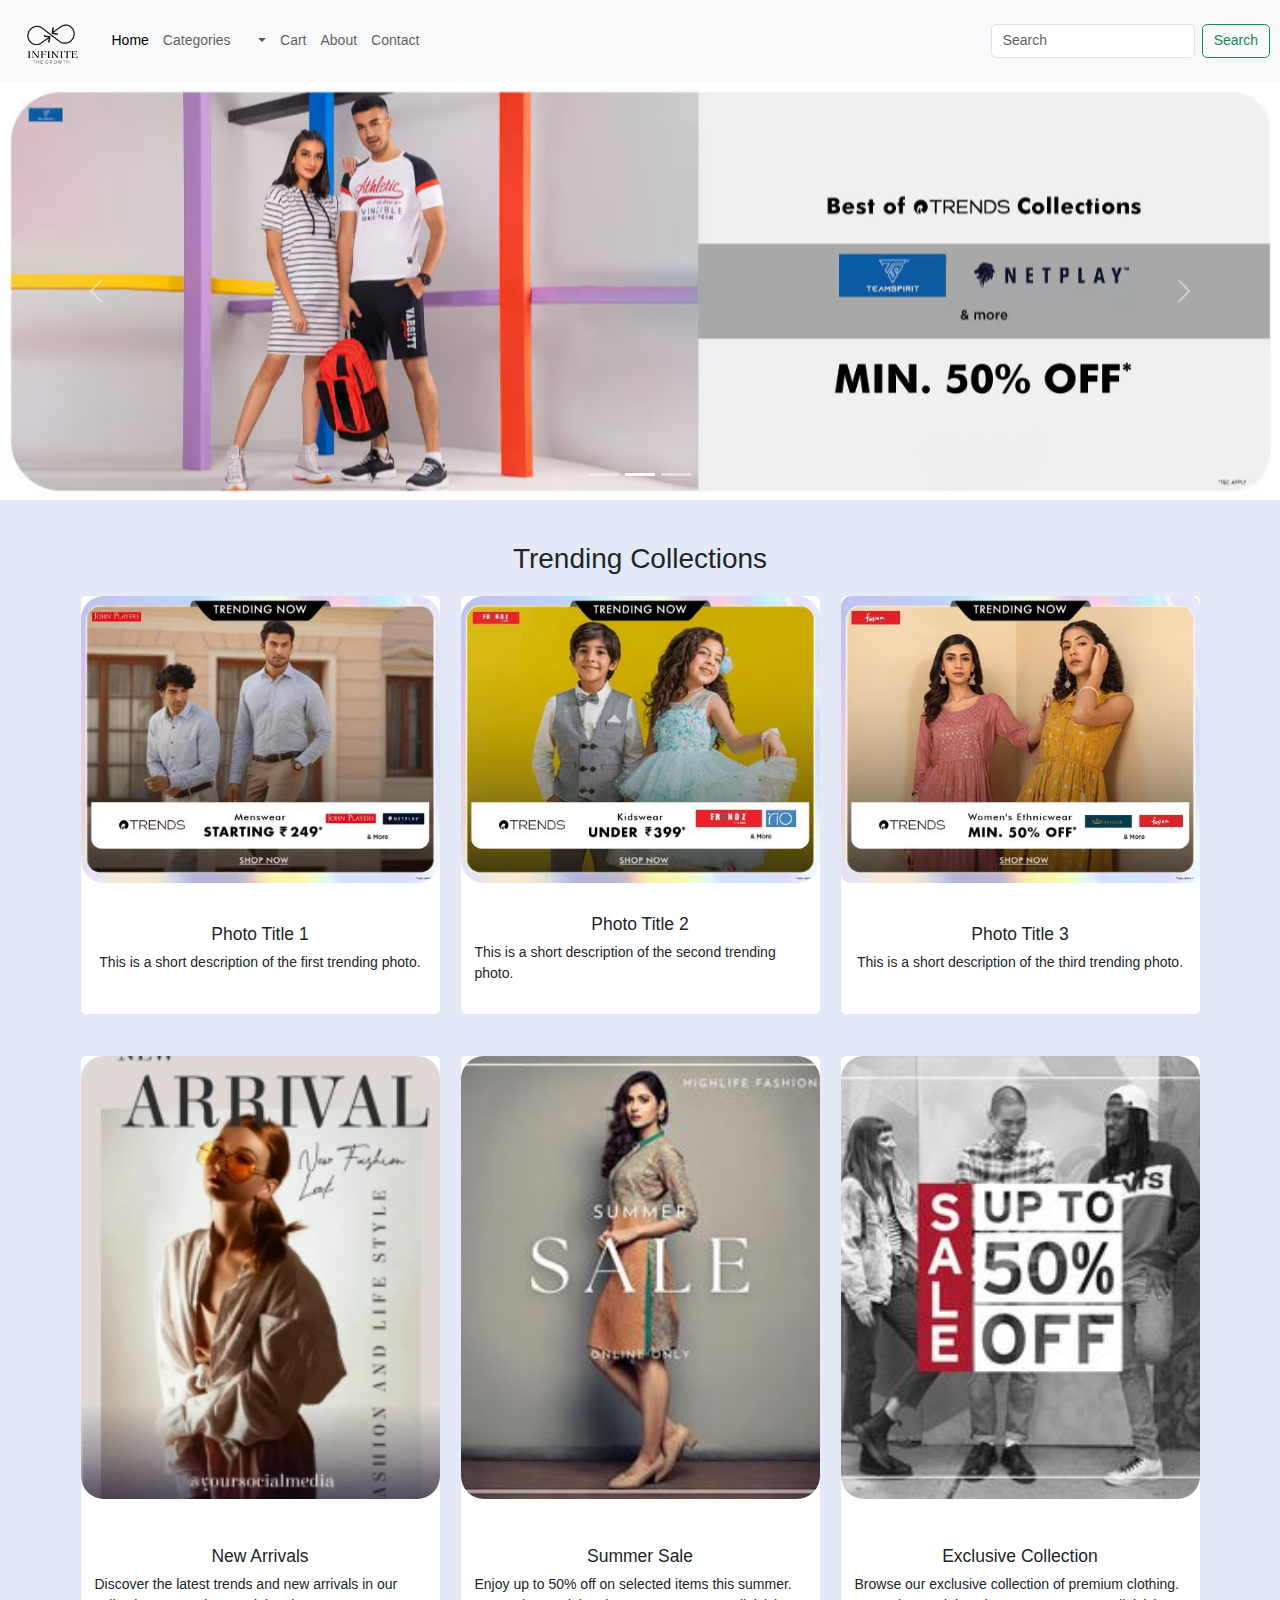
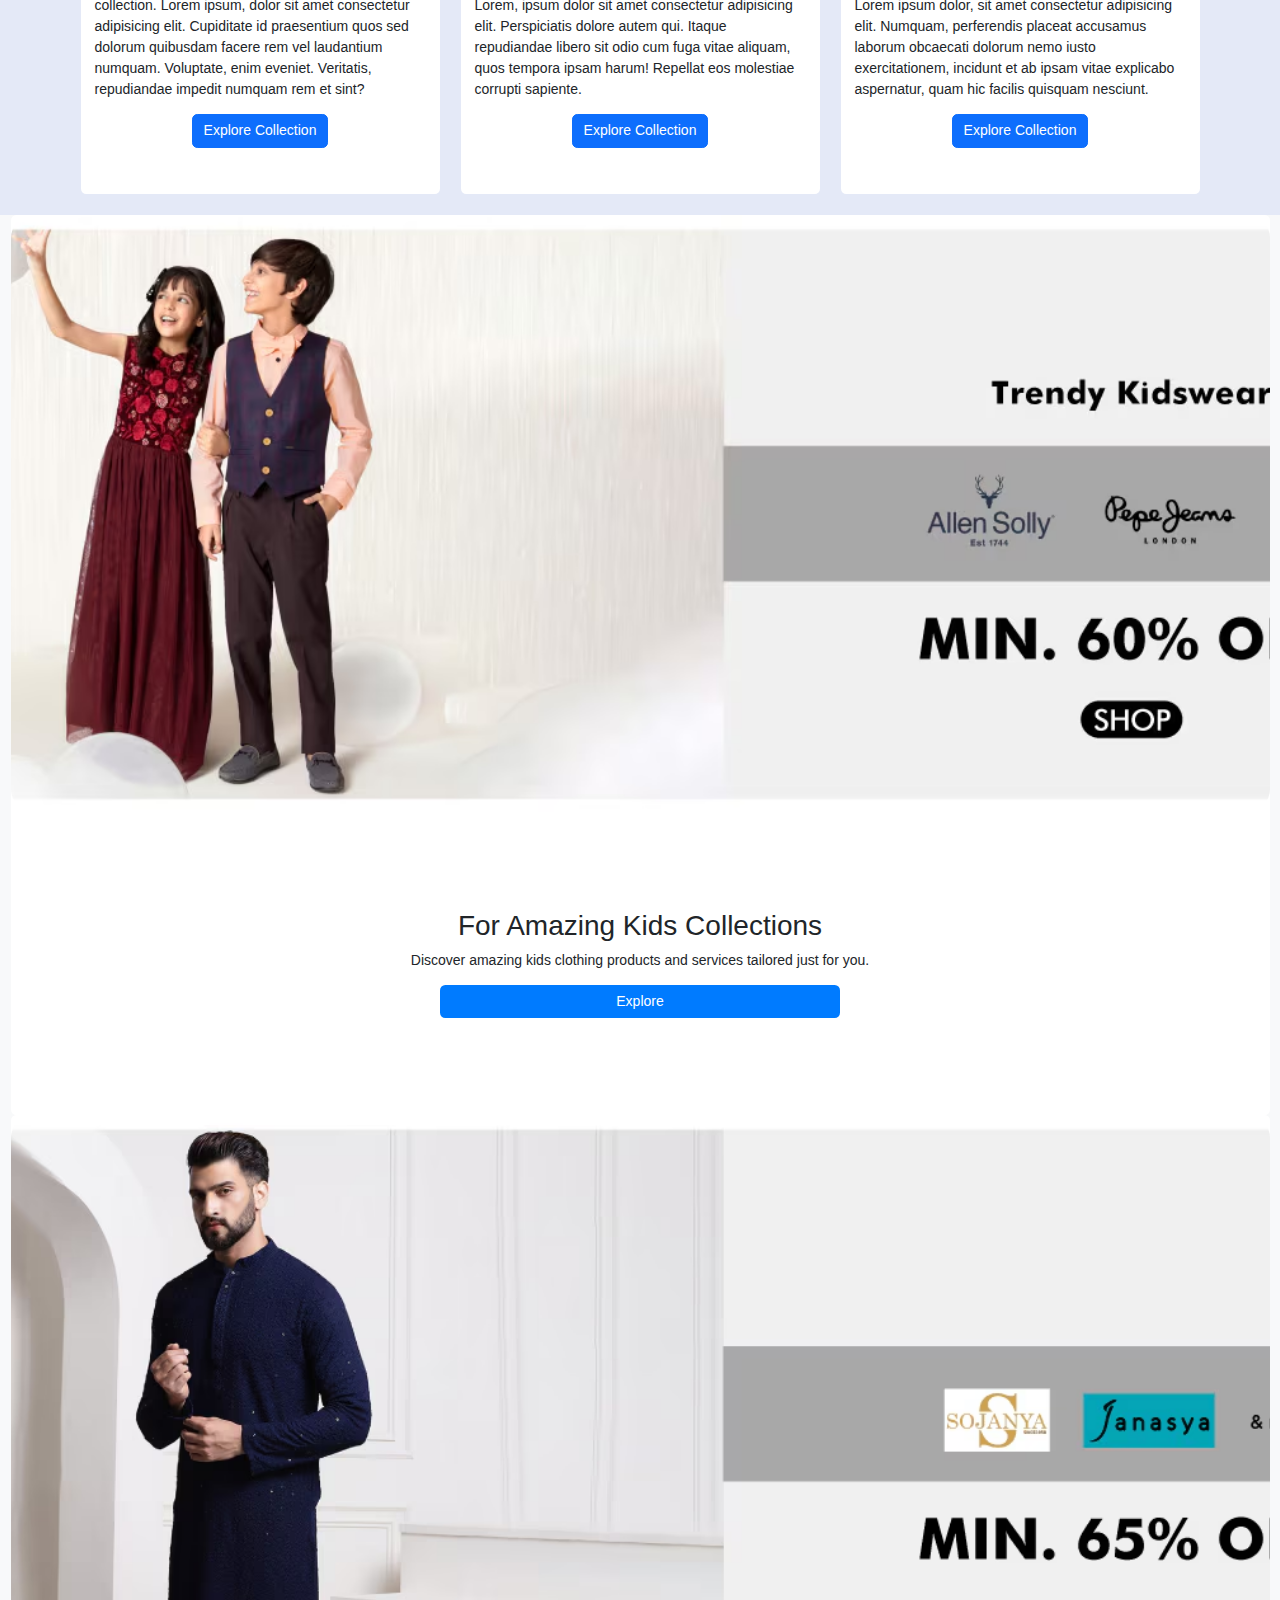
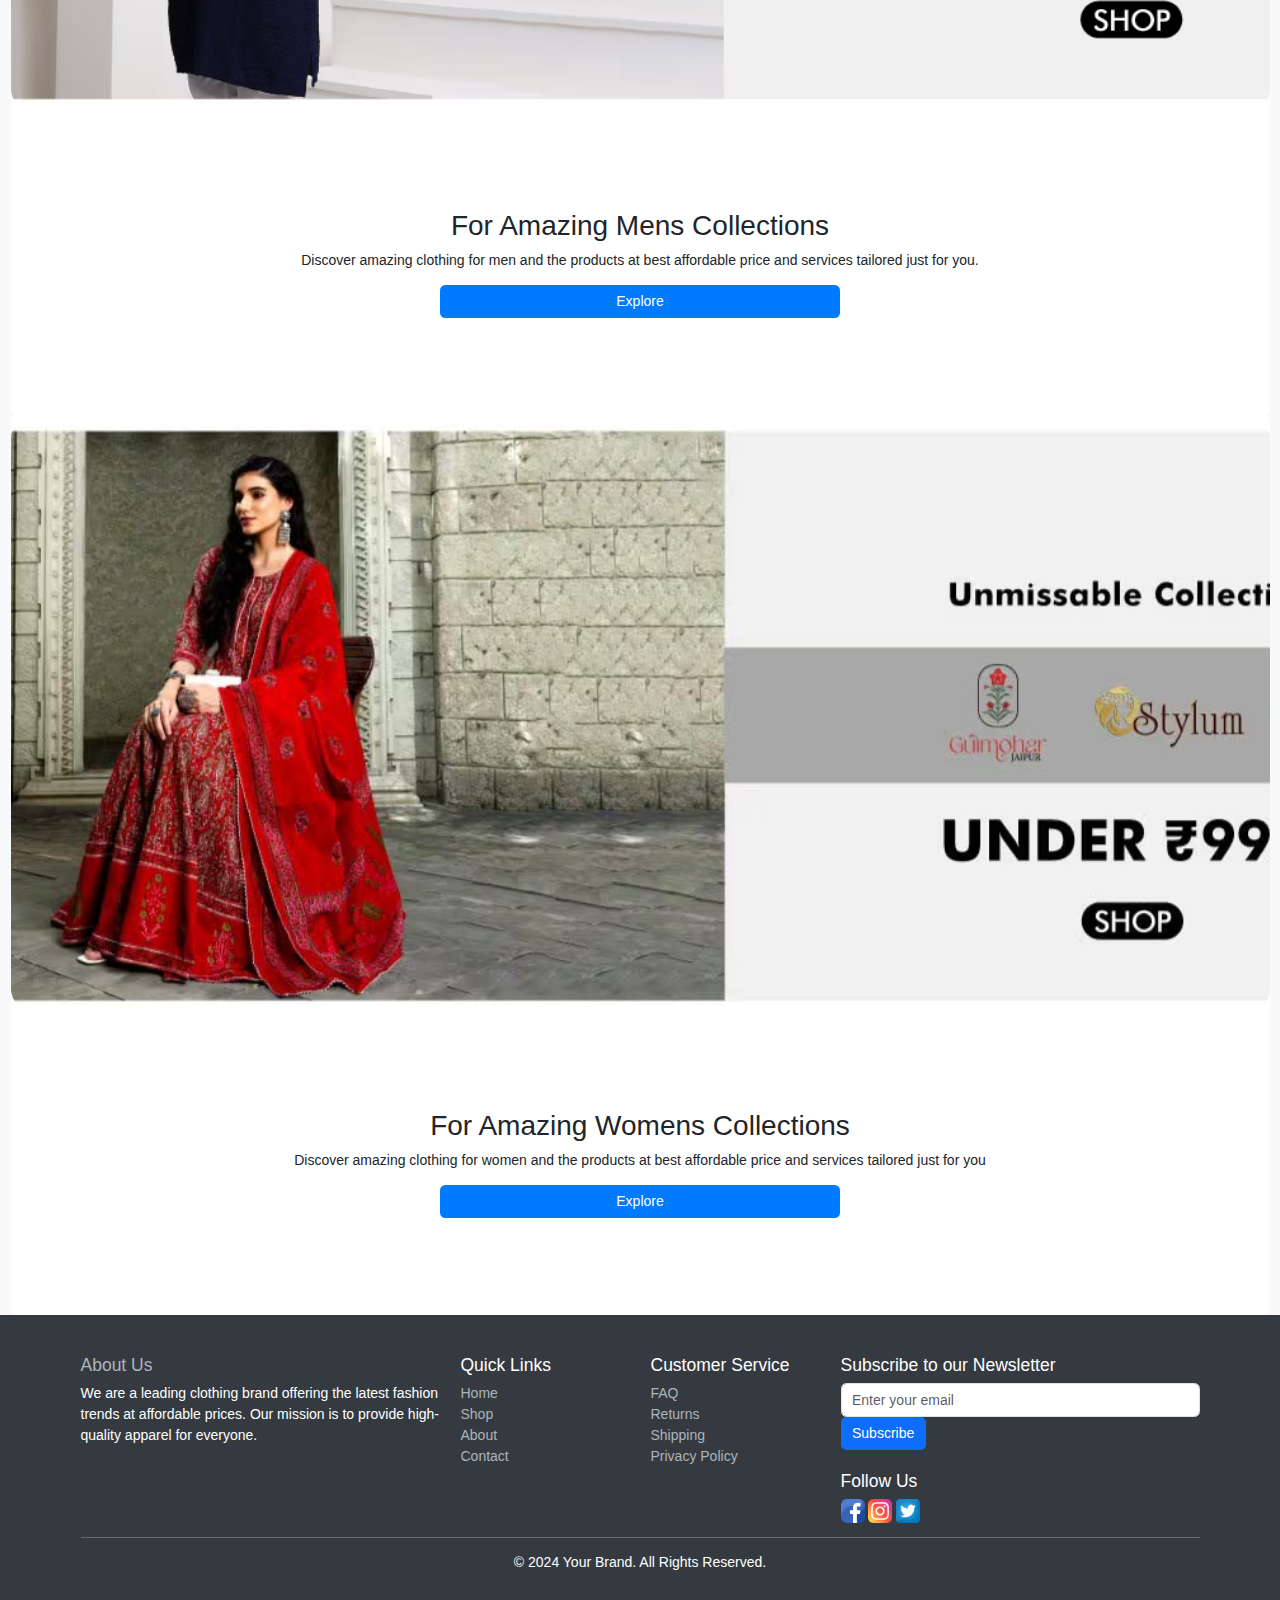
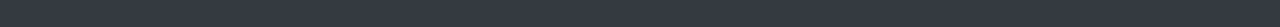
<file: index.html>
<!doctype html>
<html lang="en">

<head>
  <meta charset="utf-8">
  <meta name="viewport" content="width=device-width, initial-scale=1">
  <title>INFINITE</title>
<link rel="shortcut icon" href="bg img/front logo.jpg" type="image/x-icon">
  <link href="https://cdn.jsdelivr.net/npm/bootstrap@5.3.3/dist/css/bootstrap.min.css" rel="stylesheet"
    integrity="sha384-QWTKZyjpPEjISv5WaRU9OFeRpok6YctnYmDr5pNlyT2bRjXh0JMhjY6hW+ALEwIH" crossorigin="anonymous">
  <link href="https://fonts.googleapis.com/css?family=Montserrat:400,700" rel="stylesheet">
  <link rel="stylesheet" href="style.css">
  <link rel="stylesheet" href="https://cdnjs.cloudflare.com/ajax/libs/font-awesome/6.5.2/css/all.min.css">
</head>
<style>
   .footer {
      background-color: #343a40;
      color: white;
      padding: 40px 0;
    }
    .footer a {
      color: #adb5bd;
      text-decoration: none;
    }
    .footer a:hover {
      color: #ffffff;
    }
</style>
<body>
  <div class="container1">
    <nav class="navbar navbar-expand-lg bg-body-tertiary">
      <div class="container-fluid">
        <a class="navbar-brand" href="#"><img src="/bg img/logo-removebg-preview.png" alt="" style="width: 80px;"></i></a>
        <button class="navbar-toggler" type="button" data-bs-toggle="collapse" data-bs-target="#navbarSupportedContent"
          aria-controls="navbarSupportedContent" aria-expanded="false" aria-label="Toggle navigation">
          <span class="navbar-toggler-icon"></span>
        </button>
        <div class="collapse navbar-collapse" id="navbarSupportedContent">
          <ul class="navbar-nav me-auto mb-2 mb-lg-0">
            <li class="nav-item">
              <a class="nav-link active" aria-current="page" href="#">Home</a>
            </li>
            <li class="nav-item dropdown">
              <a class="nav-link dropdown-toggle" href="#" role="button" data-bs-toggle="dropdown"
                aria-expanded="false">
                Categories
              </a>
              <ul class="dropdown-menu">
                <li><a class="dropdown-item" href="/men.html">Men</a></li>
                <li><a class="dropdown-item" href="/women.html">Women</a></li>
                <li><a class="dropdown-item" href="/kids.html">Kids</a></li>

                <li>
                  <hr class="dropdown-divider">
                </li>
                <li><a class="dropdown-item" href="#">Brands</a></li>
              </ul>
            </li>
            <li class="nav-item">
              <a class="nav-link" href="/cart.html">Cart</a>
            </li>
            <li class="nav-item">
              <a class="nav-link" href="/about.html">About </a>
            </li>
            <li class="nav-item">
              <a class="nav-link" href="/">Contact </a>
            </li>

          </ul>
          <form class="d-flex" role="search">
            <input class="form-control me-2" type="search" placeholder="Search" aria-label="Search">
            <button class="btn btn-outline-success" type="submit">Search</button>
          </form>
        </div>
      </div>
    </nav>
  </div>
  <script>
    const body = document.querySelector("body"),
      nav = document.querySelector("nav"),
      modeToggle = document.querySelector(".light-light"),
      searchToggle = document.querySelector(".searchToggle"),
      sidebarOpen = document.querySelector(".sidebarOpen"),
      siderbarClose = document.querySelector(".siderbarClose");
    let getMode = localStorage.getItem("mode");
    if (getMode && getMode === "light-mode") {
      body.classList.add("light");
    }
    // js code to toggle dark and light mode
    modeToggle.addEventListener("click", () => {
      modeToggle.classList.toggle("active");
      body.classList.toggle("light");
      // js code to keep user selected mode even page refresh or file reopen
      if (!body.classList.contains("light")) {
        localStorage.setItem("mode", "light-mode");
      } else {
        localStorage.setItem("mode", "light-mode");
      }
    });
    // js code to toggle search box
    searchToggle.addEventListener("click", () => {
      searchToggle.classList.toggle("active");
    });


    //   js code to toggle sidebar
    sidebarOpen.addEventListener("click", () => {
      nav.classList.add("active");
    });
    body.addEventListener("click", e => {
      let clickedElm = e.target;
      if (!clickedElm.classList.contains("sidebarOpen") && !clickedElm.classList.contains("menu")) {
        nav.classList.remove("active");
      }
    });
  </script>

  <div id="myCarousel" class="carousel slide mb-6" data-bs-ride="carousel" style="margin-top: 0%;">
    <div class="carousel-indicators">
      <button type="button" data-bs-target="#myCarousel" data-bs-slide-to="0" class="" aria-label="Slide 1"></button>
      <button type="button" data-bs-target="#myCarousel" data-bs-slide-to="1" aria-label="Slide 2" class="active"
        aria-current="true"></button>
      <button type="button" data-bs-target="#myCarousel" data-bs-slide-to="2" aria-label="Slide 3" class=""></button>
    </div>
    <div class="carousel-inner">
      <div class="carousel-item">
        <img src="/bg img/a1.jpg" width="100%" height="100%" xmlns="http://www.w3.org/2000/svg" aria-hidden="true"
          preserveAspectRatio="xMidYMid slice" focusable="false">
        <rect width="100%" height="100%" fill="var(--bs-secondary-color)"></rect></svg>
        <div class="container">
          <div class="carousel-caption text-start">
            <!-- <p><a class="btn btn-lg btn-primary" href="#">Shop now</a></p> -->
          </div>
        </div>
      </div>
      <div class="carousel-item active">
        <img src="/bg img/a2.jpg" width="100%" height="100%" xmlns="http://www.w3.org/2000/svg" aria-hidden="true"
          preserveAspectRatio="xMidYMid slice" focusable="false">
        <rect width="100%" height="100%" fill="var(--bs-secondary-color)"></rect></svg>
        <div class="container">
          <div class="carousel-caption">
            <!-- <p><a class="btn btn-lg btn-primary" href="#">Shop now</a></p> -->
          </div>
        </div>
      </div>
      <div class="carousel-item">
        <img src="/bg img/a3.jpg" width="100%" height="100%" xmlns="http://www.w3.org/2000/svg" aria-hidden="true"
          preserveAspectRatio="xMidYMid slice" focusable="false">
        <rect width="100%" height="100%" fill="var(--bs-secondary-color)"></rect></svg>
        <div class="container">
          <div class="carousel-caption text-end">
            <!-- <p><a class="btn btn-lg btn-primary" href="#">Shop now</a></p> -->
          </div>
        </div>
      </div>
    </div>
    <button class="carousel-control-prev" type="button" data-bs-target="#myCarousel" data-bs-slide="prev">
      <span class="carousel-control-prev-icon" aria-hidden="true"></span>
      <span class="visually-hidden">Previous</span>
    </button>
    <button class="carousel-control-next" type="button" data-bs-target="#myCarousel" data-bs-slide="next">
      <span class="carousel-control-next-icon" aria-hidden="true"></span>
      <span class="visually-hidden">Next</span>
    </button>
  </div>
  <!-- addd -->
  <div class="container mt-5">
    <h2 class="text-center mb-4">Trending Collections</h2>
    <div class="row row-cols-1 row-cols-md-3 g-4">
      <div class="col">
        <div class="card">
          <img src="/bg img/trending1.avif" class="card-img-top" alt="Trending Photo 1" style="height: 20pc;">
          <div class="card-body">
            <h5 class="card-title">Photo Title 1</h5>
            <p class="card-text">This is a short description of the first trending photo.</p>
          </div>
        </div>
      </div>
      <div class="col">
        <div class="card">
          <img src="/bg img/trending2.avif" class="card-img-top" alt="Trending Photo 2" style="height: 20pc;">
          <div class="card-body">
            <h5 class="card-title">Photo Title 2</h5>
            <p class="card-text">This is a short description of the second trending photo.</p>
          </div>
        </div>
      </div>
      <div class="col">
        <div class="card">
          <img src="/bg img/trending3.avif" class="card-img-top" alt="Trending Photo 3"
            style="height: 20pc; border-radius: 10px;">
          <div class="card-body">
            <h5 class="card-title">Photo Title 3</h5>
            <p class="card-text">This is a short description of the third trending photo.</p>
          </div>
        </div>
      </div>
    </div>
  </div>
  <!-- addd -->


  <div class="container mt-5">
    <div class="row">
      <!-- Card 1: New Arrivals -->
      <div class="col-md-4 mb-4">
        <div class="card">
          <img src="/bg img/new arrival.webp" class="card-img-top" alt="New Arrivals">
          <div class="card-body">
            <h5 class="card-title">New Arrivals</h5>
            <p class="card-text">Discover the latest trends and new arrivals in our collection. Lorem ipsum, dolor sit amet consectetur adipisicing elit. Cupiditate id praesentium quos sed dolorum quibusdam facere rem vel laudantium numquam. Voluptate, enim eveniet. Veritatis, repudiandae impedit numquam rem et sint?</p>
            <a href="/kids.html" class="btn btn-primary">Explore Collection</a>
          </div>
        </div>
      </div>

      <!-- Card 2: Summer Sale -->
      <div class="col-md-4 mb-4">
        <div class="card">
          <img src="/bg img/summer.jpg" class="card-img-top" alt="Summer Sale">
          <div class="card-body">
            <h5 class="card-title">Summer Sale</h5>
            <p class="card-text">Enjoy up to 50% off on selected items this summer. Lorem, ipsum dolor sit amet consectetur adipisicing elit. Perspiciatis dolore autem qui. Itaque repudiandae libero sit odio cum fuga vitae aliquam, quos tempora ipsam harum! Repellat eos molestiae corrupti sapiente.</p>
            <a href="/women.html" class="btn btn-primary">Explore Collection</a>
          </div>
        </div>
      </div>

      <!-- Card 3: Exclusive Collection -->
      <div class="col-md-4 mb-4">
        <div class="card">
          <img src="/bg img/exclusive.jpg" class="card-img-top" alt="Exclusive Collection">
          <div class="card-body">
            <h5 class="card-title">Exclusive Collection</h5>
            <p class="card-text">Browse our exclusive collection of premium clothing. Lorem ipsum dolor, sit amet consectetur adipisicing elit. Numquam, perferendis placeat accusamus laborum obcaecati dolorum nemo iusto exercitationem, incidunt et ab ipsam vitae explicabo aspernatur, quam hic facilis quisquam nesciunt.</p>
            <a href="/men.html" class="btn btn-primary">Explore Collection</a>
          </div>
        </div>
      </div>
    </div>
  </div>
  <!-- addd -->
 
      <!-- for explore -->
      <div class="container-fluid full-screen-card">
        <div class="card">
          <img src="/bg img/kids.avif" class="card-img-top" alt="Card Image" style="height: 80vh;">
          <div class="card-body">
            <h2 class="card-title">For Amazing Kids Collections</h2>
            <p class="card-text">Discover amazing kids clothing products and services tailored just for you.</p>
            <a href="/kids.html" class="btn explore-button">Explore</a>
          </div>
        </div>
      </div>
      <!-- for explore -->
      <!-- product.......  -->
    
      <!-- for explore -->
      <div class="container-fluid full-screen-card">
        <div class="card">
          <img src="/bg img/mens3.avif" class="card-img-top" alt="Card Image" style="height: 80vh;">
          <div class="card-body">
            <h2 class="card-title">For Amazing Mens Collections</h2>
            <p class="card-text">Discover amazing clothing for men and the  products at best affordable price and services tailored just for you.</p>
            <a href="/men.html" class="btn explore-button">Explore</a>
          </div>
        </div>
      </div>

      <!-- for explore -->
     
      <!-- for explore -->
      <div class="container-fluid full-screen-card">
        <div class="card">
          <img src="/bg img/women3.avif" class="card-img-top" alt="Card Image" style="height: 80vh;">
          <div class="card-body">
            <h2 class="card-title">For Amazing Womens Collections</h2>
            <p class="card-text">Discover amazing clothing for women and the  products at best affordable price and services tailored just for you</p>
            <a href="/women.html" class="btn explore-button">Explore</a>
          </div>
        </div>
      </div>
      <!-- for explore -->
      <!-- product.......  -->
      <!-- <div class="position-relative overflow-hidden p-3 p-md-5 m-md-3 text-center bg-body-tertiary">
        <div class="col-md-6 p-lg-5 mx-auto my-5">
          <h1 class="display-3 fw-bold">Designed for engineers</h1>
          <h3 class="fw-normal text-muted mb-3">Build anything you want with Aperture</h3>
          <div class="d-flex gap-3 justify-content-center lead fw-normal">
            <a class="icon-link" href="#">
              Learn more
              <svg class="bi">
                <use xlink:href="#chevron-right"></use>
              </svg>
            </a>
            <a class="icon-link" href="#">
              Buy
              <svg class="bi">
                <use xlink:href="#chevron-right"></use>
              </svg>
            </a>
          </div>
        </div>
        <div class="product-device shadow-sm d-none d-md-block"></div>
        <div class="product-device product-device-2 shadow-sm d-none d-md-block"></div>
      </div> -->
      <!-- footer -->
      <footer class="footer">
        <div class="container">
          <div class="row">
            <div class="col-md-4">
              <a href="/about.html"><h5>About Us</h5></a>
          
              <p>We are a leading clothing brand offering the latest fashion trends at affordable prices. Our mission is to provide high-quality apparel for everyone.</p>
            </div>
            <div class="col-md-2">
              <h5>Quick Links</h5>
              <ul class="list-unstyled">
                <li><a href="/index.html">Home</a></li>
                <li><a href="/men.html">Shop</a></li>
                <li><a href="/index.html">About</a></li>
                <li><a href="/index.html#footer">Contact</a></li>
              </ul>
            </div>
            <div class="col-md-2">
              <h5>Customer Service</h5>
              <ul class="list-unstyled">
                <li><a href="#">FAQ</a></li>
                <li><a href="#">Returns</a></li>
                <li><a href="#">Shipping</a></li>
                <li><a href="#">Privacy Policy</a></li>
              </ul>
            </div>
            <div class="col-md-4">
              <h5>Subscribe to our Newsletter</h5>
              <form>
                <div class="form-group">
                  <input type="email" class="form-control" placeholder="Enter your email">
                </div>
                <button type="submit" class="btn btn-primary">Subscribe</button>
              </form>
              <h5 class="mt-4">Follow Us</h5>
              <a href="https://www.instagram.com/"><img src="/bg img/facebook_2504903.png" alt="Facebook" style="width: 24px; height: 24px;"></a>
              <a href="https://www.facebook.com/login/"><img src="/bg img/instagram_2111463.png" alt="Instagram" style="width: 24px; height: 24px;"></a>
              <a href="https://x.com/?lang=en"><img src="/bg img/twitter_3955032.png" alt="Twitter" style="width: 24px; height: 24px;"></a>
            </div>
          </div>
          <hr>
          <div class="text-center">
            <p>&copy; 2024 Your Brand. All Rights Reserved.</p>
          </div>
        </div>
      </footer>
      <!-- footer -->

      <script src="https://cdn.jsdelivr.net/npm/bootstrap@5.3.3/dist/js/bootstrap.bundle.min.js"
        integrity="sha384-YvpcrYf0tY3lHB60NNkmXc5s9fDVZLESaAA55NDzOxhy9GkcIdslK1eN7N6jIeHz" crossorigin="anonymous">
        </script>
</body>

</html>
</file>
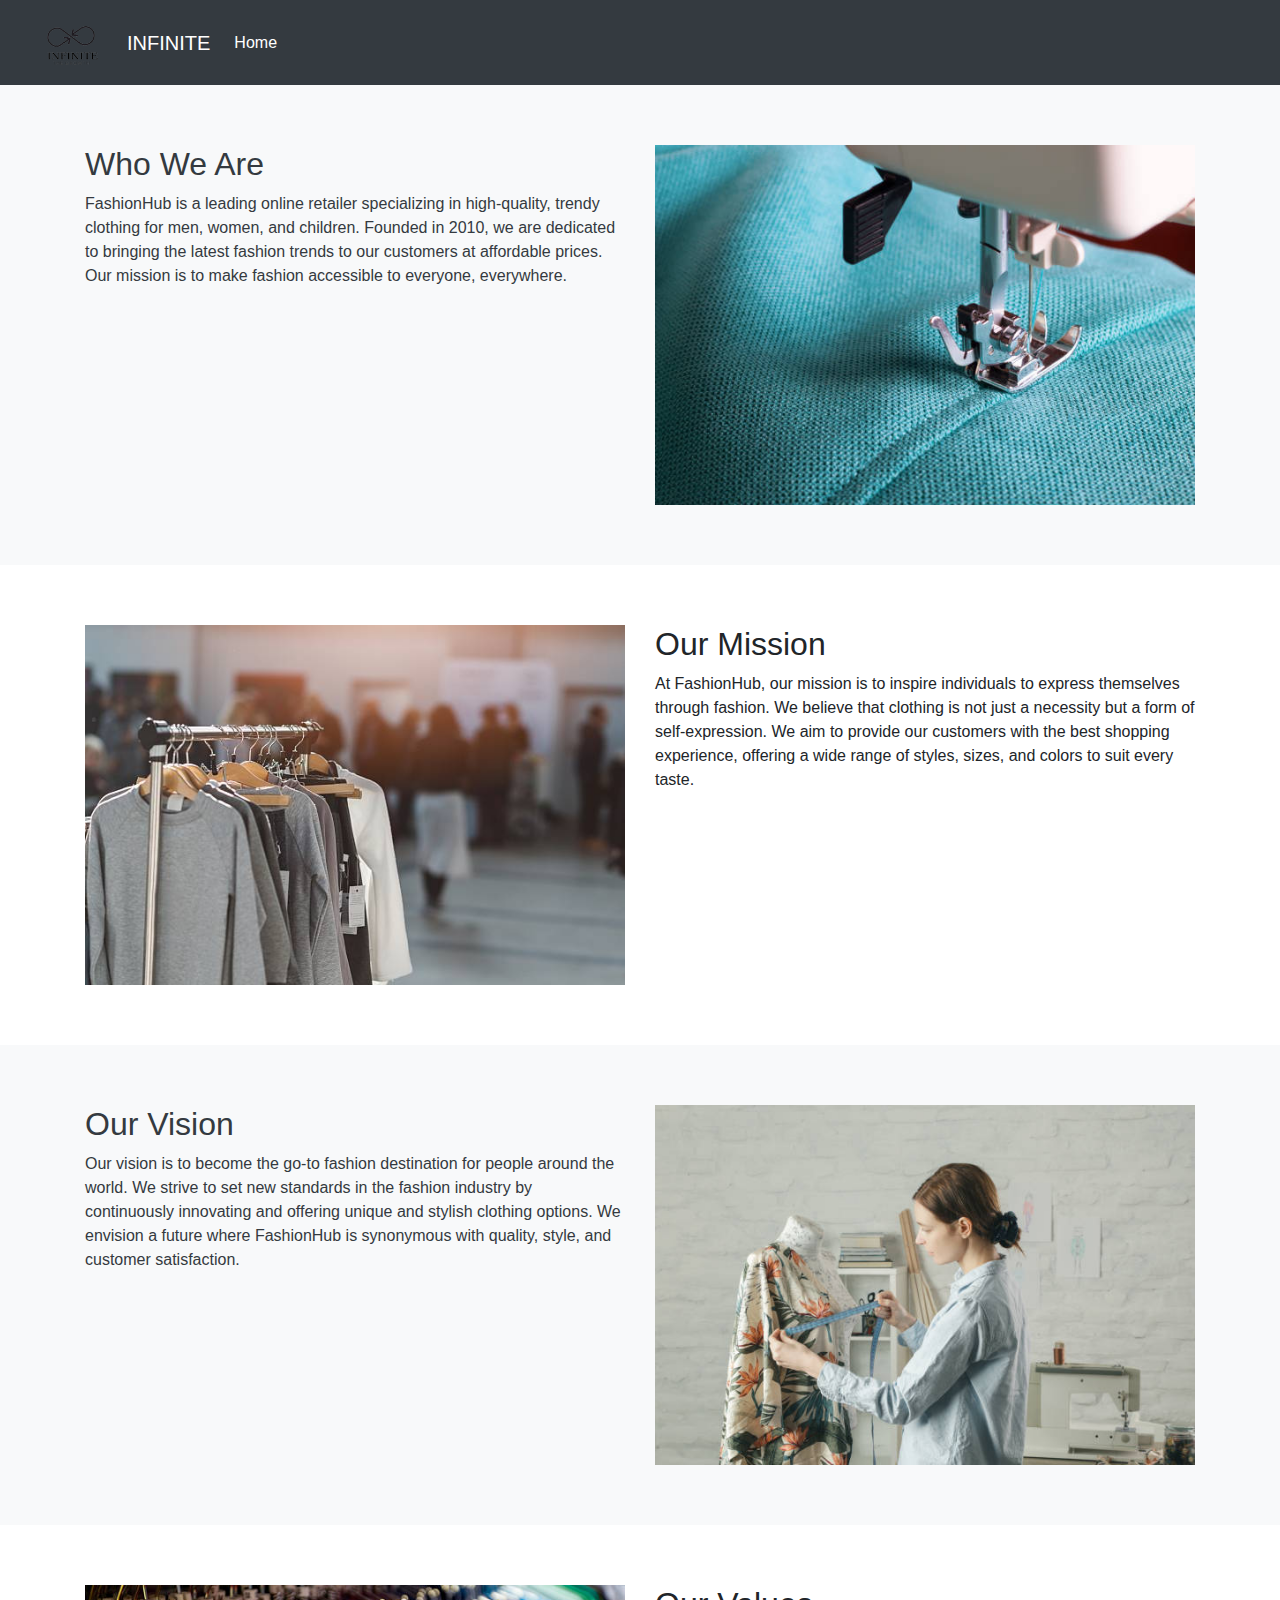
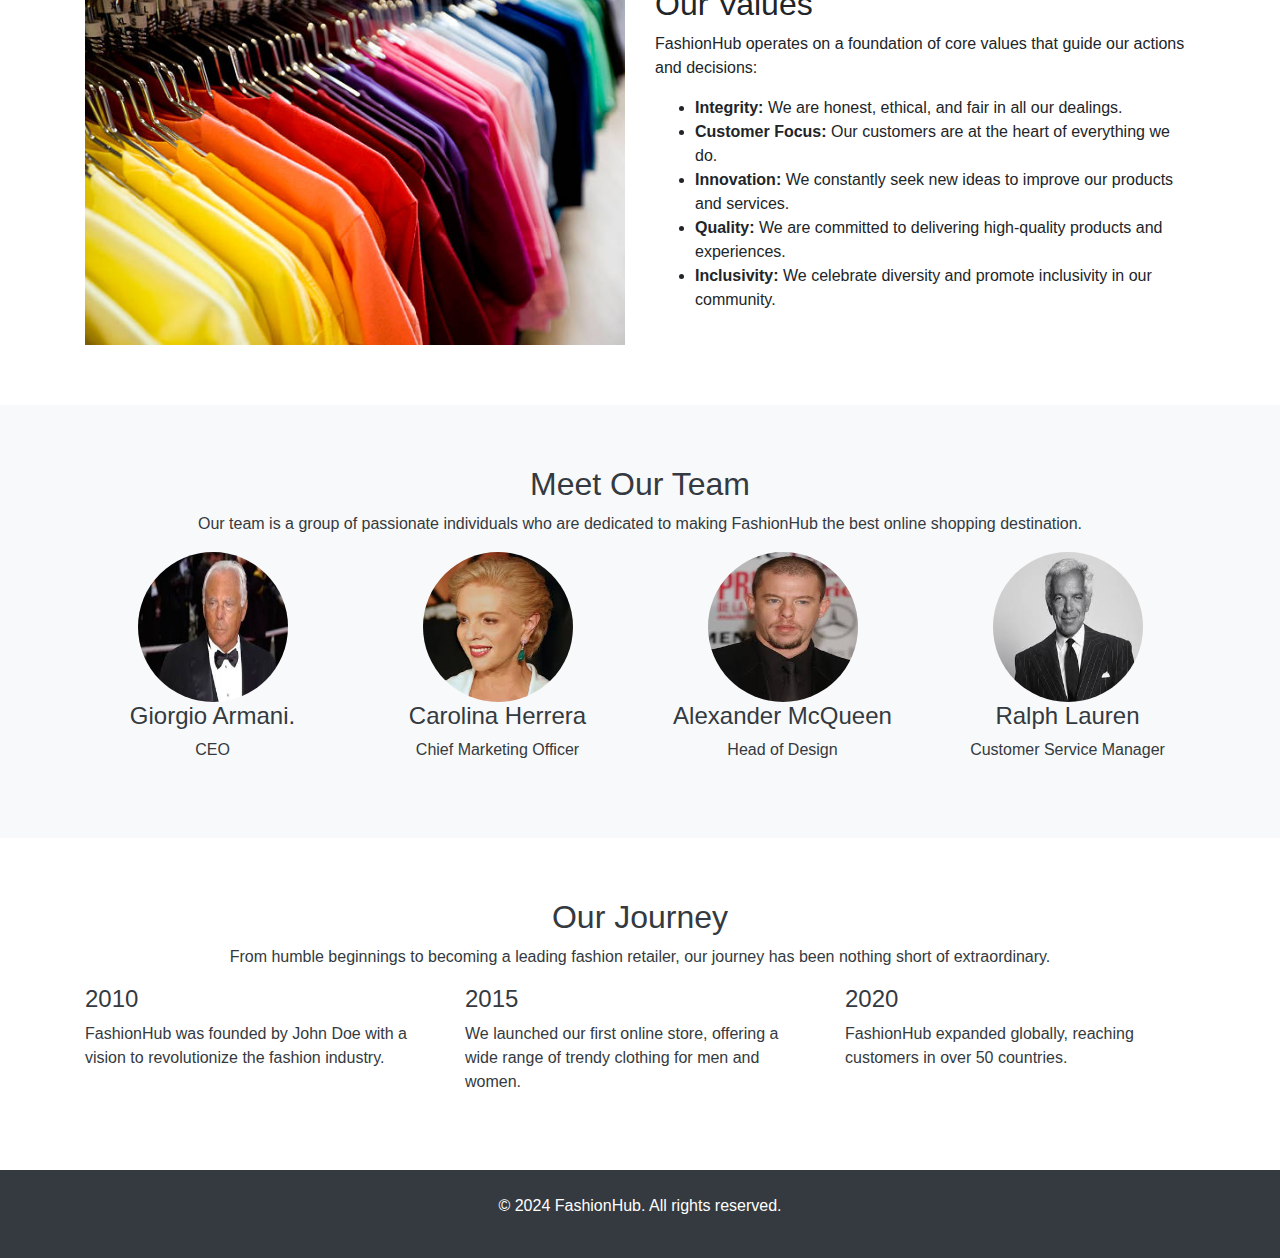
<file: about.html>
<!DOCTYPE html>
<html lang="en">
<head>
  <meta charset="UTF-8">
  <meta name="viewport" content="width=device-width, initial-scale=1.0">
  <title>About Us - FashionHub</title>
  <link href="https://stackpath.bootstrapcdn.com/bootstrap/4.5.2/css/bootstrap.min.css" rel="stylesheet">
  <style>
    
    .about-us-section {
      padding: 60px 0;
    }
    .team-member img {
      border-radius: 50%;
      width: 150px;
      height: 150px;
    }
    .mission-vision-values {
      padding: 30px;
    }
  </style>
</head>
<body>
  <!-- <header class="bg-dark text-white text-center py-4">

  </header> -->
<!-- nav -->
<nav class="navbar navbar-expand-lg navbar-dark bg-dark">
  <div class="container-fluid">
      <a class="navbar-brand" href="#"><img src="/bg img/logo-removebg-preview.png" alt="" style="width: 80px;"></i></a>
      <a class="navbar-brand" href="#">INFINITE</a>
      <button class="navbar-toggler" type="button" data-bs-toggle="collapse" data-bs-target="#navbarNav"
          aria-controls="navbarNav" aria-expanded="false" aria-label="Toggle navigation">
          <span class="navbar-toggler-icon"></span>
      </button>
      <div class="collapse navbar-collapse" id="navbarNav">
          <ul class="navbar-nav">
              <li class="nav-item">
                  <a class="nav-link active" aria-current="page" href="/index.html">Home</a>
              </li>
              <!-- <li class="nav-item">
                  <a class="nav-link" href="#">Products</a>
              </li>
              <li class="nav-item">
                  <a class="nav-link" href="#">About</a>
              </li>
              <li class="nav-item">
                  <a class="nav-link" href="#">Contact</a>
              </li> -->
          </ul>
      </div>
  </div>
</nav>
<!-- nav -->
  <section class="about-us-section bg-light text-dark">
    <div class="container">
      <div class="row">
        <div class="col-md-6">
          <h2>Who We Are</h2>
          <p>FashionHub is a leading online retailer specializing in high-quality, trendy clothing for men, women, and children. Founded in 2010, we are dedicated to bringing the latest fashion trends to our customers at affordable prices. Our mission is to make fashion accessible to everyone, everywhere.</p>
        </div>
        <div class="col-md-6">
          <img src="/bg img/abuut us1.jpg" alt="FashionHub Store" class="img-fluid">
        </div>
      </div>
    </div>
  </section>

  <section class="about-us-section">
    <div class="container">
      <div class="row">
        <div class="col-md-6">
          <img src="/bg img/abuut us2.jpg" alt="Our Mission" class="img-fluid">
        </div>
        <div class="col-md-6">
          <h2>Our Mission</h2>
          <p>At FashionHub, our mission is to inspire individuals to express themselves through fashion. We believe that clothing is not just a necessity but a form of self-expression. We aim to provide our customers with the best shopping experience, offering a wide range of styles, sizes, and colors to suit every taste.</p>
        </div>
      </div>
    </div>
  </section>

  <section class="about-us-section bg-light text-dark">
    <div class="container">
      <div class="row">
        <div class="col-md-6">
          <h2>Our Vision</h2>
          <p>Our vision is to become the go-to fashion destination for people around the world. We strive to set new standards in the fashion industry by continuously innovating and offering unique and stylish clothing options. We envision a future where FashionHub is synonymous with quality, style, and customer satisfaction.</p>
        </div>
        <div class="col-md-6">
          <img src="/bg img/abuut us3.jpg" alt="Our Vision" class="img-fluid">
        </div>
      </div>
    </div>
  </section>

  <section class="about-us-section">
    <div class="container">
      <div class="row">
        <div class="col-md-6">
          <img src="/bg img/abuut us4.jpg" alt="Our Values" class="img-fluid">
        </div>
        <div class="col-md-6">
          <h2>Our Values</h2>
          <p>FashionHub operates on a foundation of core values that guide our actions and decisions:</p>
          <ul>
            <li><strong>Integrity:</strong> We are honest, ethical, and fair in all our dealings.</li>
            <li><strong>Customer Focus:</strong> Our customers are at the heart of everything we do.</li>
            <li><strong>Innovation:</strong> We constantly seek new ideas to improve our products and services.</li>
            <li><strong>Quality:</strong> We are committed to delivering high-quality products and experiences.</li>
            <li><strong>Inclusivity:</strong> We celebrate diversity and promote inclusivity in our community.</li>
          </ul>
        </div>
      </div>
    </div>
  </section>

  <section class="about-us-section bg-light text-dark">
    <div class="container">
      <div class="text-center">
        <h2>Meet Our Team</h2>
        <p>Our team is a group of passionate individuals who are dedicated to making FashionHub the best online shopping destination.</p>
      </div>
      <div class="row">
        <div class="col-md-3 text-center team-member">
          <img src="/bg img/armani.jpeg" alt="Giorgio Armani.">
          <h4>Giorgio Armani.</h4>
          <p>CEO</p>
        </div>
        <div class="col-md-3 text-center team-member">
          <img src="/bg img/Carolina Herrera.jpeg" alt="Carolina Herrera">
          <h4>Carolina Herrera</h4>
          <p>Chief Marketing Officer</p>
        </div>
        <div class="col-md-3 text-center team-member">
          <img src="/bg img/Alexander McQueen. ..jpeg" alt="Alexander McQueen. .">
          <h4>Alexander McQueen</h4>
          <p>Head of Design</p>
        </div>
        <div class="col-md-3 text-center team-member">
          <img src="/bg img/Ralph Lauren.jpeg" alt="Ralph Lauren">
          <h4>Ralph Lauren</h4>
          <p>Customer Service Manager</p>
        </div>
      </div>
    </div>
  </section>

  <section class="about-us-section text-dark">
    <div class="container">
      <div class="text-center">
        <h2>Our Journey</h2>
        <p>From humble beginnings to becoming a leading fashion retailer, our journey has been nothing short of extraordinary.</p>
      </div>
      <div class="row">
        <div class="col-md-4">
          <h4>2010</h4>
          <p>FashionHub was founded by John Doe with a vision to revolutionize the fashion industry.</p>
        </div>
        <div class="col-md-4">
          <h4>2015</h4>
          <p>We launched our first online store, offering a wide range of trendy clothing for men and women.</p>
        </div>
        <div class="col-md-4">
          <h4>2020</h4>
          <p>FashionHub expanded globally, reaching customers in over 50 countries.</p>
        </div>
      </div>
    </div>
  </section>

  <footer class="bg-dark text-white text-center py-4">
    <p>&copy; 2024 FashionHub. All rights reserved.</p>
  </footer>

  <script src="https://code.jquery.com/jquery-3.5.1.slim.min.js"></script>
  <script src="https://cdn.jsdelivr.net/npm/@popperjs/core@2.5.4/dist/umd/popper.min.js"></script>
  <script src="https://stackpath.bootstrapcdn.com/bootstrap/4.5.2/js/bootstrap.min.js"></script>
</body>
</html>
</file>
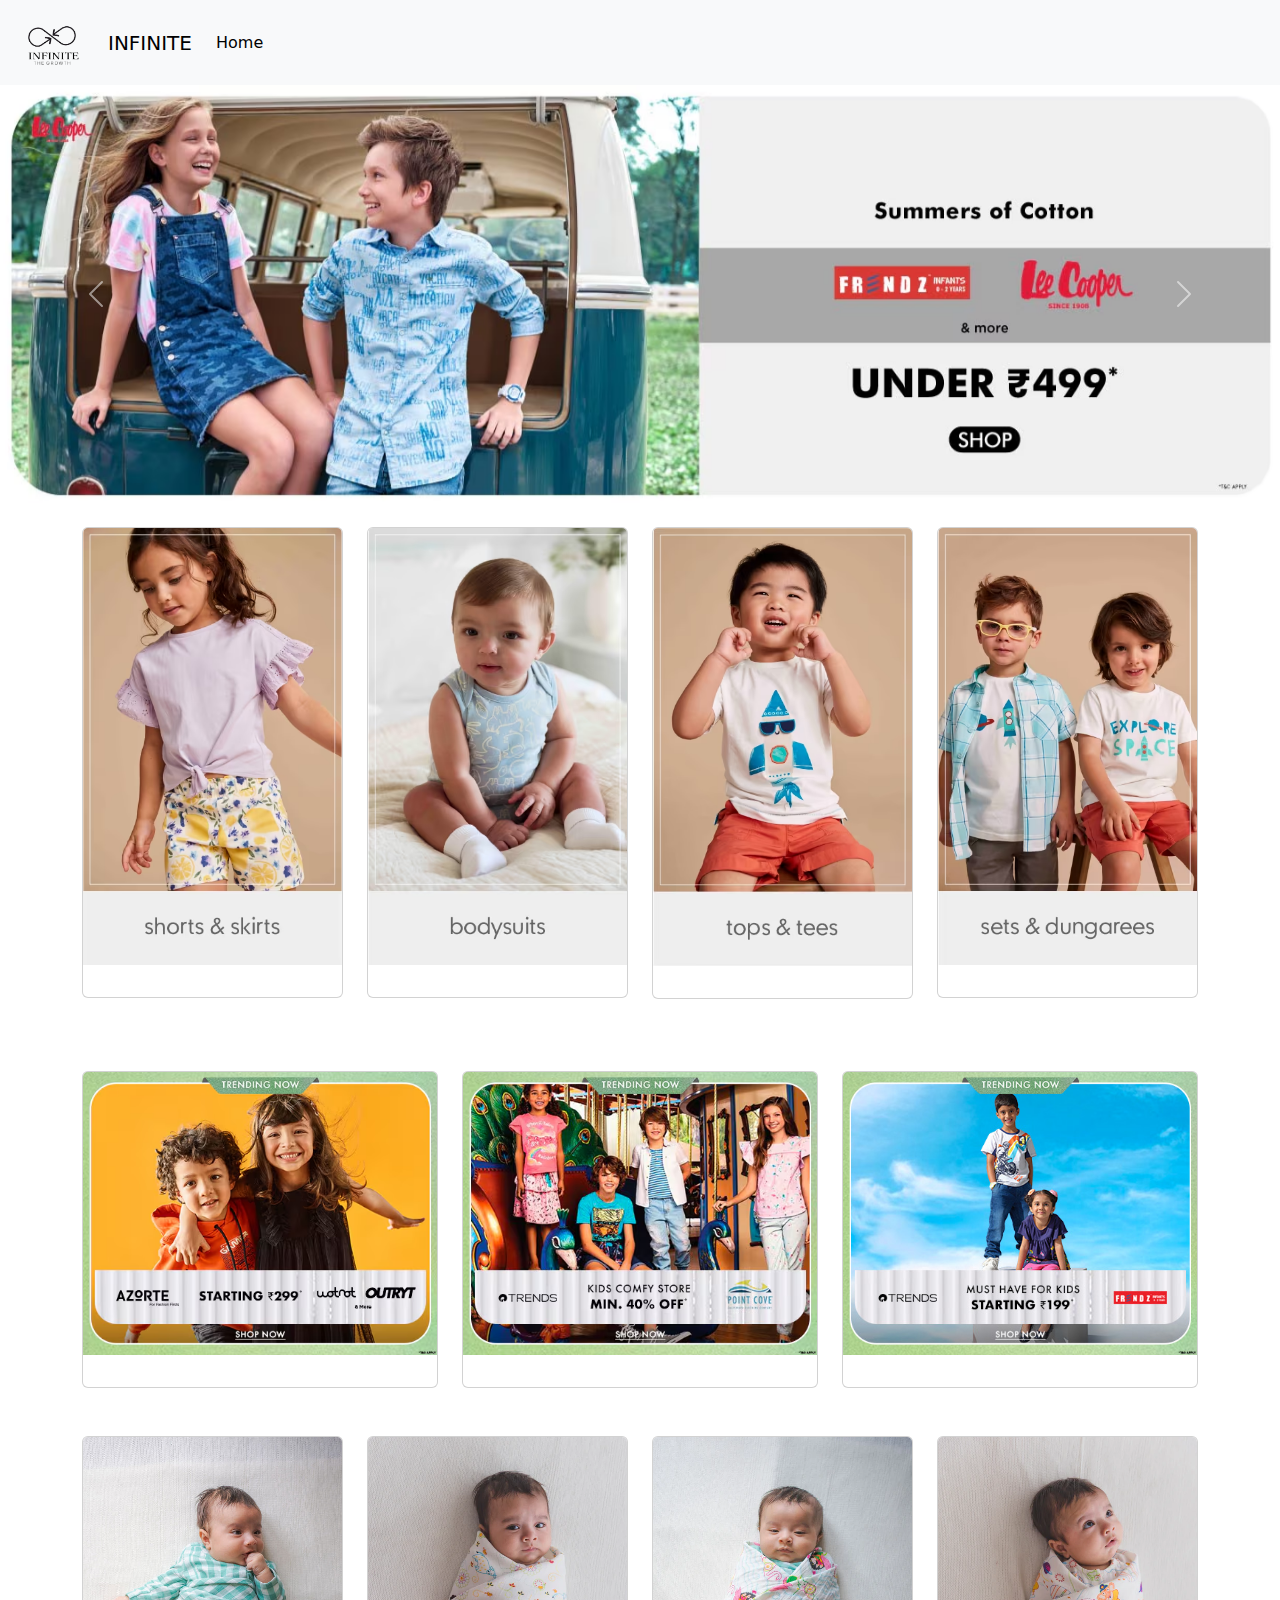
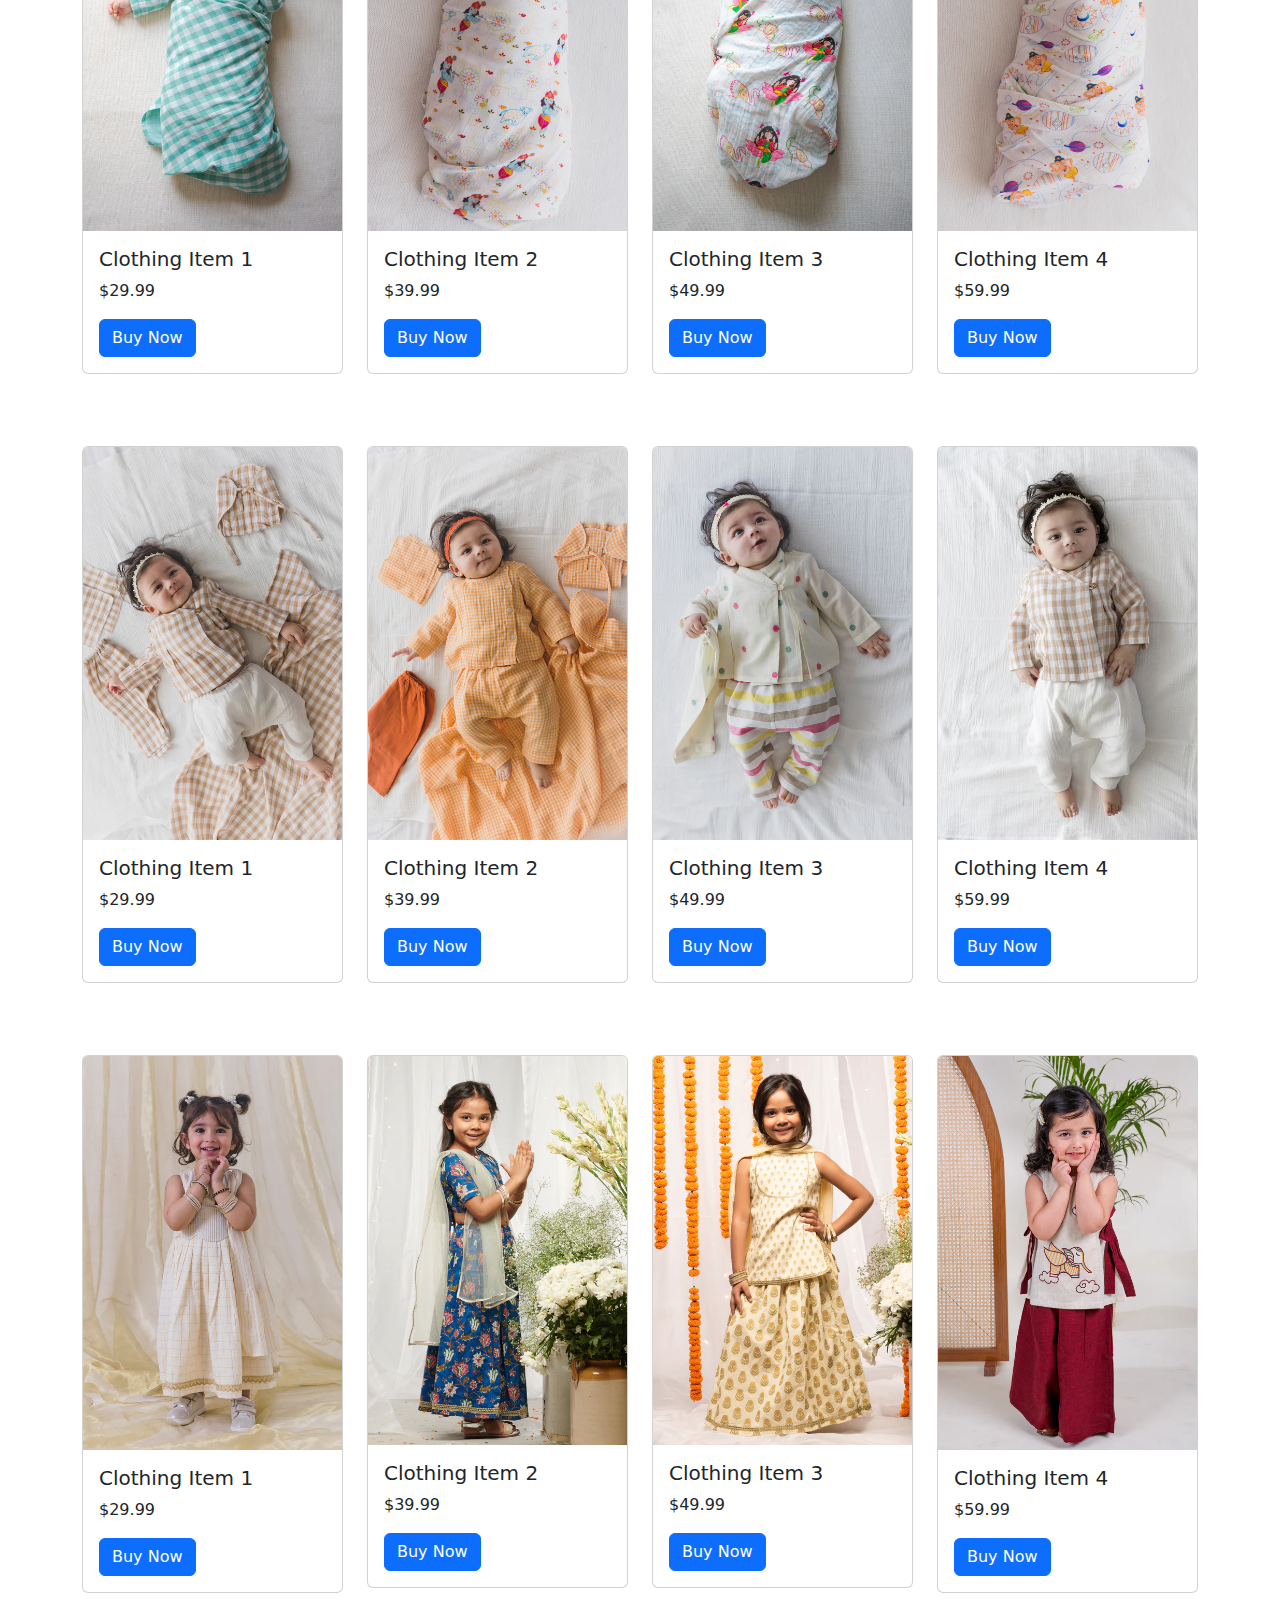
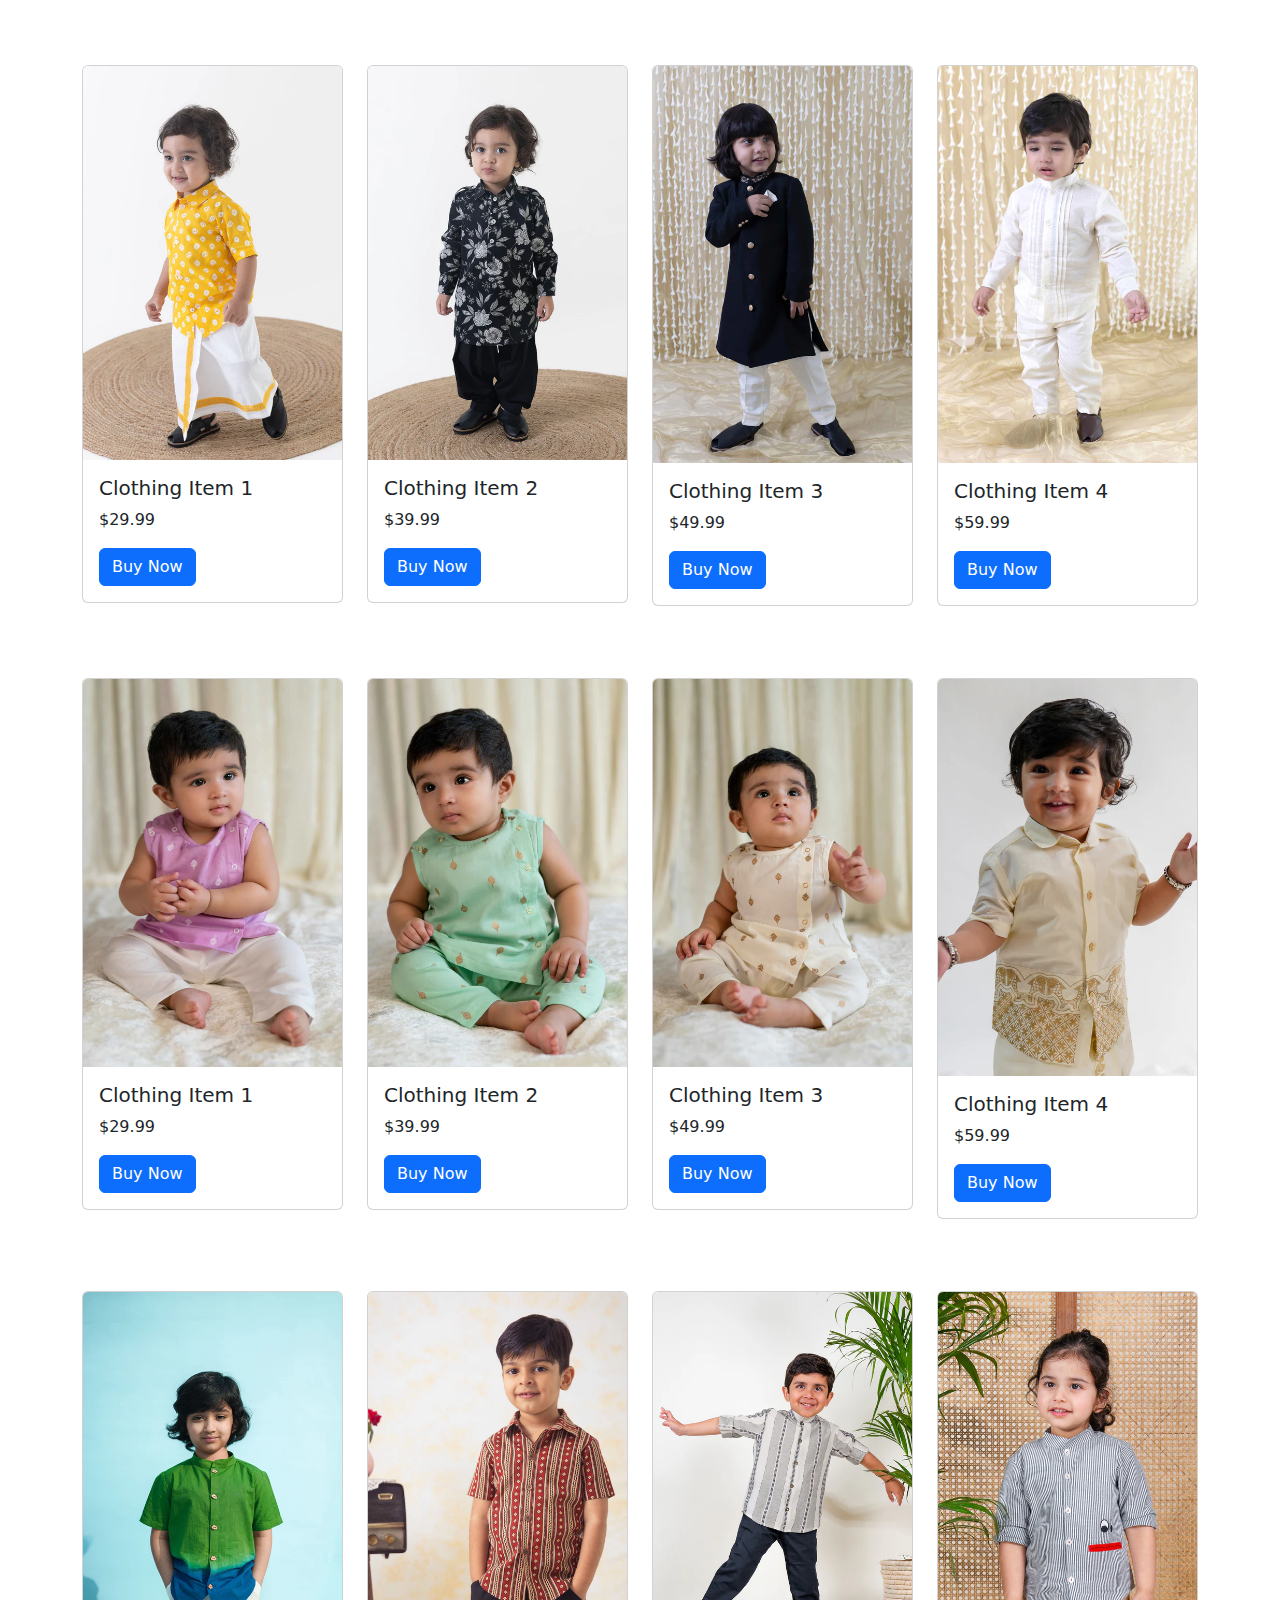
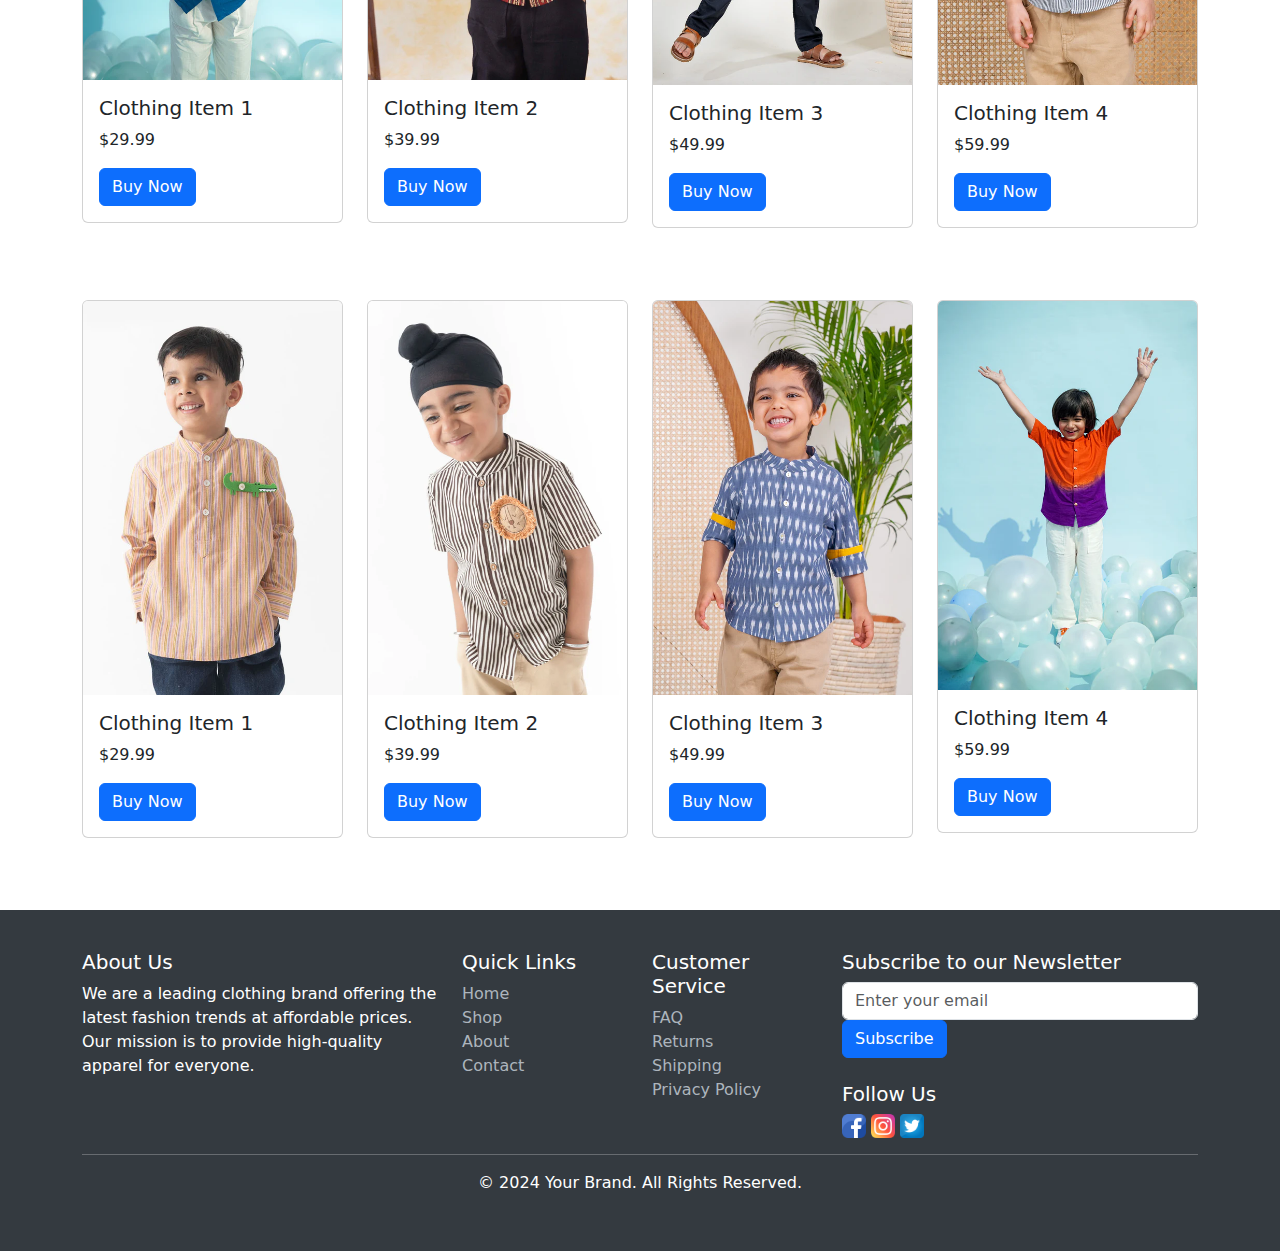
<file: kids.html>
<!doctype html>
<html lang="en">

<head>
    <meta charset="utf-8">
    <meta name="viewport" content="width=device-width, initial-scale=1">
    <title>INFINITE</title>
    <link rel="shortcut icon" href="bg img/front logo.jpg" type="image/x-icon">
    <link href="https://cdn.jsdelivr.net/npm/bootstrap@5.3.3/dist/css/bootstrap.min.css" rel="stylesheet"
        integrity="sha384-QWTKZyjpPEjISv5WaRU9OFeRpok6YctnYmDr5pNlyT2bRjXh0JMhjY6hW+ALEwIH" crossorigin="anonymous">
</head>
<style>
    .footer {
      background-color: #343a40;
      color: white;
      padding: 40px 0;
    }
    .footer a {
      color: #adb5bd;
      text-decoration: none;
    }
    .footer a:hover {
      color: #ffffff;
    }
  </style>
<body>
    <nav class="navbar navbar-expand-lg navbar-light bg-light">
        <div class="container-fluid">
            <a class="navbar-brand" href="#"><img src="/bg img/logo-removebg-preview.png" alt="" style="width: 80px;"></i></a>
            <a class="navbar-brand" href="#">INFINITE</a>
            <button class="navbar-toggler" type="button" data-bs-toggle="collapse" data-bs-target="#navbarNav"
                aria-controls="navbarNav" aria-expanded="false" aria-label="Toggle navigation">
                <span class="navbar-toggler-icon"></span>
            </button>
            <div class="collapse navbar-collapse" id="navbarNav">
                <ul class="navbar-nav">
                    <li class="nav-item">
                        <a class="nav-link active" aria-current="page" href="/index.html">Home</a>
                    </li>
                    <!-- <li class="nav-item">
                        <a class="nav-link" href="#">Products</a>
                    </li>
                    <li class="nav-item">
                        <a class="nav-link" href="#">About</a>
                    </li>
                    <li class="nav-item">
                        <a class="nav-link" href="#">Contact</a>
                    </li> -->
                </ul>
            </div>
        </div>
    </nav>

    <!-- Main Carousel -->
    <div id="mainCarousel" class="carousel slide" data-bs-ride="carousel">
        <div class="carousel-inner">
            <div class="carousel-item active">
                <img src="/bg img/kids cro1.avif" class="d-block w-100" alt="Main Banner 1">
            </div>
            <div class="carousel-item">
                <img src="/bg img/kids cro2.avif" class="d-block w-100" alt="Main Banner 2">
            </div>
            <div class="carousel-item">
                <img src="/bg img/kids cro3.avif" class="d-block w-100" alt="Main Banner 3">
            </div>
        </div>
        <button class="carousel-control-prev" type="button" data-bs-target="#mainCarousel" data-bs-slide="prev">
            <span class="carousel-control-prev-icon" aria-hidden="true"></span>
            <span class="visually-hidden">Previous</span>
        </button>
        <button class="carousel-control-next" type="button" data-bs-target="#mainCarousel" data-bs-slide="next">
            <span class="carousel-control-next-icon" aria-hidden="true"></span>
            <span class="visually-hidden">Next</span>
        </button>
    </div>

    <!-- Advertisement Cards -->
    <div class="container my-4">
        <div class="row">
            <div class="col-md-3 mb-4">
                <div class="card">
                    <img src="/bg img/kids.1.avif" class="card-img-top" alt="Ad 1">
                    <div class="card-body">
                        <!-- <h5 class="card-title">Ad 1</h5>
                        <p class="card-text">This is an advertisement description.</p> -->
                    </div>
                </div>
            </div>
            <div class="col-md-3 mb-4">
                <div class="card">
                    <img src="/bg img/kids.3.avif" class="card-img-top" alt="Ad 2">
                    <div class="card-body">
                        <!-- <h5 class="card-title">Ad 2</h5>
                        <p class="card-text">This is an advertisement description.</p> -->
                    </div>
                </div>
            </div>
            <div class="col-md-3 mb-4">
                <div class="card">
                    <img src="/bg img/kids.2.avif" class="card-img-top" alt="Ad 3">
                    <div class="card-body">
                        <!-- <h5 class="card-title">Ad 3</h5>
                        <p class="card-text">This is an advertisement description.</p> -->
                    </div>
                </div>
            </div>
            <div class="col-md-3 mb-4">
                <div class="card">
                    <img src="/bg img/kids.4.avif" class="card-img-top" alt="Ad 4">
                    <div class="card-body">
                        <!-- <h5 class="card-title">Ad 4</h5>
                        <p class="card-text">This is an advertisement description.</p> -->
                    </div>
                </div>
            </div>
        </div>
    </div>
    <!-- this is a card of product -->
       <!-- for trending option -->
    <div class="container my-5">
        <div class="row">
            <div class="col-md-4">
                <div class="card">
                    <img src="/bg img/trending for kids1.avif" class="card-img-top" alt="...">
                    <div class="card-body">
                        <!-- <h5 class="card-title">Card 1</h5>
                <p class="card-text">Description for card 1.</p>
                <a href="#" class="btn btn-primary">Go somewhere</a> -->
                    </div>
                </div>
            </div>
            <div class="col-md-4">
                <div class="card">
                    <img src="/bg img/trending for kids2.avif" class="card-img-top" alt="...">
                    <div class="card-body">
                        <!-- <h5 class="card-title">Card 2</h5>
                <p class="card-text">Description for card 2.</p>
                <a href="#" class="btn btn-primary">Go somewhere</a> -->
                    </div>
                </div>
            </div>
            <div class="col-md-4">
                <div class="card">
                    <img src="/bg img/trending for kids3.jpg" class="card-img-top" alt="...">
                    <div class="card-body">
                        <!-- <h5 class="card-title">Card 3</h5>
                <p class="card-text">Description for card 3.</p>
                <a href="#" class="btn btn-primary">Go somewhere</a> -->
                    </div>
                </div>
            </div>
        </div>
    </div>

    <!-- for trending option -->

    <div class="container my-5">
        <div class="row">
            <!-- Card 1 -->
            <div class="col-lg-3 col-md-6 mb-4">
                <div class="card">
                    <img src="bg img/kids clothing11.jpg" class="card-img-top" alt="Clothing Item 1">
                    <div class="card-body">
                        <h5 class="card-title">Clothing Item 1</h5>
                        <p class="card-text">$29.99</p>
                        <a href="#" class="btn btn-primary">Buy Now</a>
                    </div>
                </div>
            </div>
            <!-- Card 2 -->
            <div class="col-lg-3 col-md-6 mb-4">
                <div class="card">
                    <img src="/bg img/kids clothing12.webp" class="card-img-top" alt="Clothing Item 2">
                    <div class="card-body">
                        <h5 class="card-title">Clothing Item 2</h5>
                        <p class="card-text">$39.99</p>
                        <a href="#" class="btn btn-primary">Buy Now</a>
                    </div>
                </div>
            </div>
            <!-- Card 3 -->
            <div class="col-lg-3 col-md-6 mb-4">
                <div class="card">
                    <img src="/bg img/kids clothing13.webp" class="card-img-top" alt="Clothing Item 3">
                    <div class="card-body">
                        <h5 class="card-title">Clothing Item 3</h5>
                        <p class="card-text">$49.99</p>
                        <a href="#" class="btn btn-primary">Buy Now</a>
                    </div>
                </div>
            </div>
            <!-- Card 4 -->
            <div class="col-lg-3 col-md-6 mb-4">
                <div class="card">
                    <img src="/bg img/kids clothing14.webp" class="card-img-top" alt="Clothing Item 4">
                    <div class="card-body">
                        <h5 class="card-title">Clothing Item 4</h5>
                        <p class="card-text">$59.99</p>
                        <a href="#" class="btn btn-primary">Buy Now</a>
                    </div>
                </div>
            </div>
        </div>
    </div>

    <div class="container my-5">
        <div class="row">
            <!-- Card 1 -->
            <div class="col-lg-3 col-md-6 mb-4">
                <div class="card">
                    <img src="/bg img/kids clothing7.webp" class="card-img-top" alt="Clothing Item 1">
                    <div class="card-body">
                        <h5 class="card-title">Clothing Item 1</h5>
                        <p class="card-text">$29.99</p>
                        <a href="#" class="btn btn-primary">Buy Now</a>
                    </div>
                </div>
            </div>
            <!-- Card 2 -->
            <div class="col-lg-3 col-md-6 mb-4">
                <div class="card">
                    <img src="/bg img/kids clothing8.webp" class="card-img-top" alt="Clothing Item 2">
                    <div class="card-body">
                        <h5 class="card-title">Clothing Item 2</h5>
                        <p class="card-text">$39.99</p>
                        <a href="#" class="btn btn-primary">Buy Now</a>
                    </div>
                </div>
            </div>
            <!-- Card 3 -->
            <div class="col-lg-3 col-md-6 mb-4">
                <div class="card">
                    <img src="/bg img/kids clothing9.webp" class="card-img-top" alt="Clothing Item 3">
                    <div class="card-body">
                        <h5 class="card-title">Clothing Item 3</h5>
                        <p class="card-text">$49.99</p>
                        <a href="#" class="btn btn-primary">Buy Now</a>
                    </div>
                </div>
            </div>
            <!-- Card 4 -->
            <div class="col-lg-3 col-md-6 mb-4">
                <div class="card">
                    <img src="/bg img/kids clothing10.webp" class="card-img-top" alt="Clothing Item 4">
                    <div class="card-body">
                        <h5 class="card-title">Clothing Item 4</h5>
                        <p class="card-text">$59.99</p>
                        <a href="#" class="btn btn-primary">Buy Now</a>
                    </div>
                </div>
            </div>
        </div>
    </div>
    
    <div class="container my-5">
        <div class="row">
            <!-- Card 1 -->
            <div class="col-lg-3 col-md-6 mb-4">
                <div class="card">
                    <img src="/bg img/kids clothing1.webp" class="card-img-top" alt="Clothing Item 1">
                    <div class="card-body">
                        <h5 class="card-title">Clothing Item 1</h5>
                        <p class="card-text">$29.99</p>
                        <a href="#" class="btn btn-primary">Buy Now</a>
                    </div>
                </div>
            </div>
            <!-- Card 2 -->
            <div class="col-lg-3 col-md-6 mb-4">
                <div class="card">
                    <img src="/bg img/kids clothing2.webp" class="card-img-top" alt="Clothing Item 2">
                    <div class="card-body">
                        <h5 class="card-title">Clothing Item 2</h5>
                        <p class="card-text">$39.99</p>
                        <a href="#" class="btn btn-primary">Buy Now</a>
                    </div>
                </div>
            </div>
            <!-- Card 3 -->
            <div class="col-lg-3 col-md-6 mb-4">
                <div class="card">
                    <img src="/bg img/kids clothing3.webp" class="card-img-top" alt="Clothing Item 3">
                    <div class="card-body">
                        <h5 class="card-title">Clothing Item 3</h5>
                        <p class="card-text">$49.99</p>
                        <a href="#" class="btn btn-primary">Buy Now</a>
                    </div>
                </div>
            </div>
            <!-- Card 4 -->
            <div class="col-lg-3 col-md-6 mb-4">
                <div class="card">
                    <img src="/bg img/kids clothing4.webp" class="card-img-top" alt="Clothing Item 4">
                    <div class="card-body">
                        <h5 class="card-title">Clothing Item 4</h5>
                        <p class="card-text">$59.99</p>
                        <a href="#" class="btn btn-primary">Buy Now</a>
                    </div>
                </div>
            </div>
        </div>
    </div>
    <div class="container my-5">
        <div class="row">
            <!-- Card 1 -->
            <div class="col-lg-3 col-md-6 mb-4">
                <div class="card">
                    <img src="/bg img/kids clothing17.webp" class="card-img-top" alt="Clothing Item 1">
                    <div class="card-body">
                        <h5 class="card-title">Clothing Item 1</h5>
                        <p class="card-text">$29.99</p>
                        <a href="#" class="btn btn-primary">Buy Now</a>
                    </div>
                </div>
            </div>
            <!-- Card 2 -->
            <div class="col-lg-3 col-md-6 mb-4">
                <div class="card">
                    <img src="/bg img/kids clothing18.webp" class="card-img-top" alt="Clothing Item 2">
                    <div class="card-body">
                        <h5 class="card-title">Clothing Item 2</h5>
                        <p class="card-text">$39.99</p>
                        <a href="#" class="btn btn-primary">Buy Now</a>
                    </div>
                </div>
            </div>
            <!-- Card 3 -->
            <div class="col-lg-3 col-md-6 mb-4">
                <div class="card">
                    <img src="/bg img/kids clothing19.webp" class="card-img-top" alt="Clothing Item 3">
                    <div class="card-body">
                        <h5 class="card-title">Clothing Item 3</h5>
                        <p class="card-text">$49.99</p>
                        <a href="#" class="btn btn-primary">Buy Now</a>
                    </div>
                </div>
            </div>
            <!-- Card 4 -->
            <div class="col-lg-3 col-md-6 mb-4">
                <div class="card">
                    <img src="/bg img/kids clothing20.webp" class="card-img-top" alt="Clothing Item 4">
                    <div class="card-body">
                        <h5 class="card-title">Clothing Item 4</h5>
                        <p class="card-text">$59.99</p>
                        <a href="#" class="btn btn-primary">Buy Now</a>
                    </div>
                </div>
            </div>
        </div>
    </div>
    <div class="container my-5">
        <div class="row">
            <!-- Card 1 -->
            <div class="col-lg-3 col-md-6 mb-4">
                <div class="card">
                    <img src="bg img/kids clothing21.webp" class="card-img-top" alt="Clothing Item 1">
                    <div class="card-body">
                        <h5 class="card-title">Clothing Item 1</h5>
                        <p class="card-text">$29.99</p>
                        <a href="#" class="btn btn-primary">Buy Now</a>
                    </div>
                </div>
            </div>
            <!-- Card 2 -->
            <div class="col-lg-3 col-md-6 mb-4">
                <div class="card">
                    <img src="/bg img/kids clothing22.webp" class="card-img-top" alt="Clothing Item 2">
                    <div class="card-body">
                        <h5 class="card-title">Clothing Item 2</h5>
                        <p class="card-text">$39.99</p>
                        <a href="#" class="btn btn-primary">Buy Now</a>
                    </div>
                </div>
            </div>
            <!-- Card 3 -->
            <div class="col-lg-3 col-md-6 mb-4">
                <div class="card">
                    <img src="bg img/kids clothing23.webp" class="card-img-top" alt="Clothing Item 3">
                    <div class="card-body">
                        <h5 class="card-title">Clothing Item 3</h5>
                        <p class="card-text">$49.99</p>
                        <a href="#" class="btn btn-primary">Buy Now</a>
                    </div>
                </div>
            </div>
            <!-- Card 4 -->
            <div class="col-lg-3 col-md-6 mb-4">
                <div class="card">
                    <img src="/bg img/kids clothing24.webp" class="card-img-top" alt="Clothing Item 4">
                    <div class="card-body">
                        <h5 class="card-title">Clothing Item 4</h5>
                        <p class="card-text">$59.99</p>
                        <a href="#" class="btn btn-primary">Buy Now</a>
                    </div>
                </div>
            </div>
        </div>
    </div>
    <div class="container my-5">
        <div class="row">
            <!-- Card 1 -->
            <div class="col-lg-3 col-md-6 mb-4">
                <div class="card">
                    <img src="/bg img/kids clothing27.webp" class="card-img-top" alt="Clothing Item 1">
                    <div class="card-body">
                        <h5 class="card-title">Clothing Item 1</h5>
                        <p class="card-text">$29.99</p>
                        <a href="#" class="btn btn-primary">Buy Now</a>
                    </div>
                </div>
            </div>
            <!-- Card 2 -->
            <div class="col-lg-3 col-md-6 mb-4">
                <div class="card">
                    <img src="/bg img/kids clothing28.webp" class="card-img-top" alt="Clothing Item 2">
                    <div class="card-body">
                        <h5 class="card-title">Clothing Item 2</h5>
                        <p class="card-text">$39.99</p>
                        <a href="#" class="btn btn-primary">Buy Now</a>
                    </div>
                </div>
            </div>
            <!-- Card 3 -->
            <div class="col-lg-3 col-md-6 mb-4">
                <div class="card">
                    <img src="/bg img/kids clothing29.webp" class="card-img-top" alt="Clothing Item 3">
                    <div class="card-body">
                        <h5 class="card-title">Clothing Item 3</h5>
                        <p class="card-text">$49.99</p>
                        <a href="#" class="btn btn-primary">Buy Now</a>
                    </div>
                </div>
            </div>
            <!-- Card 4 -->
            <div class="col-lg-3 col-md-6 mb-4">
                <div class="card">
                    <img src="/bg img/kids clothing30.webp" class="card-img-top" alt="Clothing Item 4">
                    <div class="card-body">
                        <h5 class="card-title">Clothing Item 4</h5>
                        <p class="card-text">$59.99</p>
                        <a href="#" class="btn btn-primary">Buy Now</a>
                    </div>
                </div>
            </div>
        </div>
    </div>
    <div class="container my-5">
        <div class="row">
            <!-- Card 1 -->
            <div class="col-lg-3 col-md-6 mb-4">
                <div class="card">
                    <img src="/bg img/kids clothing31.webp" class="card-img-top" alt="Clothing Item 1">
                    <div class="card-body">
                        <h5 class="card-title">Clothing Item 1</h5>
                        <p class="card-text">$29.99</p>
                        <a href="#" class="btn btn-primary">Buy Now</a>
                    </div>
                </div>
            </div>
            <!-- Card 2 -->
            <div class="col-lg-3 col-md-6 mb-4">
                <div class="card">
                    <img src="/bg img/kids clothing32.webp" class="card-img-top" alt="Clothing Item 2">
                    <div class="card-body">
                        <h5 class="card-title">Clothing Item 2</h5>
                        <p class="card-text">$39.99</p>
                        <a href="#" class="btn btn-primary">Buy Now</a>
                    </div>
                </div>
            </div>
            <!-- Card 3 -->
            <div class="col-lg-3 col-md-6 mb-4">
                <div class="card">
                    <img src="/bg img/kids clothing33.webp" class="card-img-top" alt="Clothing Item 3">
                    <div class="card-body">
                        <h5 class="card-title">Clothing Item 3</h5>
                        <p class="card-text">$49.99</p>
                        <a href="#" class="btn btn-primary">Buy Now</a>
                    </div>
                </div>
            </div>
            <!-- Card 4 -->
            <div class="col-lg-3 col-md-6 mb-4">
                <div class="card">
                    <img src="/bg img/kids clothing34.webp" class="card-img-top" alt="Clothing Item 4">
                    <div class="card-body">
                        <h5 class="card-title">Clothing Item 4</h5>
                        <p class="card-text">$59.99</p>
                        <a href="#" class="btn btn-primary">Buy Now</a>
                    </div>
                </div>
            </div>
        </div>
    </div>
</div>

    <!-- this is a card of product -->

    <!-- footer -->
    <footer class="footer">
        <div class="container">
          <div class="row">
            <div class="col-md-4">
              <h5>About Us</h5>
              <p>We are a leading clothing brand offering the latest fashion trends at affordable prices. Our mission is to provide high-quality apparel for everyone.</p>
            </div>
            <div class="col-md-2">
              <h5>Quick Links</h5>
              <ul class="list-unstyled">
                <li><a href="/index.html">Home</a></li>
                <li><a href="/men.html">Shop</a></li>
                <li><a href="/index.html">About</a></li>
                <li><a href="/index.html">Contact</a></li>
              </ul>
            </div>
            <div class="col-md-2">
              <h5>Customer Service</h5>
              <ul class="list-unstyled">
                <li><a href="#">FAQ</a></li>
                <li><a href="#">Returns</a></li>
                <li><a href="#">Shipping</a></li>
                <li><a href="#">Privacy Policy</a></li>
              </ul>
            </div>
            <div class="col-md-4">
              <h5>Subscribe to our Newsletter</h5>
              <form>
                <div class="form-group">
                  <input type="email" class="form-control" placeholder="Enter your email">
                </div>
                <button type="submit" class="btn btn-primary">Subscribe</button>
              </form>
              <h5 class="mt-4">Follow Us</h5>
              <a href="https://www.instagram.com/"><img src="/bg img/facebook_2504903.png" alt="Facebook" style="width: 24px; height: 24px;"></a>
              <a href="https://www.facebook.com/login/"><img src="/bg img/instagram_2111463.png" alt="Instagram" style="width: 24px; height: 24px;"></a>
              <a href="https://x.com/?lang=en"><img src="/bg img/twitter_3955032.png" alt="Twitter" style="width: 24px; height: 24px;"></a>
            </div>
          </div>
          <hr>
          <div class="text-center">
            <p>&copy; 2024 Your Brand. All Rights Reserved.</p>
          </div>
        </div>
      </footer>
    <!-- footer -->
    <script src="https://cdn.jsdelivr.net/npm/bootstrap@5.3.3/dist/js/bootstrap.bundle.min.js"
        integrity="sha384-YvpcrYf0tY3lHB60NNkmXc5s9fDVZLESaAA55NDzOxhy9GkcIdslK1eN7N6jIeHz"
        crossorigin="anonymous"></script>
</body>

</html>
</file>
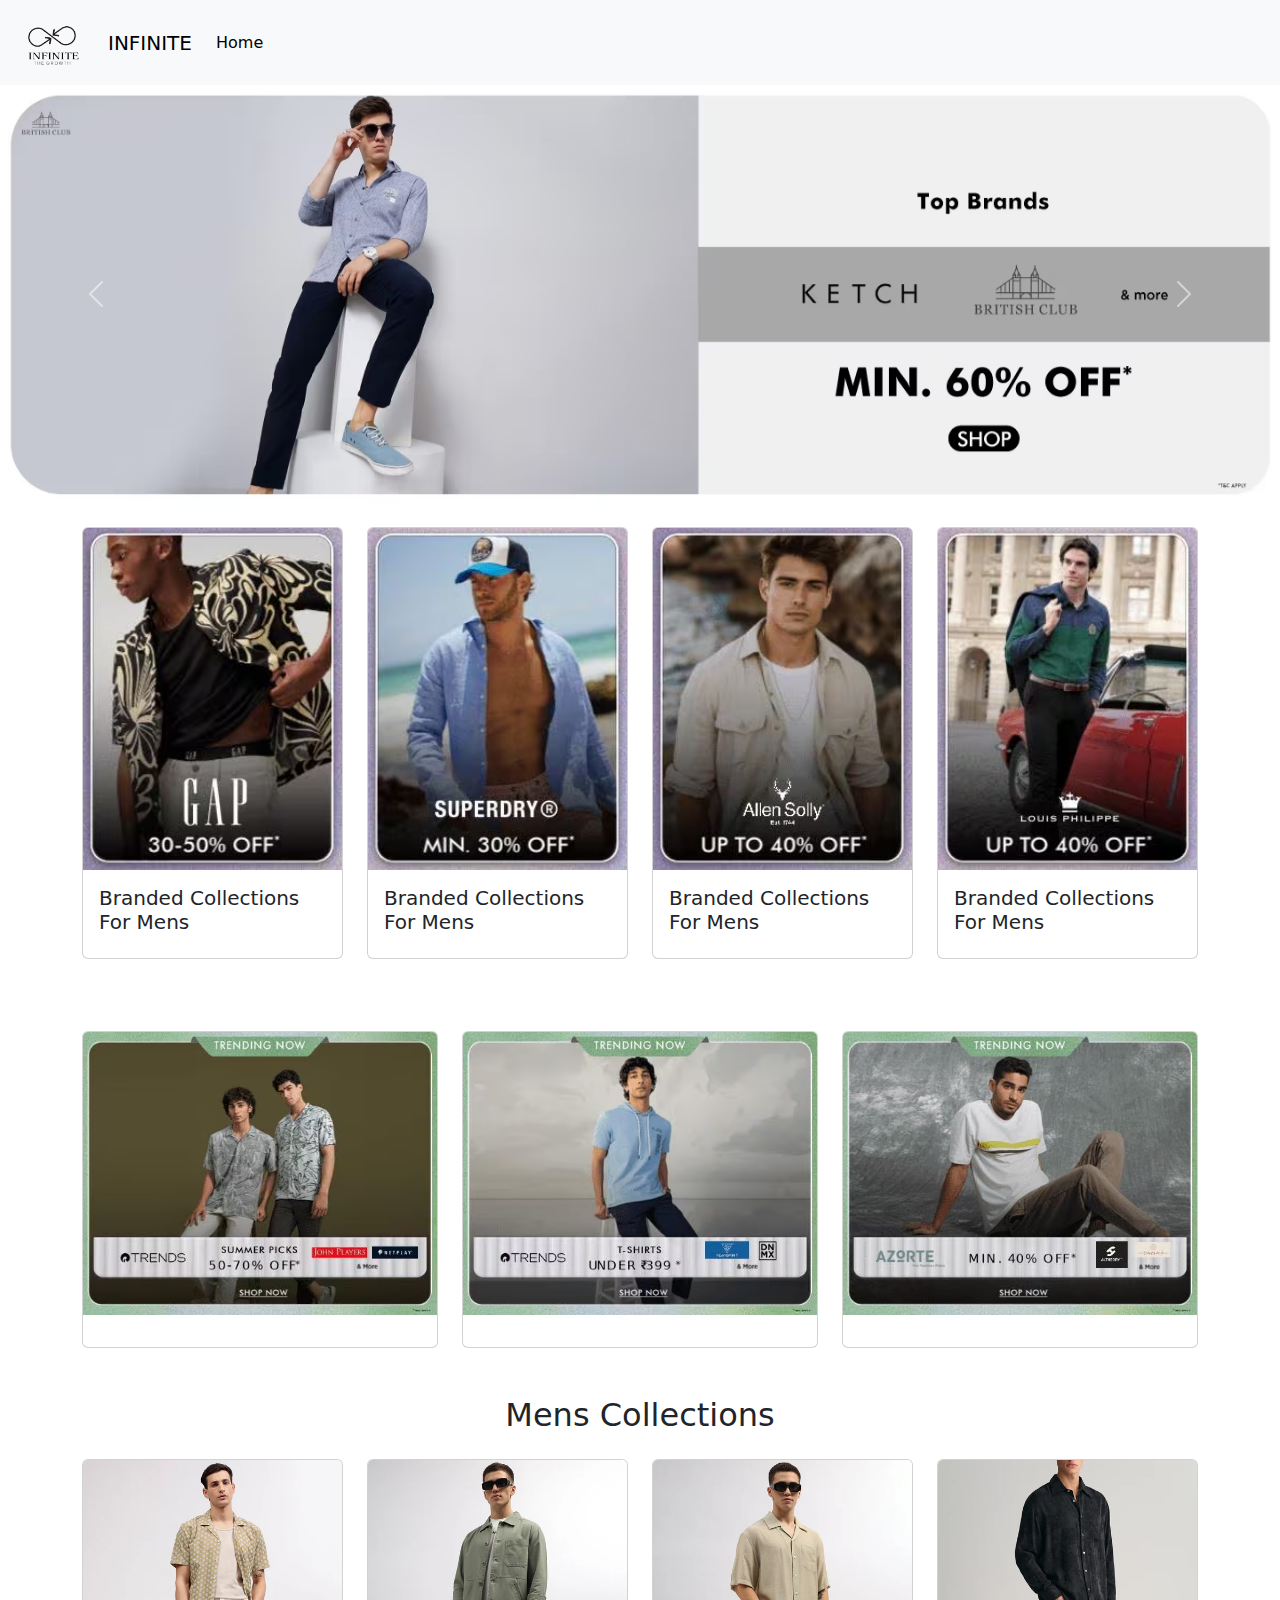
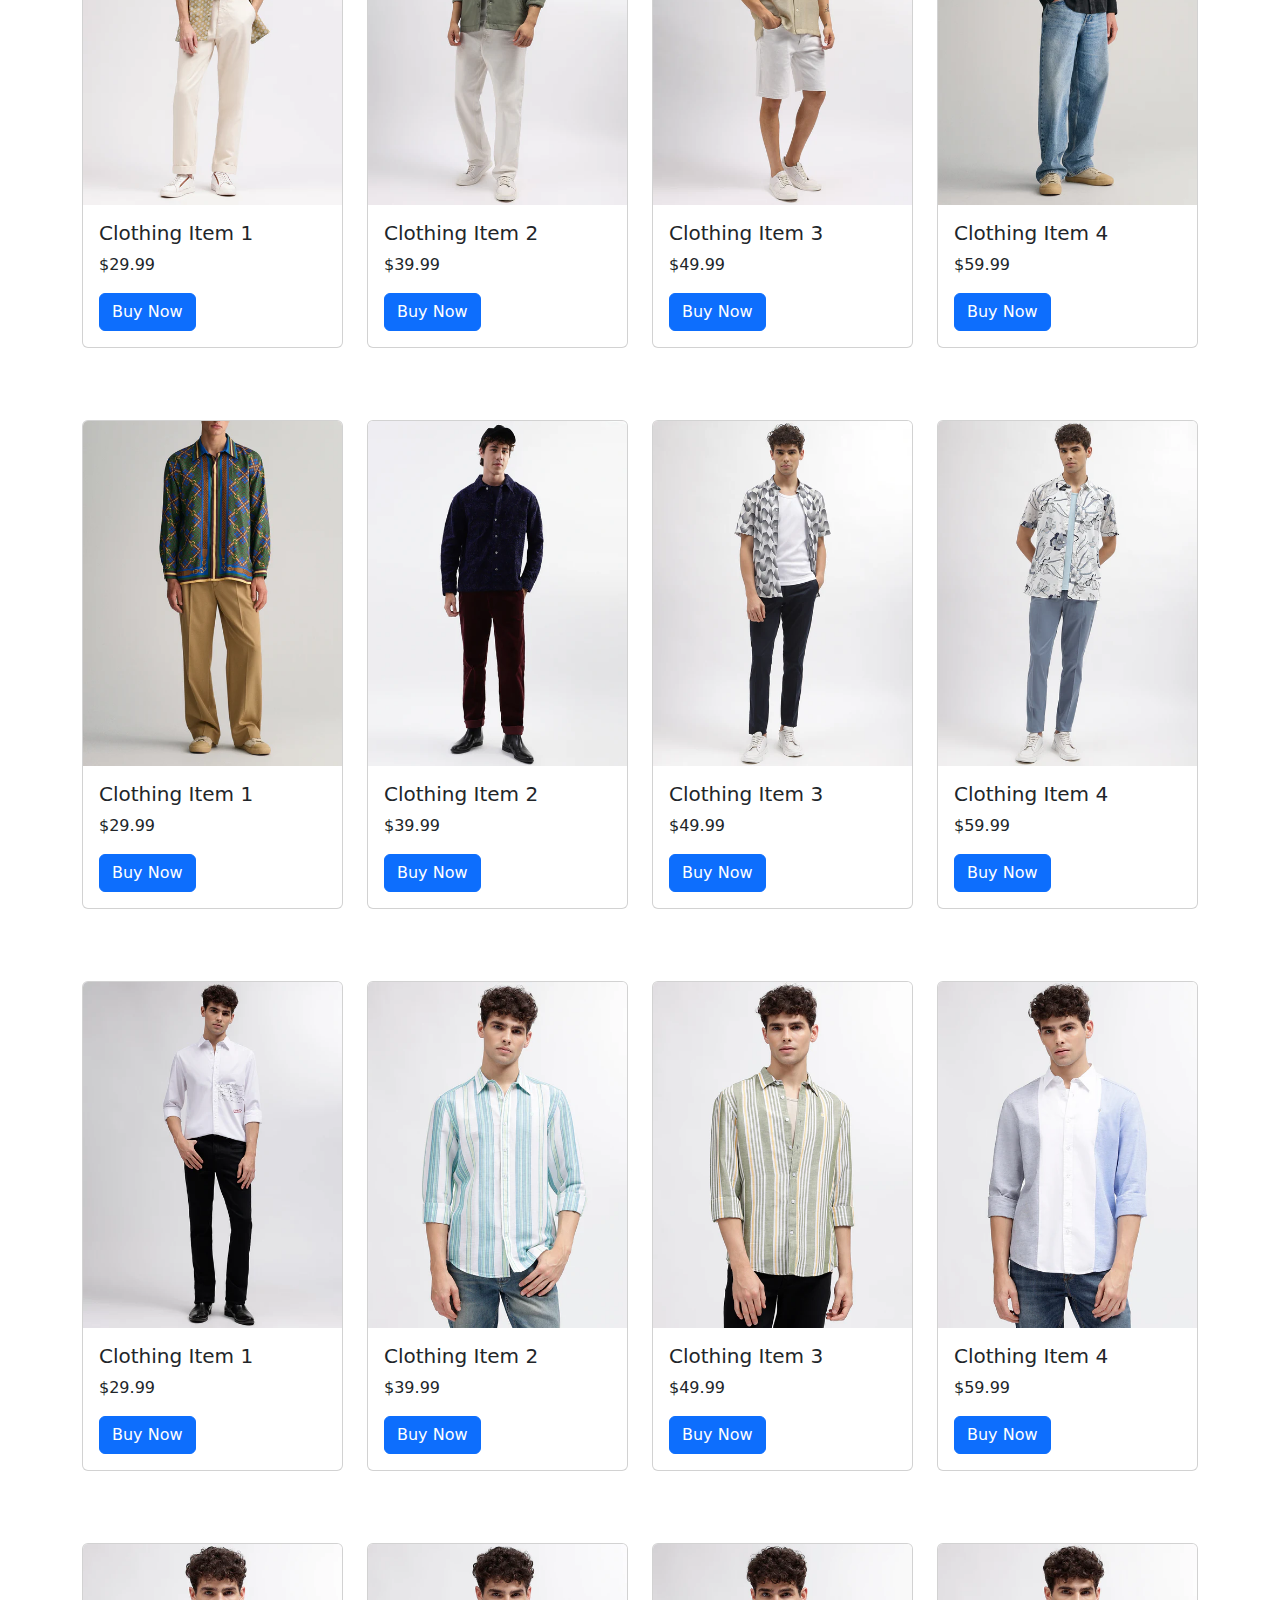
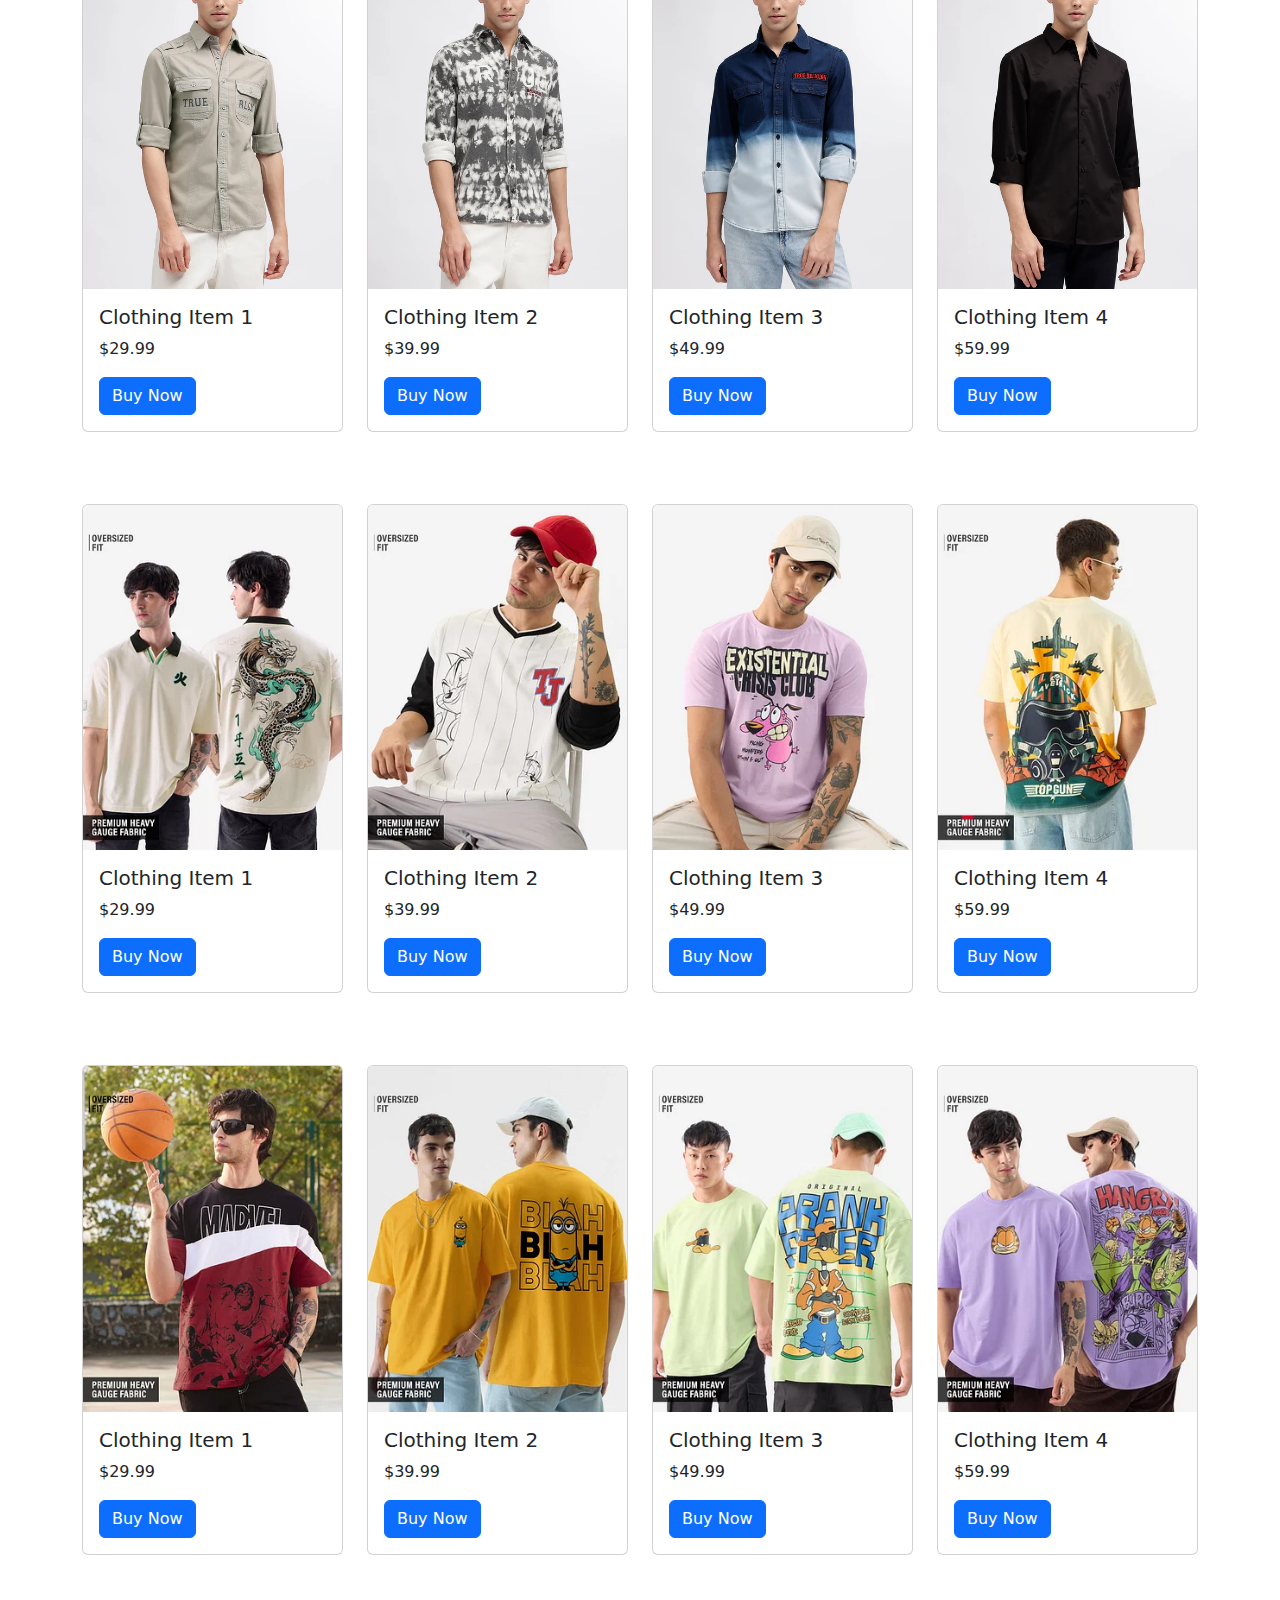
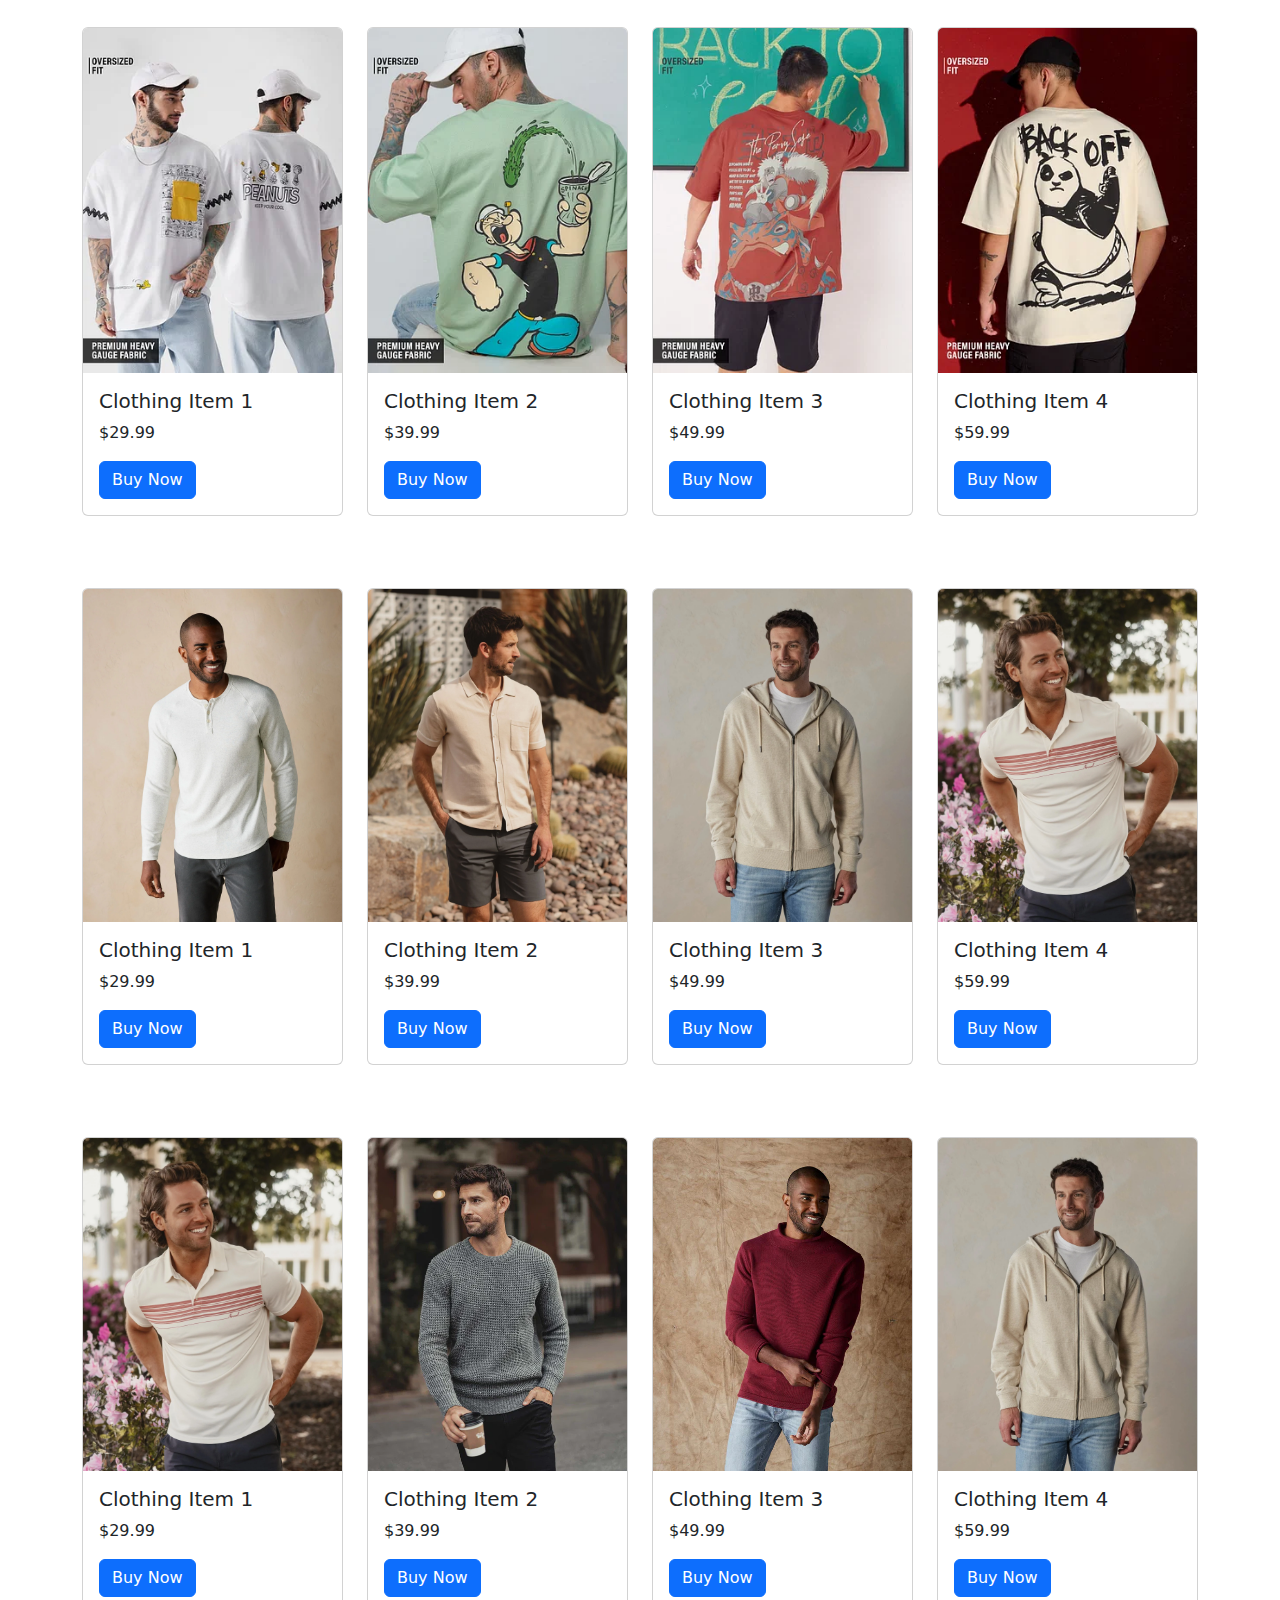
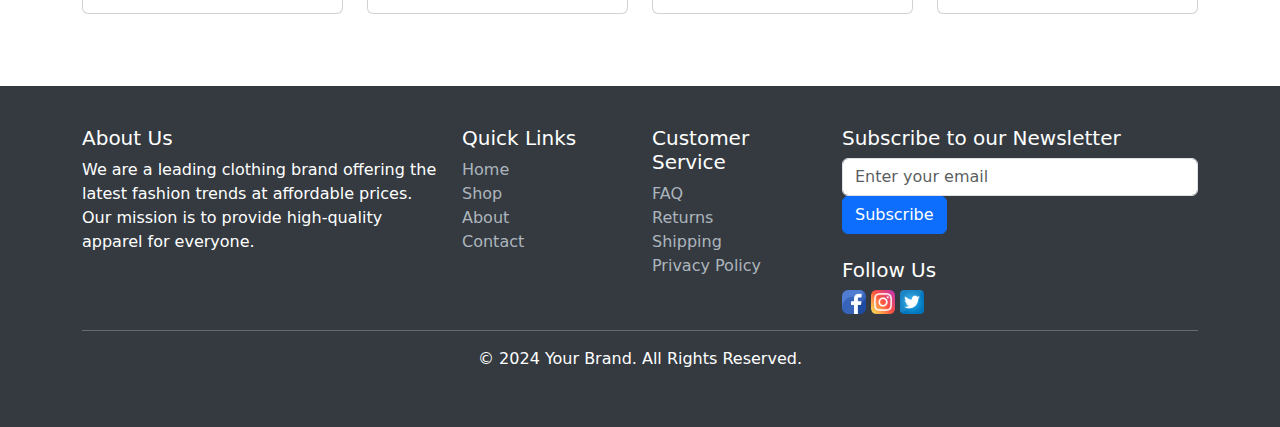
<file: men.html>
<!doctype html>
<html lang="en">

<head>
    <meta charset="utf-8">
    <meta name="viewport" content="width=device-width, initial-scale=1">
    <title>INFINITE</title>
    <link rel="shortcut icon" href="bg img/front logo.jpg" type="image/x-icon">
    <link href="https://cdn.jsdelivr.net/npm/bootstrap@5.3.3/dist/css/bootstrap.min.css" rel="stylesheet"
        integrity="sha384-QWTKZyjpPEjISv5WaRU9OFeRpok6YctnYmDr5pNlyT2bRjXh0JMhjY6hW+ALEwIH" crossorigin="anonymous">
    <link rel="stylesheet" href="https://cdnjs.cloudflare.com/ajax/libs/font-awesome/6.5.2/css/all.min.css">
</head>
<style>
    .footer {
      background-color: #343a40;
      color: white;
      padding: 40px 0;
    }
    .footer a {
      color: #adb5bd;
      text-decoration: none;
    }
    .footer a:hover {
      color: #ffffff;
    }
  </style>
<body>
    <nav class="navbar navbar-expand-lg navbar-light bg-light">
        <div class="container-fluid">
            <a class="navbar-brand" href="#"><img src="/bg img/logo-removebg-preview.png" alt="" style="width: 80px;"></i></a>
            <a class="navbar-brand" href="#">INFINITE</a>
            <button class="navbar-toggler" type="button" data-bs-toggle="collapse" data-bs-target="#navbarNav"
                aria-controls="navbarNav" aria-expanded="false" aria-label="Toggle navigation">
                <span class="navbar-toggler-icon"></span>
            </button>
            <div class="collapse navbar-collapse" id="navbarNav">
                <ul class="navbar-nav">
                    <li class="nav-item">
                        <a class="nav-link active" aria-current="page" href="/index.html">Home</a>
                    </li>
                    <!-- <li class="nav-item">
                        <a class="nav-link" href="#">Products</a>
                    </li>
                    <li class="nav-item">
                        <a class="nav-link" href="#">About</a>
                    </li>
                    <li class="nav-item">
                        <a class="nav-link" href="#">Contact</a>
                    </li> -->
                </ul>
            </div>
        </div>
    </nav>

    <!-- Main Carousel -->
    <div id="mainCarousel" class="carousel slide" data-bs-ride="carousel">
        <div class="carousel-inner">
            <div class="carousel-item active">
                <img src="/bg img/mens1.avif" class="d-block w-100" alt="Main Banner 1">
            </div>
            <div class="carousel-item">
                <img src="/bg img/mens2.avif" class="d-block w-100" alt="Main Banner 2">
            </div>
            <div class="carousel-item">
                <img src="/bg img/mens4.avif" class="d-block w-100" alt="Main Banner 3">
            </div>
        </div>
        <button class="carousel-control-prev" type="button" data-bs-target="#mainCarousel" data-bs-slide="prev">
            <span class="carousel-control-prev-icon" aria-hidden="true"></span>
            <span class="visually-hidden">Previous</span>
        </button>
        <button class="carousel-control-next" type="button" data-bs-target="#mainCarousel" data-bs-slide="next">
            <span class="carousel-control-next-icon" aria-hidden="true"></span>
            <span class="visually-hidden">Next</span>
        </button>
    </div>

    <!-- Advertisement Cards -->
    <div class="container my-4">

        <div class="row">
            <div class="col-md-3 mb-4">
                <div class="card">
                    <img src="/bg img/mens brand1.avif" class="card-img-top" alt="Ad 1">
                    <div class="card-body">
                        <h5 class="card-title">Branded Collections For Mens</h5>
                        <!-- <p class="card-text">This is an advertisement description.</p> -->
                    </div>
                </div>
            </div>
            <div class="col-md-3 mb-4">
                <div class="card">
                    <img src="/bg img/mens brand2.avif" class="card-img-top" alt="Ad 2">
                    <div class="card-body">
                        <h5 class="card-title">Branded Collections For Mens</h5>
                        <!-- <p class="card-text">This is an advertisement description.</p> -->
                    </div>
                </div>
            </div>
            <div class="col-md-3 mb-4">
                <div class="card">
                    <img src="/bg img/mens brand3.avif" class="card-img-top" alt="Ad 3">
                    <div class="card-body">
                        <h5 class="card-title">Branded Collections For Mens</h5>
                        <!-- <p class="card-text">This is an advertisement description.</p> -->
                    </div>
                </div>
            </div>
            <div class="col-md-3 mb-4">
                <div class="card">
                    <img src="/bg img/mens brand4.avif" class="card-img-top" alt="Ad 4">
                    <div class="card-body">
                        <h5 class="card-title">Branded Collections For Mens</h5>
                        <!-- <p class="card-text">This is an advertisement description.</p> -->
                    </div>
                </div>
            </div>
        </div>
    </div>
    <!-- for trending option -->
    <div class="container my-5">
        <div class="row">
            <div class="col-md-4">
                <div class="card">
                    <img src="/bg img/trending for mens1.avif" class="card-img-top" alt="...">
                    <div class="card-body">
                        <!-- <h5 class="card-title">Card 1</h5>
                <p class="card-text">Description for card 1.</p>
                <a href="#" class="btn btn-primary">Go somewhere</a> -->
                    </div>
                </div>
            </div>
            <div class="col-md-4">
                <div class="card">
                    <img src="/bg img/trending for mens2.avif" class="card-img-top" alt="...">
                    <div class="card-body">
                        <!-- <h5 class="card-title">Card 2</h5>
                <p class="card-text">Description for card 2.</p>
                <a href="#" class="btn btn-primary">Go somewhere</a> -->
                    </div>
                </div>
            </div>
            <div class="col-md-4">
                <div class="card">
                    <img src="/bg img/trending for mens3.avif" class="card-img-top" alt="...">
                    <div class="card-body">
                        <!-- <h5 class="card-title">Card 3</h5>
                <p class="card-text">Description for card 3.</p>
                <a href="#" class="btn btn-primary">Go somewhere</a> -->
                    </div>
                </div>
            </div>
        </div>
    </div>

    <!-- for trending option -->
    <!-- this is a product row -->
    <div class="container my-5">
        <h2 class="text-center mb-4">Mens Collections</h2>
        <div class="row">
            <!-- Card 1 -->
            <div class="col-lg-3 col-md-6 mb-4">
                <div class="card">
                    <img src="/bg img/mens clothing1.webp" class="card-img-top" alt="Clothing Item 1">
                    <div class="card-body">
                        <h5 class="card-title">Clothing Item 1</h5>
                        <p class="card-text">$29.99</p>
                        <a href="#" class="btn btn-primary">Buy Now</a>
                    </div>
                </div>
            </div>
            <!-- Card 2 -->
            <div class="col-lg-3 col-md-6 mb-4">
                <div class="card">
                    <img src="/bg img/mens clothing2.webp" class="card-img-top" alt="Clothing Item 2">
                    <div class="card-body">
                        <h5 class="card-title">Clothing Item 2</h5>
                        <p class="card-text">$39.99</p>
                        <a href="#" class="btn btn-primary">Buy Now</a>
                    </div>
                </div>
            </div>
            <!-- Card 3 -->
            <div class="col-lg-3 col-md-6 mb-4">
                <div class="card">
                    <img src="/bg img/mens clothing3.webp" class="card-img-top" alt="Clothing Item 3">
                    <div class="card-body">
                        <h5 class="card-title">Clothing Item 3</h5>
                        <p class="card-text">$49.99</p>
                        <a href="#" class="btn btn-primary">Buy Now</a>
                    </div>
                </div>
            </div>
            <!-- Card 4 -->
            <div class="col-lg-3 col-md-6 mb-4">
                <div class="card">
                    <img src="/bg img/mens clothing4.webp" class="card-img-top" alt="Clothing Item 4">
                    <div class="card-body">
                        <h5 class="card-title">Clothing Item 4</h5>
                        <p class="card-text">$59.99</p>
                        <a href="#" class="btn btn-primary">Buy Now</a>
                    </div>
                </div>
            </div>
        </div>
    </div>

    <div class="container my-5">
        <div class="row">
            <!-- Card 1 -->
            <div class="col-lg-3 col-md-6 mb-4">
                <div class="card">
                    <img src="/bg img/mens clothing7.webp" class="card-img-top" alt="Clothing Item 1">
                    <div class="card-body">
                        <h5 class="card-title">Clothing Item 1</h5>
                        <p class="card-text">$29.99</p>
                        <a href="#" class="btn btn-primary">Buy Now</a>
                    </div>
                </div>
            </div>
            <!-- Card 2 -->
            <div class="col-lg-3 col-md-6 mb-4">
                <div class="card">
                    <img src="/bg img/mens clothing8.webp" class="card-img-top" alt="Clothing Item 2">
                    <div class="card-body">
                        <h5 class="card-title">Clothing Item 2</h5>
                        <p class="card-text">$39.99</p>
                        <a href="#" class="btn btn-primary">Buy Now</a>
                    </div>
                </div>
            </div>
            <!-- Card 3 -->
            <div class="col-lg-3 col-md-6 mb-4">
                <div class="card">
                    <img src="/bg img/mens clothing9.webp" class="card-img-top" alt="Clothing Item 3">
                    <div class="card-body">
                        <h5 class="card-title">Clothing Item 3</h5>
                        <p class="card-text">$49.99</p>
                        <a href="#" class="btn btn-primary">Buy Now</a>
                    </div>
                </div>
            </div>
            <!-- Card 4 -->
            <div class="col-lg-3 col-md-6 mb-4">
                <div class="card">
                    <img src="/bg img/mens clothing10.webp" class="card-img-top" alt="Clothing Item 4">
                    <div class="card-body">
                        <h5 class="card-title">Clothing Item 4</h5>
                        <p class="card-text">$59.99</p>
                        <a href="#" class="btn btn-primary">Buy Now</a>
                    </div>
                </div>
            </div>
        </div>
    </div>

    <div class="container my-5">
        <div class="row">
            <!-- Card 1 -->
            <div class="col-lg-3 col-md-6 mb-4">
                <div class="card">
                    <img src="/bg img/mens clothing11.webp" class="card-img-top" alt="Clothing Item 1">
                    <div class="card-body">
                        <h5 class="card-title">Clothing Item 1</h5>
                        <p class="card-text">$29.99</p>
                        <a href="#" class="btn btn-primary">Buy Now</a>
                    </div>
                </div>
            </div>
            <!-- Card 2 -->
            <div class="col-lg-3 col-md-6 mb-4">
                <div class="card">
                    <img src="/bg img/mens clothing12.webp" class="card-img-top" alt="Clothing Item 2">
                    <div class="card-body">
                        <h5 class="card-title">Clothing Item 2</h5>
                        <p class="card-text">$39.99</p>
                        <a href="#" class="btn btn-primary">Buy Now</a>
                    </div>
                </div>
            </div>
            <!-- Card 3 -->
            <div class="col-lg-3 col-md-6 mb-4">
                <div class="card">
                    <img src="/bg img/mens clothing13.webp" class="card-img-top" alt="Clothing Item 3">
                    <div class="card-body">
                        <h5 class="card-title">Clothing Item 3</h5>
                        <p class="card-text">$49.99</p>
                        <a href="#" class="btn btn-primary">Buy Now</a>
                    </div>
                </div>
            </div>
            <!-- Card 4 -->
            <div class="col-lg-3 col-md-6 mb-4">
                <div class="card">
                    <img src="/bg img/mens clothing14.webp" class="card-img-top" alt="Clothing Item 4">
                    <div class="card-body">
                        <h5 class="card-title">Clothing Item 4</h5>
                        <p class="card-text">$59.99</p>
                        <a href="#" class="btn btn-primary">Buy Now</a>
                    </div>
                </div>
            </div>
        </div>
    </div>

    <div class="container my-5">
        <div class="row">
            <!-- Card 1 -->
            <div class="col-lg-3 col-md-6 mb-4">
                <div class="card">
                    <img src="/bg img/mens clothing17.webp" class="card-img-top" alt="Clothing Item 1">
                    <div class="card-body">
                        <h5 class="card-title">Clothing Item 1</h5>
                        <p class="card-text">$29.99</p>
                        <a href="#" class="btn btn-primary">Buy Now</a>
                    </div>
                </div>
            </div>
            <!-- Card 2 -->
            <div class="col-lg-3 col-md-6 mb-4">
                <div class="card">
                    <img src="/bg img/mens clothing18.webp" class="card-img-top" alt="Clothing Item 2">
                    <div class="card-body">
                        <h5 class="card-title">Clothing Item 2</h5>
                        <p class="card-text">$39.99</p>
                        <a href="#" class="btn btn-primary">Buy Now</a>
                    </div>
                </div>
            </div>
            <!-- Card 3 -->
            <div class="col-lg-3 col-md-6 mb-4">
                <div class="card">
                    <img src="/bg img/mens clothing19.webp" class="card-img-top" alt="Clothing Item 3">
                    <div class="card-body">
                        <h5 class="card-title">Clothing Item 3</h5>
                        <p class="card-text">$49.99</p>
                        <a href="#" class="btn btn-primary">Buy Now</a>
                    </div>
                </div>
            </div>
            <!-- Card 4 -->
            <div class="col-lg-3 col-md-6 mb-4">
                <div class="card">
                    <img src="/bg img/mens clothing20.webp" class="card-img-top" alt="Clothing Item 4">
                    <div class="card-body">
                        <h5 class="card-title">Clothing Item 4</h5>
                        <p class="card-text">$59.99</p>
                        <a href="#" class="btn btn-primary">Buy Now</a>
                    </div>
                </div>
            </div>
        </div>
    </div>

    <div class="container my-5">
        <div class="row">
            <!-- Card 1 -->
            <div class="col-lg-3 col-md-6 mb-4">
                <div class="card">
                    <img src="/bg img/oversized-t-shirt-13.webp" class="card-img-top" alt="Clothing Item 1">
                    <div class="card-body">
                        <h5 class="card-title">Clothing Item 1</h5>
                        <p class="card-text">$29.99</p>
                        <a href="#" class="btn btn-primary">Buy Now</a>
                    </div>
                </div>
            </div>
            <!-- Card 2 -->
            <div class="col-lg-3 col-md-6 mb-4">
                <div class="card">
                    <img src="/bg img/oversized-t-shirt-9.webp" class="card-img-top" alt="Clothing Item 2">
                    <div class="card-body">
                        <h5 class="card-title">Clothing Item 2</h5>
                        <p class="card-text">$39.99</p>
                        <a href="#" class="btn btn-primary">Buy Now</a>
                    </div>
                </div>
            </div>
            <!-- Card 3 -->
            <div class="col-lg-3 col-md-6 mb-4">
                <div class="card">
                    <img src="/bg img/oversized-t-shirt-10.webp" class="card-img-top" alt="Clothing Item 3">
                    <div class="card-body">
                        <h5 class="card-title">Clothing Item 3</h5>
                        <p class="card-text">$49.99</p>
                        <a href="#" class="btn btn-primary">Buy Now</a>
                    </div>
                </div>
            </div>
            <!-- Card 4 -->
            <div class="col-lg-3 col-md-6 mb-4">
                <div class="card">
                    <img src="/bg img/oversized-t-shirt-11.webp" class="card-img-top" alt="Clothing Item 4">
                    <div class="card-body">
                        <h5 class="card-title">Clothing Item 4</h5>
                        <p class="card-text">$59.99</p>
                        <a href="#" class="btn btn-primary">Buy Now</a>
                    </div>
                </div>
            </div>
        </div>
    </div>

    <div class="container my-5">
        <div class="row">
            <!-- Card 1 -->
            <div class="col-lg-3 col-md-6 mb-4">
                <div class="card">
                    <img src="/bg img/oversized-t-shirt-12.webp" class="card-img-top" alt="Clothing Item 1">
                    <div class="card-body">
                        <h5 class="card-title">Clothing Item 1</h5>
                        <p class="card-text">$29.99</p>
                        <a href="#" class="btn btn-primary">Buy Now</a>
                    </div>
                </div>
            </div>
            <!-- Card 2 -->
            <div class="col-lg-3 col-md-6 mb-4">
                <div class="card">
                    <img src="/bg img/oversized-t-shirt-14.webp" class="card-img-top" alt="Clothing Item 2">
                    <div class="card-body">
                        <h5 class="card-title">Clothing Item 2</h5>
                        <p class="card-text">$39.99</p>
                        <a href="#" class="btn btn-primary">Buy Now</a>
                    </div>
                </div>
            </div>
            <!-- Card 3 -->
            <div class="col-lg-3 col-md-6 mb-4">
                <div class="card">
                    <img src="/bg img/oversized-t-shirt-15.webp" class="card-img-top" alt="Clothing Item 3">
                    <div class="card-body">
                        <h5 class="card-title">Clothing Item 3</h5>
                        <p class="card-text">$49.99</p>
                        <a href="#" class="btn btn-primary">Buy Now</a>
                    </div>
                </div>
            </div>
            <!-- Card 4 -->
            <div class="col-lg-3 col-md-6 mb-4">
                <div class="card">
                    <img src="/bg img/oversized-t-shirt-16.webp " class="card-img-top" alt="Clothing Item 4">
                    <div class="card-body">
                        <h5 class="card-title">Clothing Item 4</h5>
                        <p class="card-text">$59.99</p>
                        <a href="#" class="btn btn-primary">Buy Now</a>
                    </div>
                </div>
            </div>
        </div>
    </div>

    <div class="container my-5">
        <div class="row">
            <!-- Card 1 -->
            <div class="col-lg-3 col-md-6 mb-4">
                <div class="card">
                    <img src="/bg img/oversized-t-shirt-17.webp" class="card-img-top" alt="Clothing Item 1">
                    <div class="card-body">
                        <h5 class="card-title">Clothing Item 1</h5>
                        <p class="card-text">$29.99</p>
                        <a href="#" class="btn btn-primary">Buy Now</a>
                    </div>
                </div>
            </div>
            <!-- Card 2 -->
            <div class="col-lg-3 col-md-6 mb-4">
                <div class="card">
                    <img src="/bg img/oversized-t-shirt-4.webp" class="card-img-top" alt="Clothing Item 2">
                    <div class="card-body">
                        <h5 class="card-title">Clothing Item 2</h5>
                        <p class="card-text">$39.99</p>
                        <a href="#" class="btn btn-primary">Buy Now</a>
                    </div>
                </div>
            </div>
            <!-- Card 3 -->
            <div class="col-lg-3 col-md-6 mb-4">
                <div class="card">
                    <img src="/bg img/oversized-t-shirt-7.webp" class="card-img-top" alt="Clothing Item 3">
                    <div class="card-body">
                        <h5 class="card-title">Clothing Item 3</h5>
                        <p class="card-text">$49.99</p>
                        <a href="#" class="btn btn-primary">Buy Now</a>
                    </div>
                </div>
            </div>
            <!-- Card 4 -->
            <div class="col-lg-3 col-md-6 mb-4">
                <div class="card">
                    <img src="/bg img/oversized-t-shirt-8.webp" class="card-img-top" alt="Clothing Item 4">
                    <div class="card-body">
                        <h5 class="card-title">Clothing Item 4</h5>
                        <p class="card-text">$59.99</p>
                        <a href="#" class="btn btn-primary">Buy Now</a>
                    </div>
                </div>
            </div>
        </div>
    </div>

    <div class="container my-5">
        <div class="row">
            <!-- Card 1 -->
            <div class="col-lg-3 col-md-6 mb-4">
                <div class="card">
                    <img src="/bg img/fulltshirt for men1.webp" class="card-img-top" alt="Clothing Item 1">
                    <div class="card-body">
                        <h5 class="card-title">Clothing Item 1</h5>
                        <p class="card-text">$29.99</p>
                        <a href="#" class="btn btn-primary">Buy Now</a>
                    </div>
                </div>
            </div>
            <!-- Card 2 -->
            <div class="col-lg-3 col-md-6 mb-4">
                <div class="card">
                    <img src="/bg img/fulltshirt for men2.webp" class="card-img-top" alt="Clothing Item 2">
                    <div class="card-body">
                        <h5 class="card-title">Clothing Item 2</h5>
                        <p class="card-text">$39.99</p>
                        <a href="#" class="btn btn-primary">Buy Now</a>
                    </div>
                </div>
            </div>
            <!-- Card 3 -->
            <div class="col-lg-3 col-md-6 mb-4">
                <div class="card">
                    <img src="/bg img/fulltshirt for men.webp" class="card-img-top" alt="Clothing Item 3">
                    <div class="card-body">
                        <h5 class="card-title">Clothing Item 3</h5>
                        <p class="card-text">$49.99</p>
                        <a href="#" class="btn btn-primary">Buy Now</a>
                    </div>
                </div>
            </div>
            <!-- Card 4 -->
            <div class="col-lg-3 col-md-6 mb-4">
                <div class="card">
                    <img src="/bg img/fulltshirt for men4.webp" class="card-img-top" alt="Clothing Item 4">
                    <div class="card-body">
                        <h5 class="card-title">Clothing Item 4</h5>
                        <p class="card-text">$59.99</p>
                        <a href="#" class="btn btn-primary">Buy Now</a>
                    </div>
                </div>
            </div>
        </div>
    </div>

    <div class="container my-5">
        <div class="row">
            <!-- Card 1 -->
            <div class="col-lg-3 col-md-6 mb-4">
                <div class="card">
                    <img src="/bg img/fulltshirt for men4.webp" class="card-img-top" alt="Clothing Item 1">
                    <div class="card-body">
                        <h5 class="card-title">Clothing Item 1</h5>
                        <p class="card-text">$29.99</p>
                        <a href="#" class="btn btn-primary">Buy Now</a>
                    </div>
                </div>
            </div>
            <!-- Card 2 -->
            <div class="col-lg-3 col-md-6 mb-4">
                <div class="card">
                    <img src="bg img/fulltshirt for men8.webp" class="card-img-top" alt="Clothing Item 2">
                    <div class="card-body">
                        <h5 class="card-title">Clothing Item 2</h5>
                        <p class="card-text">$39.99</p>
                        <a href="#" class="btn btn-primary">Buy Now</a>
                    </div>
                </div>
            </div>
            <!-- Card 3 -->
            <div class="col-lg-3 col-md-6 mb-4">
                <div class="card">
                    <img src="/bg img/fulltshirt for men9.webp" class="card-img-top" alt="Clothing Item 3">
                    <div class="card-body">
                        <h5 class="card-title">Clothing Item 3</h5>
                        <p class="card-text">$49.99</p>
                        <a href="#" class="btn btn-primary">Buy Now</a>
                    </div>
                </div>
            </div>
            <!-- Card 4 -->
            <div class="col-lg-3 col-md-6 mb-4">
                <div class="card">
                    <img src="/bg img/fulltshirt for men.webp" class="card-img-top" alt="Clothing Item 4">
                    <div class="card-body">
                        <h5 class="card-title">Clothing Item 4</h5>
                        <p class="card-text">$59.99</p>
                        <a href="#" class="btn btn-primary">Buy Now</a>
                    </div>
                </div>
            </div>
        </div>
    </div>
</div>

    <!-- this is a product row -->

    <!-- footer -->
    <footer class="footer">
        <div class="container">
          <div class="row">
            <div class="col-md-4">
              <h5>About Us</h5>
              <p>We are a leading clothing brand offering the latest fashion trends at affordable prices. Our mission is to provide high-quality apparel for everyone.</p>
            </div>
            <div class="col-md-2">
              <h5>Quick Links</h5>
              <ul class="list-unstyled">
                <li><a href="/index.html">Home</a></li>
                <li><a href="/men.html">Shop</a></li>
                <li><a href="/index.html">About</a></li>
                <li><a href="/index.html">Contact</a></li>
              </ul>
            </div>
            <div class="col-md-2">
              <h5>Customer Service</h5>
              <ul class="list-unstyled">
                <li><a href="#">FAQ</a></li>
                <li><a href="#">Returns</a></li>
                <li><a href="#">Shipping</a></li>
                <li><a href="#">Privacy Policy</a></li>
              </ul>
            </div>
            <div class="col-md-4">
              <h5>Subscribe to our Newsletter</h5>
              <form>
                <div class="form-group">
                  <input type="email" class="form-control" placeholder="Enter your email">
                </div>
                <button type="submit" class="btn btn-primary">Subscribe</button>
              </form>
              <h5 class="mt-4">Follow Us</h5>
              <a href="https://www.instagram.com/"><img src="/bg img/facebook_2504903.png" alt="Facebook" style="width: 24px; height: 24px;"></a>
              <a href="https://www.facebook.com/login/"><img src="/bg img/instagram_2111463.png" alt="Instagram" style="width: 24px; height: 24px;"></a>
              <a href="https://x.com/?lang=en"><img src="/bg img/twitter_3955032.png" alt="Twitter" style="width: 24px; height: 24px;"></a>
            </div>
          </div>
          <hr>
          <div class="text-center">
            <p>&copy; 2024 Your Brand. All Rights Reserved.</p>
          </div>
        </div>
      </footer>
    <!-- footer -->
    <script src="https://cdn.jsdelivr.net/npm/bootstrap@5.3.3/dist/js/bootstrap.bundle.min.js"
        integrity="sha384-YvpcrYf0tY3lHB60NNkmXc5s9fDVZLESaAA55NDzOxhy9GkcIdslK1eN7N6jIeHz"
        crossorigin="anonymous"></script>
</body>

</html>
</file>
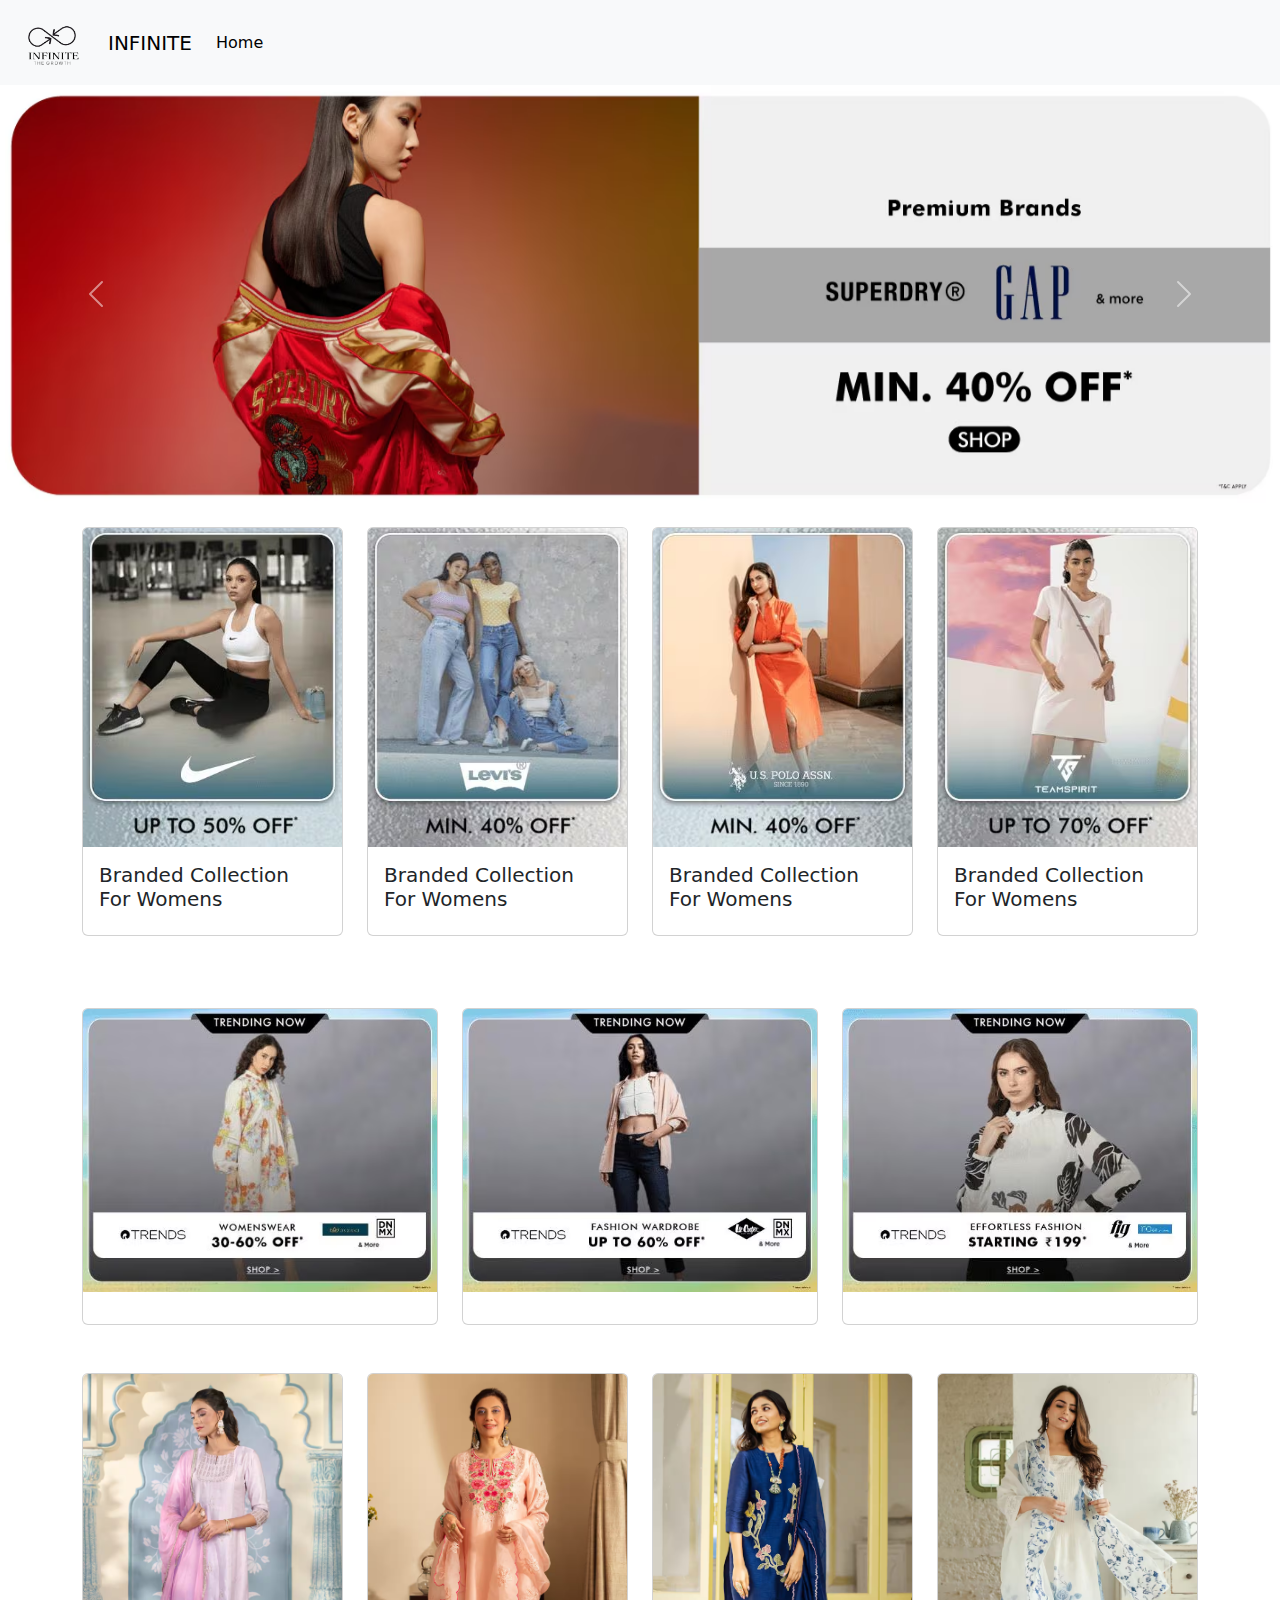
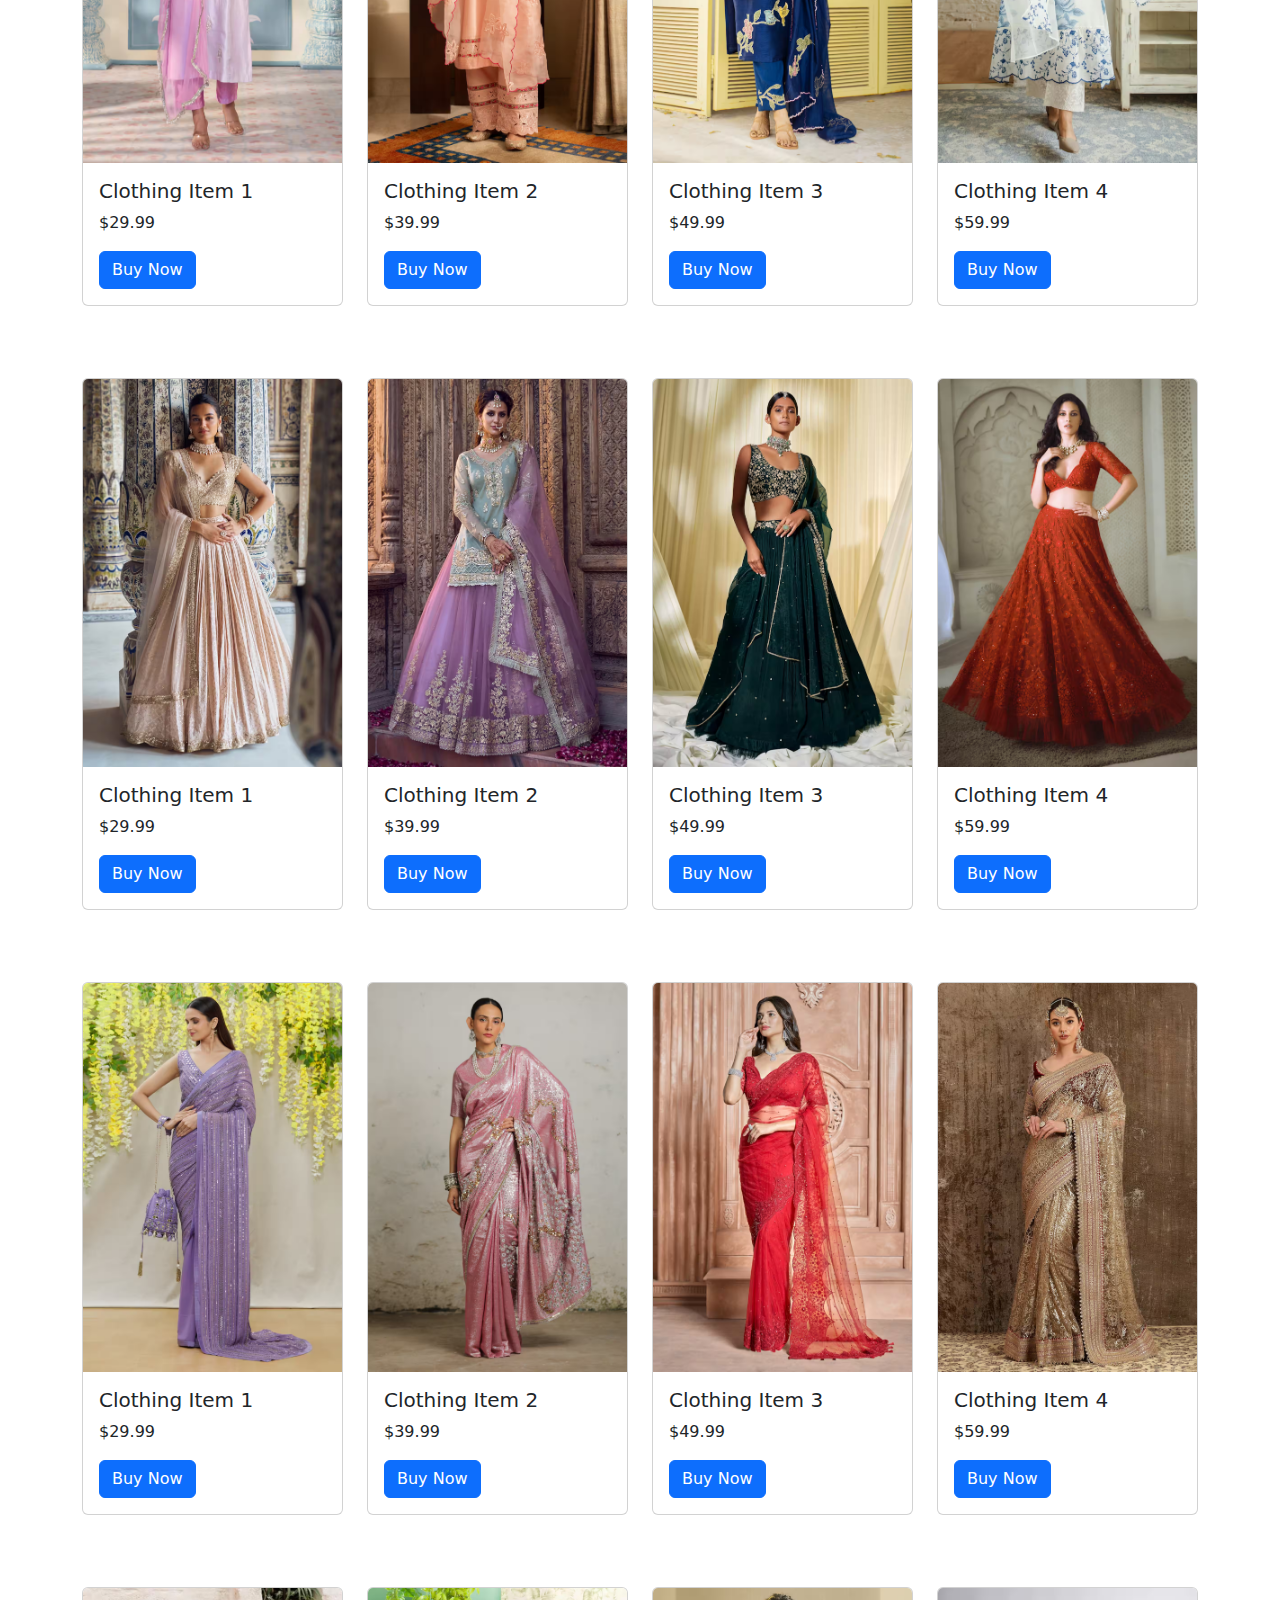
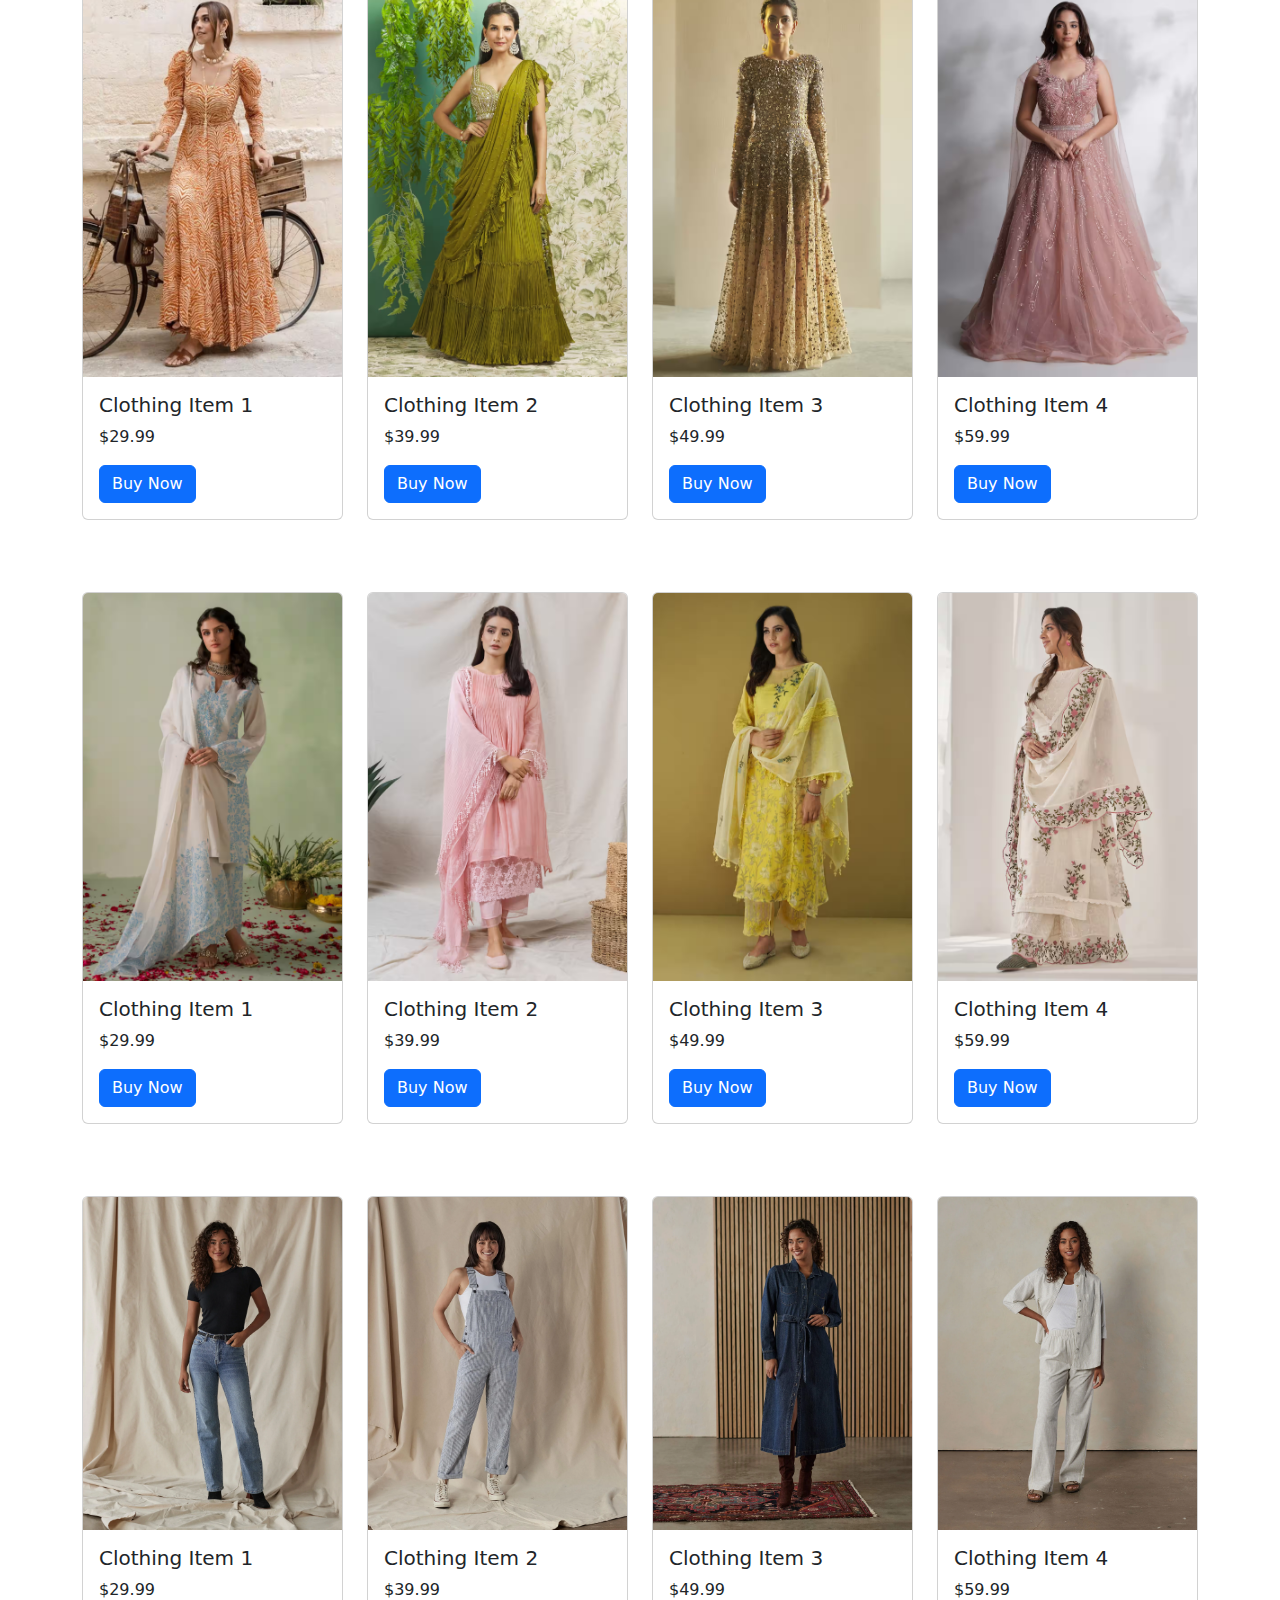
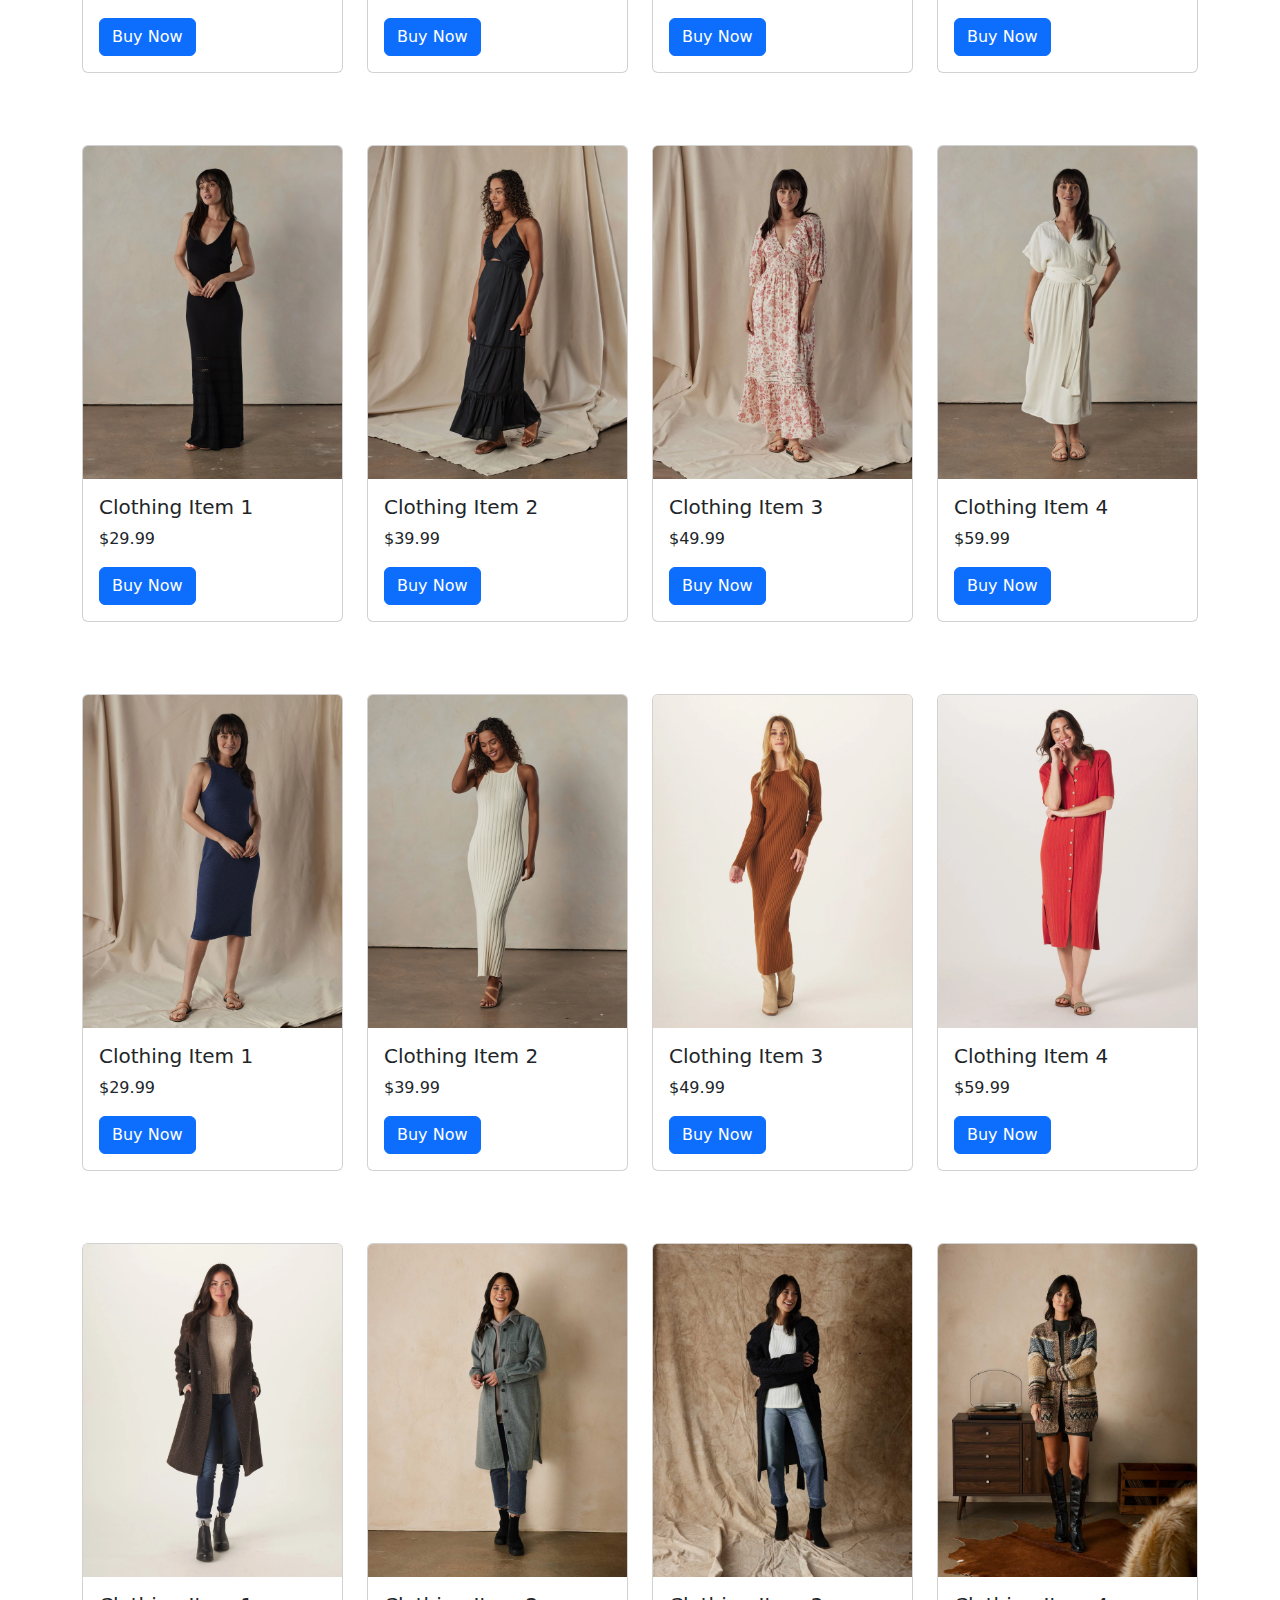
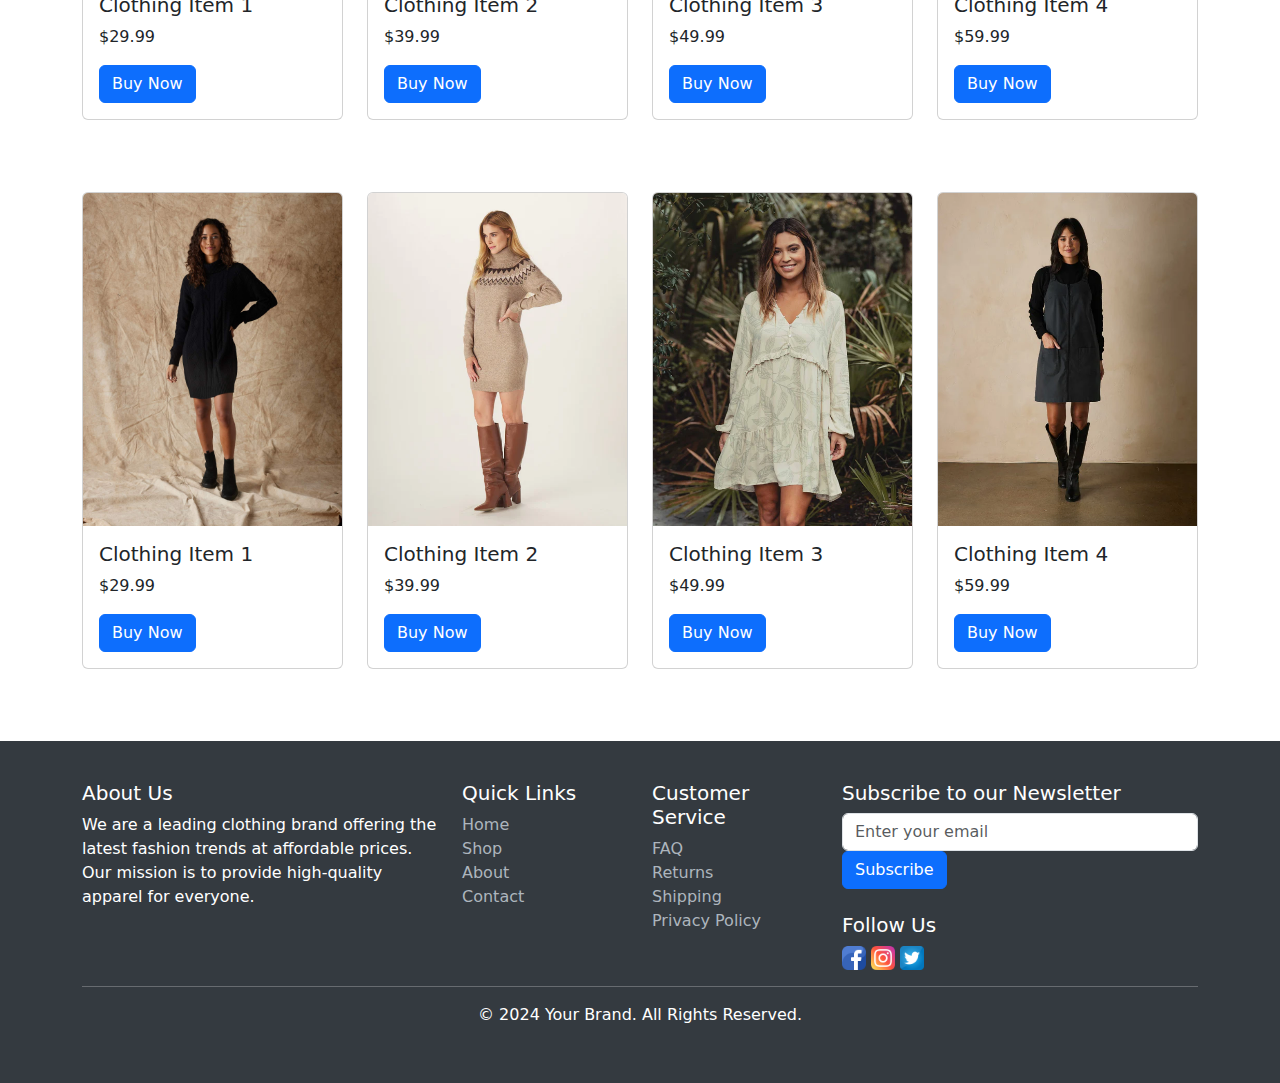
<file: women.html>
<!doctype html>
<html lang="en">

<head>
    <meta charset="utf-8">
    <meta name="viewport" content="width=device-width, initial-scale=1">
    <title>INFINITE</title>
    <link rel="shortcut icon" href="bg img/front logo.jpg" type="image/x-icon">
    <link href="https://cdn.jsdelivr.net/npm/bootstrap@5.3.3/dist/css/bootstrap.min.css" rel="stylesheet"
        integrity="sha384-QWTKZyjpPEjISv5WaRU9OFeRpok6YctnYmDr5pNlyT2bRjXh0JMhjY6hW+ALEwIH" crossorigin="anonymous">
</head>
<style>
    .footer {
      background-color: #343a40;
      color: white;
      padding: 40px 0;
    }
    .footer a {
      color: #adb5bd;
      text-decoration: none;
    }
    .footer a:hover {
      color: #ffffff;
    }
  </style>
<body>
    <nav class="navbar navbar-expand-lg navbar-light bg-light">
        <div class="container-fluid">
            <a class="navbar-brand" href="#"><img src="/bg img/logo-removebg-preview.png" alt="" style="width: 80px;"></i></a>
            <a class="navbar-brand" href="#">INFINITE</a>
            <button class="navbar-toggler" type="button" data-bs-toggle="collapse" data-bs-target="#navbarNav"
                aria-controls="navbarNav" aria-expanded="false" aria-label="Toggle navigation">
                <span class="navbar-toggler-icon"></span>
            </button>
            <div class="collapse navbar-collapse" id="navbarNav">
                <ul class="navbar-nav">
                    <li class="nav-item">
                        <a class="nav-link active" aria-current="page" href="/index.html">Home</a>
                    </li>
                    <!-- <li class="nav-item">
                        <a class="nav-link" href="#">Products</a>
                    </li>
                    <li class="nav-item">
                        <a class="nav-link" href="#">About</a>
                    </li>
                    <li class="nav-item">
                        <a class="nav-link" href="#">Contact</a>
                    </li> -->
                </ul>
            </div>
        </div>
    </nav>

    <!-- Main Carousel -->
    <div id="mainCarousel" class="carousel slide" data-bs-ride="carousel">
        <div class="carousel-inner">
            <div class="carousel-item active">
                <img src="/bg img/women cro2.avif" class="d-block w-100" alt="Main Banner 1">
            </div>
            <div class="carousel-item">
                <img src="/bg img/women cro3.webp" class="d-block w-100" alt="Main Banner 2">
            </div>
            <div class="carousel-item">
                <img src="/bg img/women cro1.avif" class="d-block w-100" alt="Main Banner 3">
            </div>
        </div>
        <button class="carousel-control-prev" type="button" data-bs-target="#mainCarousel" data-bs-slide="prev">
            <span class="carousel-control-prev-icon" aria-hidden="true"></span>
            <span class="visually-hidden">Previous</span>
        </button>
        <button class="carousel-control-next" type="button" data-bs-target="#mainCarousel" data-bs-slide="next">
            <span class="carousel-control-next-icon" aria-hidden="true"></span>
            <span class="visually-hidden">Next</span>
        </button>
    </div>

    <!-- Advertisement Cards -->
    <div class="container my-4">
        <div class="row">
            <div class="col-md-3 mb-4">
                <div class="card">
                    <img src="/bg img/women brand1.avif" class="card-img-top" alt="Ad 1"  s>
                    <div class="card-body">
                        <h5 class="card-title">Branded Collection For Womens</h5>
                        <!-- <p class="card-text">This is an advertisement description.</p> -->
                    </div>
                </div>
            </div>
            <div class="col-md-3 mb-4">
                <div class="card">
                    <img src="/bg img/women brand2.avif" class="card-img-top" alt="Ad 2"  s>
                    <div class="card-body">
                        <h5 class="card-title">Branded Collection For Womens</h5>
                        <!-- <p class="card-text">This is an advertisement description.</p> -->
                    </div>
                </div>
            </div>
            <div class="col-md-3 mb-4">
                <div class="card">
                    <img src="/bg img/women brand3.avif" class="card-img-top" alt="Ad 3"  s>
                    <div class="card-body">
                        <h5 class="card-title">Branded Collection For Womens</h5>
                        <!-- <p class="card-text">This is an advertisement description.</p> -->
                    </div>
                </div>
            </div>
            <div class="col-md-3 mb-4">
                <div class="card">
                    <img src="/bg img/women brand4.avif" class="card-img-top" alt="Ad 4" s>
                    <div class="card-body">
                        <h5 class="card-title">Branded Collection For Womens</h5>
                        <!-- <p class="card-text">This is an advertisement description.</p> -->
                    </div>
                </div>
            </div>
        </div>
    </div>
<!-- this is a product row -->
   <!-- for trending option -->
   <div class="container my-5">
    <div class="row">
        <div class="col-md-4">
            <div class="card">
                <img src="/bg img/womens trending1.avif" class="card-img-top" alt="...">
                <div class="card-body">
                    <!-- <h5 class="card-title">Card 1</h5>
            <p class="card-text">Description for card 1.</p>
            <a href="#" class="btn btn-primary">Go somewhere</a> -->
                </div>
            </div>
        </div>
        <div class="col-md-4">
            <div class="card">
                <img src="/bg img/womens trending2.avif" class="card-img-top" alt="...">
                <div class="card-body">
                    <!-- <h5 class="card-title">Card 2</h5>
            <p class="card-text">Description for card 2.</p>
            <a href="#" class="btn btn-primary">Go somewhere</a> -->
                </div>
            </div>
        </div>
        <div class="col-md-4">
            <div class="card">
                <img src="/bg img/womens trending3.avif" class="card-img-top" alt="...">
                <div class="card-body">
                    <!-- <h5 class="card-title">Card 3</h5>
            <p class="card-text">Description for card 3.</p>
            <a href="#" class="btn btn-primary">Go somewhere</a> -->
                </div>
            </div>
        </div>
    </div>
</div>

<!-- for trending option -->

<div class="container my-5">
    <div class="row">
        <!-- Card 1 -->
        <div class="col-lg-3 col-md-6 mb-4">
            <div class="card">
                <img src="/bg img/women clothing17.avif" class="card-img-top" alt="Clothing Item 1">
                <div class="card-body">
                    <h5 class="card-title">Clothing Item 1</h5>
                    <p class="card-text">$29.99</p>
                    <a href="#" class="btn btn-primary">Buy Now</a>
                </div>
            </div>
        </div>
        <!-- Card 2 -->
        <div class="col-lg-3 col-md-6 mb-4">
            <div class="card">
                <img src="/bg img/women clothing18.avif" class="card-img-top" alt="Clothing Item 2">
                <div class="card-body">
                    <h5 class="card-title">Clothing Item 2</h5>
                    <p class="card-text">$39.99</p>
                    <a href="#" class="btn btn-primary">Buy Now</a>
                </div>
            </div>
        </div>
        <!-- Card 3 -->
        <div class="col-lg-3 col-md-6 mb-4">
            <div class="card">
                <img src="/bg img/women clothing19.avif" class="card-img-top" alt="Clothing Item 3">
                <div class="card-body">
                    <h5 class="card-title">Clothing Item 3</h5>
                    <p class="card-text">$49.99</p>
                    <a href="#" class="btn btn-primary">Buy Now</a>
                </div>
            </div>
        </div>
        <!-- Card 4 -->
        <div class="col-lg-3 col-md-6 mb-4">
            <div class="card">
                <img src="/bg img/women clothing20.avif" class="card-img-top" alt="Clothing Item 4">
                <div class="card-body">
                    <h5 class="card-title">Clothing Item 4</h5>
                    <p class="card-text">$59.99</p>
                    <a href="#" class="btn btn-primary">Buy Now</a>
                </div>
            </div>
        </div>
    </div>
</div>

<div class="container my-5">
    <div class="row">
        <!-- Card 1 -->
        <div class="col-lg-3 col-md-6 mb-4">
            <div class="card">
                <img src="/bg img/women clothing21.avif" class="card-img-top" alt="Clothing Item 1">
                <div class="card-body">
                    <h5 class="card-title">Clothing Item 1</h5>
                    <p class="card-text">$29.99</p>
                    <a href="#" class="btn btn-primary">Buy Now</a>
                </div>
            </div>
        </div>
        <!-- Card 2 -->
        <div class="col-lg-3 col-md-6 mb-4">
            <div class="card">
                <img src="/bg img/women clothing22.avif" class="card-img-top" alt="Clothing Item 2">
                <div class="card-body">
                    <h5 class="card-title">Clothing Item 2</h5>
                    <p class="card-text">$39.99</p>
                    <a href="#" class="btn btn-primary">Buy Now</a>
                </div>
            </div>
        </div>
        <!-- Card 3 -->
        <div class="col-lg-3 col-md-6 mb-4">
            <div class="card">
                <img src="/bg img/women clothing23.avif" class="card-img-top" alt="Clothing Item 3">
                <div class="card-body">
                    <h5 class="card-title">Clothing Item 3</h5>
                    <p class="card-text">$49.99</p>
                    <a href="#" class="btn btn-primary">Buy Now</a>
                </div>
            </div>
        </div>
        <!-- Card 4 -->
        <div class="col-lg-3 col-md-6 mb-4">
            <div class="card">
                <img src="/bg img/women clothing24.avif" class="card-img-top" alt="Clothing Item 4">
                <div class="card-body">
                    <h5 class="card-title">Clothing Item 4</h5>
                    <p class="card-text">$59.99</p>
                    <a href="#" class="btn btn-primary">Buy Now</a>
                </div>
            </div>
        </div>
    </div>
</div>

<div class="container my-5">
    <div class="row">
        <!-- Card 1 -->
        <div class="col-lg-3 col-md-6 mb-4">
            <div class="card">
                <img src="/bg img/women clothing27.avif" class="card-img-top" alt="Clothing Item 1">
                <div class="card-body">
                    <h5 class="card-title">Clothing Item 1</h5>
                    <p class="card-text">$29.99</p>
                    <a href="#" class="btn btn-primary">Buy Now</a>
                </div>
            </div>
        </div>
        <!-- Card 2 -->
        <div class="col-lg-3 col-md-6 mb-4">
            <div class="card">
                <img src="/bg img/women clothing28.avif" class="card-img-top" alt="Clothing Item 2">
                <div class="card-body">
                    <h5 class="card-title">Clothing Item 2</h5>
                    <p class="card-text">$39.99</p>
                    <a href="#" class="btn btn-primary">Buy Now</a>
                </div>
            </div>
        </div>
        <!-- Card 3 -->
        <div class="col-lg-3 col-md-6 mb-4">
            <div class="card">
                <img src="/bg img/women clothing29.avif" class="card-img-top" alt="Clothing Item 3">
                <div class="card-body">
                    <h5 class="card-title">Clothing Item 3</h5>
                    <p class="card-text">$49.99</p>
                    <a href="#" class="btn btn-primary">Buy Now</a>
                </div>
            </div>
        </div>
        <!-- Card 4 -->
        <div class="col-lg-3 col-md-6 mb-4">
            <div class="card">
                <img src="/bg img/women clothing30.avif" class="card-img-top" alt="Clothing Item 4">
                <div class="card-body">
                    <h5 class="card-title">Clothing Item 4</h5>
                    <p class="card-text">$59.99</p>
                    <a href="#" class="btn btn-primary">Buy Now</a>
                </div>
            </div>
        </div>
    </div>
</div>


<div class="container my-5">
    <div class="row">
        <!-- Card 1 -->
        <div class="col-lg-3 col-md-6 mb-4">
            <div class="card">
                <img src="/bg img/women clothing31.avif" class="card-img-top" alt="Clothing Item 1">
                <div class="card-body">
                    <h5 class="card-title">Clothing Item 1</h5>
                    <p class="card-text">$29.99</p>
                    <a href="#" class="btn btn-primary">Buy Now</a>
                </div>
            </div>
        </div>
        <!-- Card 2 -->
        <div class="col-lg-3 col-md-6 mb-4">
            <div class="card">
                <img src="/bg img/women clothing32.avif" class="card-img-top" alt="Clothing Item 2">
                <div class="card-body">
                    <h5 class="card-title">Clothing Item 2</h5>
                    <p class="card-text">$39.99</p>
                    <a href="#" class="btn btn-primary">Buy Now</a>
                </div>
            </div>
        </div>
        <!-- Card 3 -->
        <div class="col-lg-3 col-md-6 mb-4">
            <div class="card">
                <img src="/bg img/women clothing33.avif" class="card-img-top" alt="Clothing Item 3">
                <div class="card-body">
                    <h5 class="card-title">Clothing Item 3</h5>
                    <p class="card-text">$49.99</p>
                    <a href="#" class="btn btn-primary">Buy Now</a>
                </div>
            </div>
        </div>
        <!-- Card 4 -->
        <div class="col-lg-3 col-md-6 mb-4">
            <div class="card">
                <img src="/bg img/women clothing34.avif" class="card-img-top" alt="Clothing Item 4">
                <div class="card-body">
                    <h5 class="card-title">Clothing Item 4</h5>
                    <p class="card-text">$59.99</p>
                    <a href="#" class="btn btn-primary">Buy Now</a>
                </div>
            </div>
        </div>
    </div>
</div>

<div class="container my-5">
    <div class="row">
        <!-- Card 1 -->
        <div class="col-lg-3 col-md-6 mb-4">
            <div class="card">
                <img src="/bg img/women clothing37.avif" class="card-img-top" alt="Clothing Item 1">
                <div class="card-body">
                    <h5 class="card-title">Clothing Item 1</h5>
                    <p class="card-text">$29.99</p>
                    <a href="#" class="btn btn-primary">Buy Now</a>
                </div>
            </div>
        </div>
        <!-- Card 2 -->
        <div class="col-lg-3 col-md-6 mb-4">
            <div class="card">
                <img src="/bg img/women clothing38.avif" class="card-img-top" alt="Clothing Item 2">
                <div class="card-body">
                    <h5 class="card-title">Clothing Item 2</h5>
                    <p class="card-text">$39.99</p>
                    <a href="#" class="btn btn-primary">Buy Now</a>
                </div>
            </div>
        </div>
        <!-- Card 3 -->
        <div class="col-lg-3 col-md-6 mb-4">
            <div class="card">
                <img src="/bg img/women clothing39.avif" class="card-img-top" alt="Clothing Item 3">
                <div class="card-body">
                    <h5 class="card-title">Clothing Item 3</h5>
                    <p class="card-text">$49.99</p>
                    <a href="#" class="btn btn-primary">Buy Now</a>
                </div>
            </div>
        </div>
        <!-- Card 4 -->
        <div class="col-lg-3 col-md-6 mb-4">
            <div class="card">
                <img src="/bg img/women clothing40.avif" class="card-img-top" alt="Clothing Item 4">
                <div class="card-body">
                    <h5 class="card-title">Clothing Item 4</h5>
                    <p class="card-text">$59.99</p>
                    <a href="#" class="btn btn-primary">Buy Now</a>
                </div>
            </div>
        </div>
    </div>
</div>

<div class="container my-5">
    <div class="row">
        <!-- Card 1 -->
        <div class="col-lg-3 col-md-6 mb-4">
            <div class="card">
                <img src="/bg img/women clothing1.webp" class="card-img-top" alt="Clothing Item 1">
                <div class="card-body">
                    <h5 class="card-title">Clothing Item 1</h5>
                    <p class="card-text">$29.99</p>
                    <a href="#" class="btn btn-primary">Buy Now</a>
                </div>
            </div>
        </div>
        <!-- Card 2 -->
        <div class="col-lg-3 col-md-6 mb-4">
            <div class="card">
                <img src="/bg img/women clothing2.webp" class="card-img-top" alt="Clothing Item 2">
                <div class="card-body">
                    <h5 class="card-title">Clothing Item 2</h5>
                    <p class="card-text">$39.99</p>
                    <a href="#" class="btn btn-primary">Buy Now</a>
                </div>
            </div>
        </div>
        <!-- Card 3 -->
        <div class="col-lg-3 col-md-6 mb-4">
            <div class="card">
                <img src="/bg img/women clothing3.webp" class="card-img-top" alt="Clothing Item 3">
                <div class="card-body">
                    <h5 class="card-title">Clothing Item 3</h5>
                    <p class="card-text">$49.99</p>
                    <a href="#" class="btn btn-primary">Buy Now</a>
                </div>
            </div>
        </div>
        <!-- Card 4 -->
        <div class="col-lg-3 col-md-6 mb-4">
            <div class="card">
                <img src="/bg img/women clothing4.webp" class="card-img-top" alt="Clothing Item 4">
                <div class="card-body">
                    <h5 class="card-title">Clothing Item 4</h5>
                    <p class="card-text">$59.99</p>
                    <a href="#" class="btn btn-primary">Buy Now</a>
                </div>
            </div>
        </div>
    </div>
</div>

<div class="container my-5">
    <div class="row">
        <!-- Card 1 -->
        <div class="col-lg-3 col-md-6 mb-4">
            <div class="card">
                <img src="/bg img/women clothing7.webp" class="card-img-top" alt="Clothing Item 1">
                <div class="card-body">
                    <h5 class="card-title">Clothing Item 1</h5>
                    <p class="card-text">$29.99</p>
                    <a href="#" class="btn btn-primary">Buy Now</a>
                </div>
            </div>
        </div>
        <!-- Card 2 -->
        <div class="col-lg-3 col-md-6 mb-4">
            <div class="card">
                <img src="/bg img/women clothing8.webp" class="card-img-top" alt="Clothing Item 2">
                <div class="card-body">
                    <h5 class="card-title">Clothing Item 2</h5>
                    <p class="card-text">$39.99</p>
                    <a href="#" class="btn btn-primary">Buy Now</a>
                </div>
            </div>
        </div>
        <!-- Card 3 -->
        <div class="col-lg-3 col-md-6 mb-4">
            <div class="card">
                <img src="/bg img/women clothing9.webp" class="card-img-top" alt="Clothing Item 3">
                <div class="card-body">
                    <h5 class="card-title">Clothing Item 3</h5>
                    <p class="card-text">$49.99</p>
                    <a href="#" class="btn btn-primary">Buy Now</a>
                </div>
            </div>
        </div>
        <!-- Card 4 -->
        <div class="col-lg-3 col-md-6 mb-4">
            <div class="card">
                <img src="/bg img/women clothing11.webp" class="card-img-top" alt="Clothing Item 4">
                <div class="card-body">
                    <h5 class="card-title">Clothing Item 4</h5>
                    <p class="card-text">$59.99</p>
                    <a href="#" class="btn btn-primary">Buy Now</a>
                </div>
            </div>
        </div>
    </div>
</div>

<div class="container my-5">
    <div class="row">
        <!-- Card 1 -->
        <div class="col-lg-3 col-md-6 mb-4">
            <div class="card">
                <img src="/bg img/women clothing12.webp" class="card-img-top" alt="Clothing Item 1">
                <div class="card-body">
                    <h5 class="card-title">Clothing Item 1</h5>
                    <p class="card-text">$29.99</p>
                    <a href="#" class="btn btn-primary">Buy Now</a>
                </div>
            </div>
        </div>
        <!-- Card 2 -->
        <div class="col-lg-3 col-md-6 mb-4">
            <div class="card">
                <img src="/bg img/women clothing10.webp" class="card-img-top" alt="Clothing Item 2">
                <div class="card-body">
                    <h5 class="card-title">Clothing Item 2</h5>
                    <p class="card-text">$39.99</p>
                    <a href="#" class="btn btn-primary">Buy Now</a>
                </div>
            </div>
        </div>
        <!-- Card 3 -->
        <div class="col-lg-3 col-md-6 mb-4">
            <div class="card">
                <img src="/bg img/women clothing13.webp" class="card-img-top" alt="Clothing Item 3">
                <div class="card-body">
                    <h5 class="card-title">Clothing Item 3</h5>
                    <p class="card-text">$49.99</p>
                    <a href="#" class="btn btn-primary">Buy Now</a>
                </div>
            </div>
        </div>
        <!-- Card 4 -->
        <div class="col-lg-3 col-md-6 mb-4">
            <div class="card">
                <img src="/bg img/women clothing14.webp" class="card-img-top" alt="Clothing Item 4">
                <div class="card-body">
                    <h5 class="card-title">Clothing Item 4</h5>
                    <p class="card-text">$59.99</p>
                    <a href="#" class="btn btn-primary">Buy Now</a>
                </div>
            </div>
        </div>
    </div>
</div>




<div class="container my-5">
    <div class="row">
        <!-- Card 1 -->
        <div class="col-lg-3 col-md-6 mb-4">
            <div class="card">
                <img src="/bg img/women clothing41.webp" class="card-img-top" alt="Clothing Item 1">
                <div class="card-body">
                    <h5 class="card-title">Clothing Item 1</h5>
                    <p class="card-text">$29.99</p>
                    <a href="#" class="btn btn-primary">Buy Now</a>
                </div>
            </div>
        </div>
        <!-- Card 2 -->
        <div class="col-lg-3 col-md-6 mb-4">
            <div class="card">
                <img src="/bg img/women clothing42.jpg" class="card-img-top" alt="Clothing Item 2">
                <div class="card-body">
                    <h5 class="card-title">Clothing Item 2</h5>
                    <p class="card-text">$39.99</p>
                    <a href="#" class="btn btn-primary">Buy Now</a>
                </div>
            </div>
        </div>
        <!-- Card 3 -->
        <div class="col-lg-3 col-md-6 mb-4">
            <div class="card">
                <img src="/bg img/women clothing43.jpg" class="card-img-top" alt="Clothing Item 3">
                <div class="card-body">
                    <h5 class="card-title">Clothing Item 3</h5>
                    <p class="card-text">$49.99</p>
                    <a href="#" class="btn btn-primary">Buy Now</a>
                </div>
            </div>
        </div>
        <!-- Card 4 -->
        <div class="col-lg-3 col-md-6 mb-4">
            <div class="card">
                <img src="/bg img/women clothing44.jpg" class="card-img-top" alt="Clothing Item 4">
                <div class="card-body">
                    <h5 class="card-title">Clothing Item 4</h5>
                    <p class="card-text">$59.99</p>
                    <a href="#" class="btn btn-primary">Buy Now</a>
                </div>
            </div>
        </div>
    </div>
</div>
<!-- this is a product row -->
<div class="container my-5">
    <div class="row">
        <!-- Card 1 -->
        <div class="col-lg-3 col-md-6 mb-4">
            <div class="card">
                <img src="/bg img/women clothing70.jpg" class="card-img-top" alt="Clothing Item 1">
                <div class="card-body">
                    <h5 class="card-title">Clothing Item 1</h5>
                    <p class="card-text">$29.99</p>
                    <a href="#" class="btn btn-primary">Buy Now</a>
                </div>
            </div>
        </div>
        <!-- Card 2 -->
        <div class="col-lg-3 col-md-6 mb-4">
            <div class="card">
                <img src="/bg img/women clothing49.webp" class="card-img-top" alt="Clothing Item 2">
                <div class="card-body">
                    <h5 class="card-title">Clothing Item 2</h5>
                    <p class="card-text">$39.99</p>
                    <a href="#" class="btn btn-primary">Buy Now</a>
                </div>
            </div>
        </div>
        <!-- Card 3 -->
        <div class="col-lg-3 col-md-6 mb-4">
            <div class="card">
                <img src="/bg img/women clothing48.webp" class="card-img-top" alt="Clothing Item 3">
                <div class="card-body">
                    <h5 class="card-title">Clothing Item 3</h5>
                    <p class="card-text">$49.99</p>
                    <a href="#" class="btn btn-primary">Buy Now</a>
                </div>
            </div>
        </div>
        <!-- Card 4 -->
        <div class="col-lg-3 col-md-6 mb-4">
            <div class="card">
                <img src="/bg img/women clothing47.webp" class="card-img-top" alt="Clothing Item 4">
                <div class="card-body">
                    <h5 class="card-title">Clothing Item 4</h5>
                    <p class="card-text">$59.99</p>
                    <a href="#" class="btn btn-primary">Buy Now</a>
                </div>
            </div>
        </div>
    </div>
</div>


<!-- this is a product row -->
<!-- this is a product row -->            
   <!-- footer -->
   <footer class="footer">
    <div class="container">
      <div class="row">
        <div class="col-md-4">
          <h5>About Us</h5>
          <p>We are a leading clothing brand offering the latest fashion trends at affordable prices. Our mission is to provide high-quality apparel for everyone.</p>
        </div>
        <div class="col-md-2">
          <h5>Quick Links</h5>
          <ul class="list-unstyled">
            <li><a href="/index.html">Home</a></li>
            <li><a href="/men.html">Shop</a></li>
            <li><a href="/index.html">About</a></li>
            <li><a href="/index.html">Contact</a></li>
          </ul>
        </div>
        <div class="col-md-2">
          <h5>Customer Service</h5>
          <ul class="list-unstyled">
            <li><a href="#">FAQ</a></li>
            <li><a href="#">Returns</a></li>
            <li><a href="#">Shipping</a></li>
            <li><a href="#">Privacy Policy</a></li>
          </ul>
        </div>
        <div class="col-md-4">
          <h5>Subscribe to our Newsletter</h5>
          <form>
            <div class="form-group">
              <input type="email" class="form-control" placeholder="Enter your email">
            </div>
            <button type="submit" class="btn btn-primary">Subscribe</button>
          </form>
          <h5 class="mt-4">Follow Us</h5>
          <a href="https://www.instagram.com/"><img src="/bg img/facebook_2504903.png" alt="Facebook" style="width: 24px; height: 24px;"></a>
          <a href="https://www.facebook.com/login/"><img src="/bg img/instagram_2111463.png" alt="Instagram" style="width: 24px; height: 24px;"></a>
          <a href="https://x.com/?lang=en"><img src="/bg img/twitter_3955032.png" alt="Twitter" style="width: 24px; height: 24px;"></a>
        </div>
      </div>
      <hr>
      <div class="text-center">
        <p>&copy; 2024 Your Brand. All Rights Reserved.</p>
      </div>
    </div>
  </footer>
  <!-- footer -->
            <script src="https://cdn.jsdelivr.net/npm/bootstrap@5.3.3/dist/js/bootstrap.bundle.min.js"
                integrity="sha384-YvpcrYf0tY3lHB60NNkmXc5s9fDVZLESaAA55NDzOxhy9GkcIdslK1eN7N6jIeHz"
                crossorigin="anonymous"></script>
</body>

</html>
</file>
<file: style.css>
/* ===== Google Font Import - Poppins ===== */
/* @import url('https://fonts.googleapis.com/css2?family=Poppins:wght@300;400;500;600&display=swap'); */

*{
    margin: 0;
    padding: 0;
    box-sizing: border-box;
    font-family: 'Poppins', sans-serif;
    transition: all 0.4s ease;;
}

/* .btn-primary {
    --bs-btn-color: #fff;
    --bs-btn-bg: #6a5e5e;
    --bs-btn-border-color: #000000;
    --bs-btn-hover-color: #000;
    --bs-btn-hover-bg: #fffafa;
    --bs-btn-hover-border-color: #6a5e5e;
    --bs-btn-focus-shadow-rgb: 49, 132, 253;
    --bs-btn-active-color: #fff;
    --bs-btn-active-bg: #a7a7a7;
    --bs-btn-active-border-color: #454950;
    --bs-btn-active-shadow: inset 0 3px 5px rgba(0, 0, 0, 0.125);
    --bs-btn-disabled-color: #fff;
    --bs-btn-disabled-bg: #565b62;
    --bs-btn-disabled-border-color: #373b40;
    border-radius: 70px;
    border: 2px solid grey;
    justify-content: center;
} */
.btn:hover {
    color: var(--bs-btn-hover-color);
    background-color: #184c99;
    border-color: var(--bs-btn-hover-border-color);
}
/* ===== Colours ===== */
:root{
    --body-color: #E4E9F7;
    --nav-color: #4070F4;
    --side-nav: #010718;
    --text-color: #FFF;
    --search-bar: #F2F2F2;
    --search-text: #010718;
}

body{
    height: 100vh;
    background-color: var(--body-color);
}

body.dark{
    --body-color: #18191A;
    --nav-color: #242526;
    --side-nav: #242526;
    --text-color: #CCC;
    --search-bar: #242526;
}
.container-fluid ul{
    word-spacing: 20px;
}
.container
/* nav{
    position: fixed;
    top: 0;
    left: 0;
    height: 70px;
    width: 100%;
    background-color: var(--nav-color);
    z-index: 100;
}

body.dark nav{
    border: 1px solid #393838;

}

nav .nav-bar{
    position: relative;
    height: 100%;
    max-width: 1000px;
    width: 100%;
    background-color: var(--nav-color);
    margin: 0 auto;
    padding: 0 30px;
    display: flex;
    align-items: center;
    justify-content: space-between;
}

nav .nav-bar .sidebarOpen{
    color: var(--text-color);
    font-size: 25px;
    padding: 5px;
    cursor: pointer;
    display: none;
}

nav .nav-bar .logo a{
    font-size: 25px;
    font-weight: 500;
    color: var(--text-color);
    text-decoration: none;
}

.menu .logo-toggle{
    display: none;
}

.nav-bar .nav-links{
    display: flex;
    align-items: center;
}

.nav-bar .nav-links li{
    margin: 0 5px;
    list-style: none;
}

.nav-links li a{
    position: relative;
    font-size: 17px;
    font-weight: 400;
    color: var(--text-color);
    text-decoration: none;
    padding: 10px;
}

.nav-links li a::before{
    content: '';
    position: absolute;
    left: 50%;
    bottom: 0;
    transform: translateX(-50%);
    height: 6px;
    width: 6px;
    border-radius: 50%;
    background-color: var(--text-color);
    opacity: 0;
    transition: all 0.3s ease;
}

.nav-links li:hover a::before{
    opacity: 1;
}

.nav-bar .darkLight-searchBox{
    display: flex;
    align-items: center;
}

.darkLight-searchBox .dark-light,
.darkLight-searchBox .searchToggle{
    height: 40px;
    width: 40px;
    display: flex;
    align-items: center;
    justify-content: center;
    margin: 0 5px;
}

.dark-light i,
.searchToggle i{
    position: absolute;
    color: var(--text-color);
    font-size: 22px;
    cursor: pointer;
    transition: all 0.3s ease;
}

.dark-light i.sun{
    opacity: 0;
    pointer-events: none;
}

.dark-light.active i.sun{
    opacity: 1;
    pointer-events: auto;
}

.dark-light.active i.moon{
    opacity: 0;
    pointer-events: none;
}

.searchToggle i.cancel{
    opacity: 0;
    pointer-events: none;
}

.searchToggle.active i.cancel{
    opacity: 1;
    pointer-events: auto;
}

.searchToggle.active i.search{
    opacity: 0;
    pointer-events: none;
}

.searchBox{
    position: relative;
}

.searchBox .search-field{
    position: absolute;
    bottom: -85px;
    right: 5px;
    height: 50px;
    width: 300px;
    display: flex;
    align-items: center;
    background-color: var(--nav-color);
    padding: 3px;
    border-radius: 6px;
    box-shadow: 0 5px 5px rgba(0, 0, 0, 0.1);
    opacity: 0;
    pointer-events: none;
    transition: all 0.3s ease;
}

.searchToggle.active ~ .search-field{
    bottom: -74px;
    opacity: 1;
    pointer-events: auto;
}

.search-field::before{
    content: '';
    position: absolute;
    right: 14px;
    top: -4px;
    height: 12px;
    width: 12px;
    background-color: var(--nav-color);
    transform: rotate(-45deg);
    z-index: -1;
}

.search-field input{
    height: 100%;
    width: 100%;
    padding: 0 45px 0 15px;
    outline: none;
    border: none;
    border-radius: 4px;
    font-size: 14px;
    font-weight: 400;
    color: var(--search-text);
    background-color: var(--search-bar);
}

body.dark .search-field input{
    color: var(--text-color);
}

.search-field i{
    position: absolute;
    color: var(--nav-color);
    right: 15px;
    font-size: 22px;
    cursor: pointer;
}

body.dark .search-field i{
    color: var(--text-color);
}

@media (max-width: 790px) {
    nav .nav-bar .sidebarOpen{
        display: block;
    }

    .menu{
        position: fixed;
        height: 100%;
        width: 320px;
        left: -100%;
        top: 0;
        padding: 20px;
        background-color: var(--side-nav);
        z-index: 100;
        transition: all 0.4s ease;
    }

    nav.active .menu{
        left: -0%;
    }

    nav.active .nav-bar .navLogo a{
        opacity: 0;
        transition: all 0.3s ease;
    }

    .menu .logo-toggle{
        display: block;
        width: 100%;
        display: flex;
        align-items: center;
        justify-content: space-between;
    }

    .logo-toggle .siderbarClose{
        color: var(--text-color);
        font-size: 24px;
        cursor: pointer;
    }

    .nav-bar .nav-links{
        flex-direction: column;
        padding-top: 30px;
    }

    .nav-links li a{
        display: block;
        margin-top: 20px;
    }
} */
 
.conrainer{
    display: flex;
}

:root{
    --background-dark: #2d3548;
    --text-light: rgba(255,255,255,0.6);
    --text-lighter: rgba(255,255,255,0.9);
    --spacing-s: 8px;
    --spacing-m: 16px;
    --spacing-l: 24px;
    --spacing-xl: 32px;
    --spacing-xxl: 64px;
    --width-container: 1200px;
  }
  
  *{
    border: 0;
    margin: 0;
    padding: 0;
    box-sizing: border-box;
  }
  
  html{
    height: 100%;
    font-family: 'Montserrat', sans-serif;
    font-size: 14px;
  }
  
  body{
    height: 100%;
  }
  
  .hero-section{
    align-items: flex-start;
    background-image: linear-gradient(15deg, #0f4667 0%, #2a6973 150%);
    display: flex;
    min-height: 100%;
    justify-content: center;
    padding: var(--spacing-xxl) var(--spacing-l);
  }
  
  .card-grid{
    display: grid;
    grid-template-columns: repeat(1, 1fr);
    grid-column-gap: var(--spacing-l);
    grid-row-gap: var(--spacing-l);
    max-width: var(--width-container);
    width: 100%;
  }
  
  @media(min-width: 540px){
    .card-grid{
      grid-template-columns: repeat(2, 1fr); 
    }
  }
  
  @media(min-width: 960px){
    .card-grid{
      grid-template-columns: repeat(4, 1fr); 
    }
  }
  
  .card1{
    list-style: none;
    position: relative;
  }
  
  .card1:before{
    content: '';
    display: block;
/* position:absolute; */
    margin-bottom: 150%;
    width: 100%;
  }
  
  .card1__background{
    background-size: cover;
    background-position: center;
    border-radius: var(--spacing-l);
    bottom: 0;
    filter: brightness(0.75) saturate(1.2) contrast(0.85);
    left: 0;
    position: absolute;
    right: 0;
    top: 0;
    transform-origin: center;
    /* trsnsform: scale(1) translateZ(0); */
    transition: 
      filter 200ms linear,
      transform 200ms linear;
  }
  
  .card:hover .card__background{
    transform: scale(1.05) translateZ(0);
  }
  
  .card1-grid:hover > .card:not(:hover) .card__background{
    filter: brightness(0.5) saturate(0) contrast(1.2) blur(20px);
  }
  
  .card__content{
    left: 0;
    padding: var(--spacing-l);
    position: absolute;
    top: 0;
  }
  
  .card__category{
    color: var(--text-light);
    font-size: 0.9rem;
    margin-bottom: var(--spacing-s);
    text-transform: uppercase;
  }
  
  .card__heading{
    color: var(--text-lighter);
    font-size: 1.9rem;
    text-shadow: 2px 2px 20px rgba(0,0,0,0.2);
    line-height: 1.4;
    word-spacing: 100vw;
  }
  .card-1:before{
    content: '';
    display: block;
    padding-bottom: 15%;
    width: 100%;
  }
  .container-2 {
    display: flex;
    flex-wrap: wrap;
    justify-content: center;
    gap: 20px;
 }
 .container-2{
    background-color: #CCC;
 }
.card-img-top {
    width: 100%;
    border-radius: 23px;
}
.cardmb-3:before{
    content: '';
    display: block;
    padding-bottom: 15%;
    width: 100%;
  }
  .container-4 {
    display: flex;
    flex-wrap: wrap;
    justify-content: center;
    gap: 20px;
    /* height: 50vh; */
  } 
.container-4:before{
    content: '';
    display: block;
    /* padding-bottom: 5%; */
    /* width: 50%; */
  }
  .card-img-top {
    object-fit: cover;
    height: 200px;
}
.full-screen-card {
    height: 100vh;
    display: flex;
    align-items: center;
    justify-content: center;
    background-color: #f8f9fa;
  }
  .card {
    width: 100%;
    height: 100%;
    border: none;
  }
  .card-img-top {
    height: 60%;
    width: 100%;
    object-fit: cover;
  }
  .card-body {
    display: flex;
    flex-direction: column;
    align-items: center;
    justify-content: center;
    height: 40%;
  }
  .explore-button {
    width: 400px;
    background-color: #007bff;
    color: white;
  }
  .explore-button:hover {
    background-color: grey;
    color: white;
  }
@media(max-width:400px){
  /* .explore-button {
    width: 230px;
    background-color: #007bff;
    color: white;
} */
.explore-button {
  width: 150px;
  background-color: #007bff;
  color: white;
}
}
</file>
